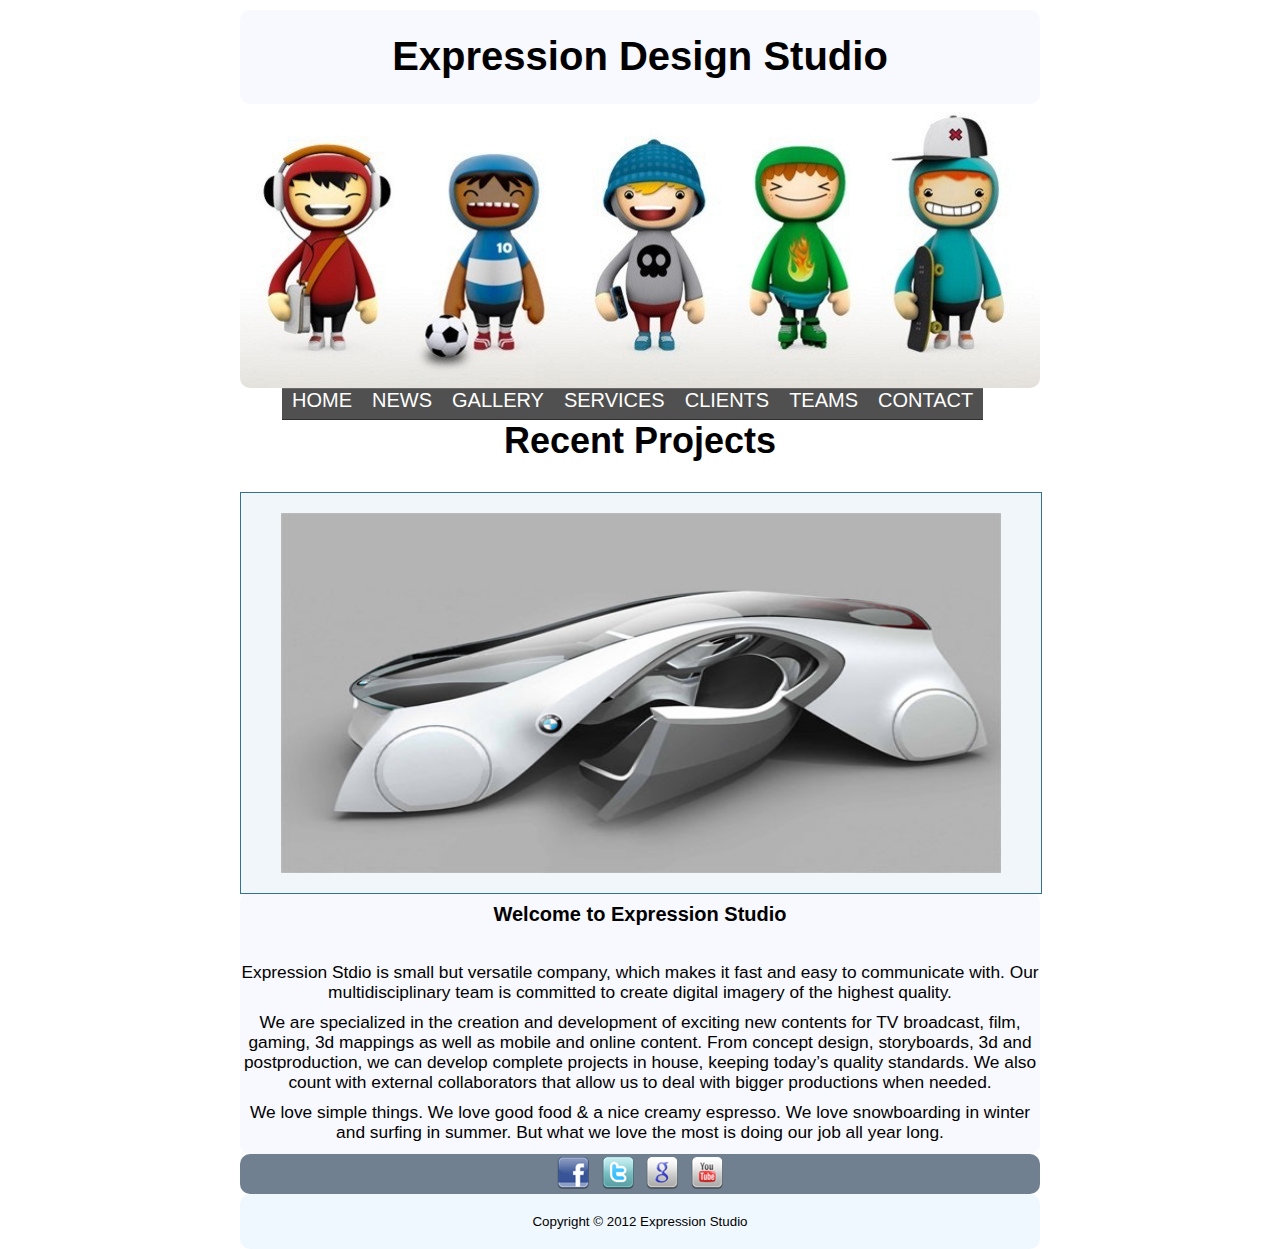
<file: index.html>
<!DOCTYPE html PUBLIC "-//W3C//DTD XHTML 1.0 Transitional//EN" "http://www.w3.org/TR/xhtml1/DTD/xhtml1-transitional.dtd">
<html xmlns="http://www.w3.org/1999/xhtml">
<head>
<meta http-equiv="Content-Type" content="text/html; charset=utf-8" />

<link href="style.css" rel="stylesheet" type="text/css" />
<title>Index</title>
<script type="text/javascript" src="jquery-1.5.1.min.js"></script>
<script type="text/javascript" 
        src="jcarousel/lib/jquery.jcarousel.min.js"></script>
<link rel="stylesheet" type="text/css" 
      href="jcarousel/skins/tango/skin.css" />
<script type="text/javascript">
   $(document).ready(function() {
      $("#carouselku").jcarousel({
         auto: 4,
         scroll: 1,
         wrap: "circular",
         buttonNextHTML: "",
         buttonPrevHTML: ""
      });
   });
</script>        
<style type="text/css">
   img {
	   background-position:center;
	   
      width:720px;
      height: 360px;
   }
   
   .jcarousel-skin-tango .jcarousel-container-horizontal { 
      width: 720px; 
      height: 360px
   } 
   .jcarousel-skin-tango .jcarousel-clip-horizontal { 
      width: 720px; 
      height: 360px
   }    
   .jcarousel-skin-tango .jcarousel-item {
      width:720px;
      height: 360px;
   }


</style>
</head>

<body>
<div id="container"> 
<div id="title"><h1><center>Expression Design Studio </h1></center></div>
<div id="banner" > </div>
	<div class="header">
	

	<div id="menu">

	<ul>
		<li><a href="index.html">HOME</a></li>
		<li> <a href="news.html">NEWS</a></li>
		<li><a href="gallery.html">GALLERY</a></li>
        <li><a href="services.html">SERVICES</a></li>
		<li><a href="clients.html">CLIENTS</a></li>
		<li><a href="teams.html">TEAMS</a></li>
		<li><a href="contact.html">CONTACT</a></li>
	</ul>
</div>
</div>
	<div id="content">
	<h2 style="padding:30px; border-radius:10px 10px 10px 10px; ">
		<span class"Recent"> Recent</span>
	Projects
	</h2>
	<div id="slideshow" style="border-radius:10px 10px 10px 10px;">
    <ul id="carouselku" class="jcarousel-skin-tango">
		<li><img src="images/car.jpg"width="640" height="360" alt=""/></li>
        <li><img src="images/05_typography_example.jpg" width="640" height="360" alt=""/></li>
        <li><img src="images/6.jpg" width="640" height="360" alt=""/></li>
        <li><img src="images/website-design-illustration-10.jpg" width="640" height="360" alt=""/></li>
        <li><img src="images/phoca_thumb2.jpg"width="640" height="360" alt=""/></li>
        <li><img src="images/pixar_ish_character_attempt_wip_by_ixideon-d4s4oml.jpg"width="640" height="360" alt=""/></li>
        <li><img src="images/light-graffiti-michael-bo-005.jpg" width="640" height="360" alt=""/></li>
        <li><img src="images/iPad_Games_nova.png" width="640" height="360" alt=""/></li>
         <li><img src="images/gorillaz-2d-and-dog.jpg"width="640" height="360" alt=""/></li>
          <li><img src="images/appscollection.png" width="640" height="360" alt=""/></li>
           
	</ul>
	</div>
	




<div class="clear"></div>

  
	
   
<div id="back"> <center> <p style="font-size:20px; "><b>Welcome to Expression Studio</b></p></center><br />

<p> Expression Stdio is small but versatile company, which makes it fast and easy to communicate with. Our multidisciplinary team is committed to create digital imagery of the highest quality.</p>


<p>We are specialized in the creation and development of exciting new contents for TV broadcast, film, gaming, 3d mappings as well as mobile and online content. From concept design, storyboards, 3d and postproduction, we can develop complete projects in house, keeping today’s quality standards. We also count with external collaborators that allow us to deal with bigger productions when needed.</p>


<p>We love simple things. We love good food & a nice creamy espresso. We love snowboarding in winter and surfing in summer. But what we love the most is doing our job all year long.</p>

</div>


<div class="footerline">

		 <a href="http://www.facebook.com"><img src="images/facebook.png" alt="facebook" style="width:32px; height:32px; margin:3px;" /></a>
		<a href="http://www.twitter.com"><img src="images/twitter.png" alt="twitter" style="width:32px; height:32px; margin:3px" /></a>
		<a href="http://www.google.com"><img src="images/google.png" alt="google" style="width:32px; height:32px; margin:3px"/></a>
		<a href="http://www.youtube.com"><img src="images/youtube.png" alt="youtube" style="width:32px; height:32px; margin:3px"/></a>
</div>
<div class="footer"><font color="black">Copyright &copy; 2012
 Expression Studio</font></div>
</div>
</div>
</div>
</div>


</body>
</html>
</file>
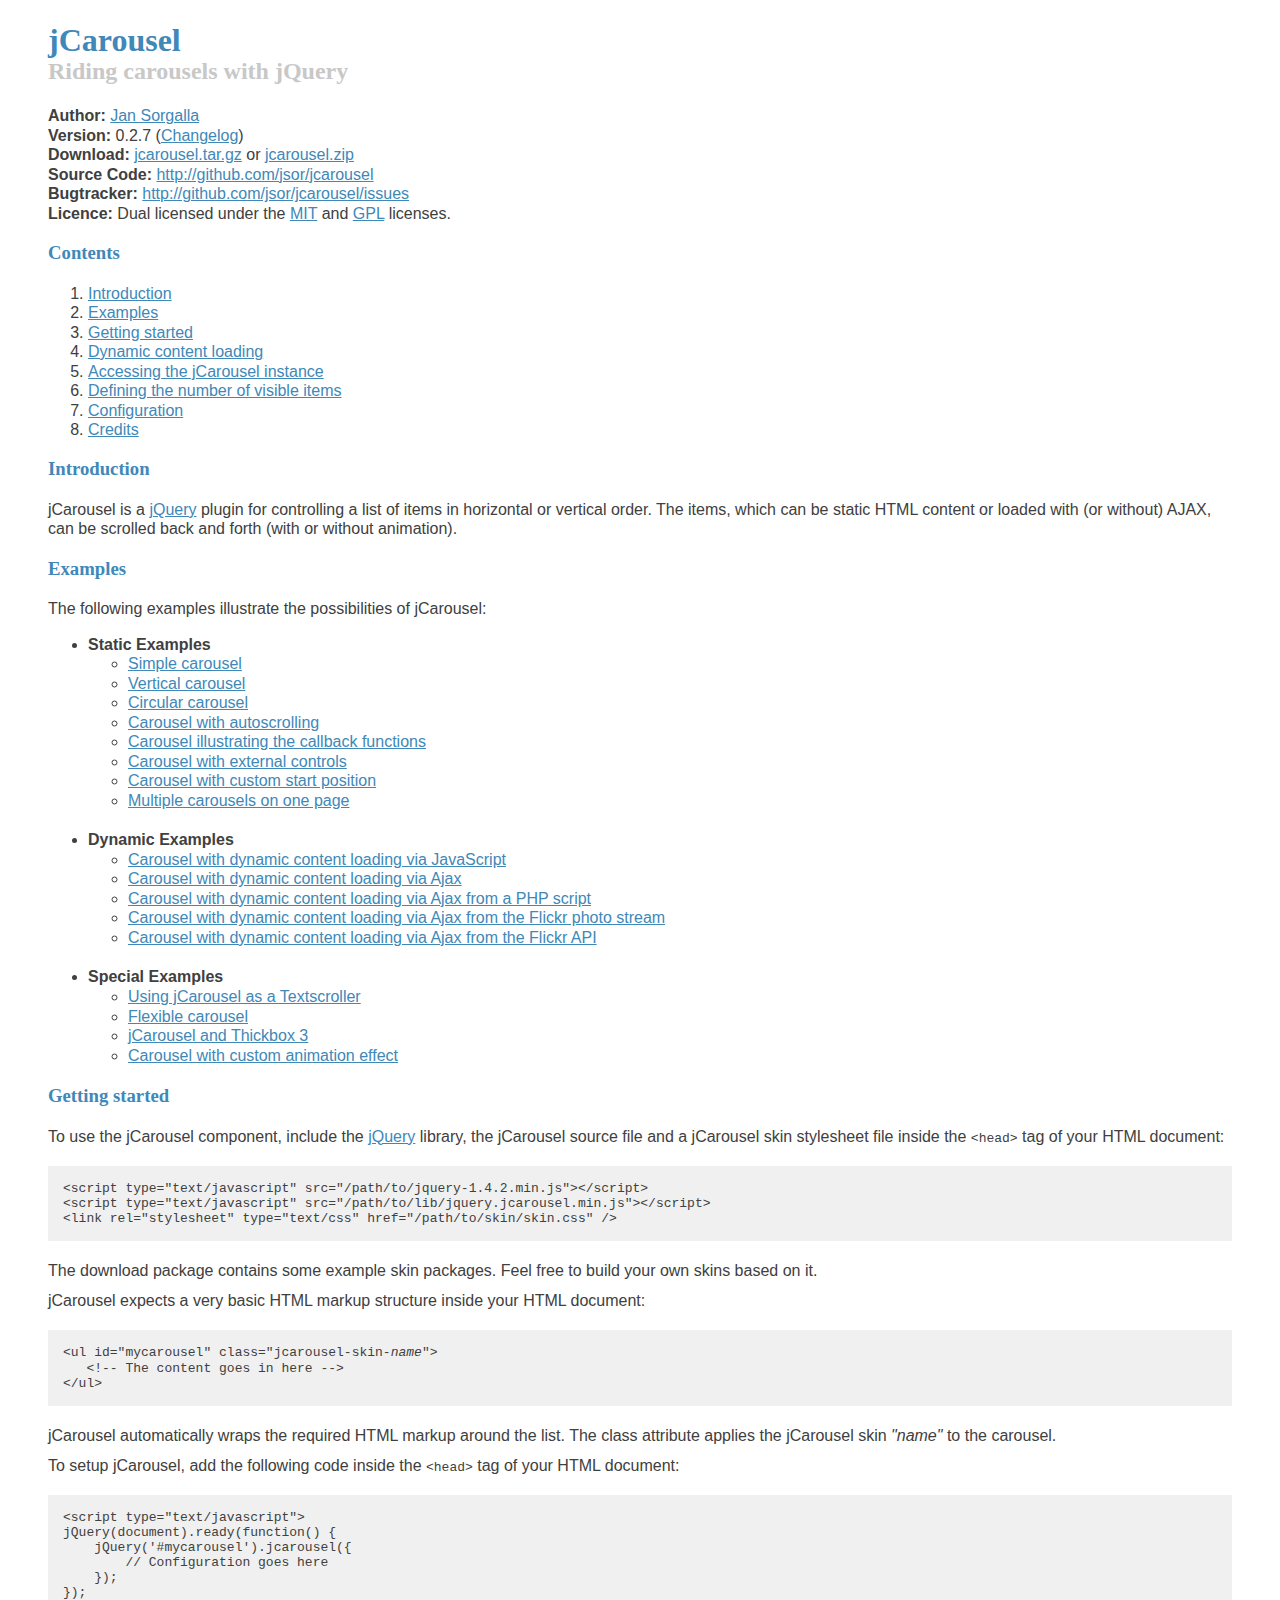
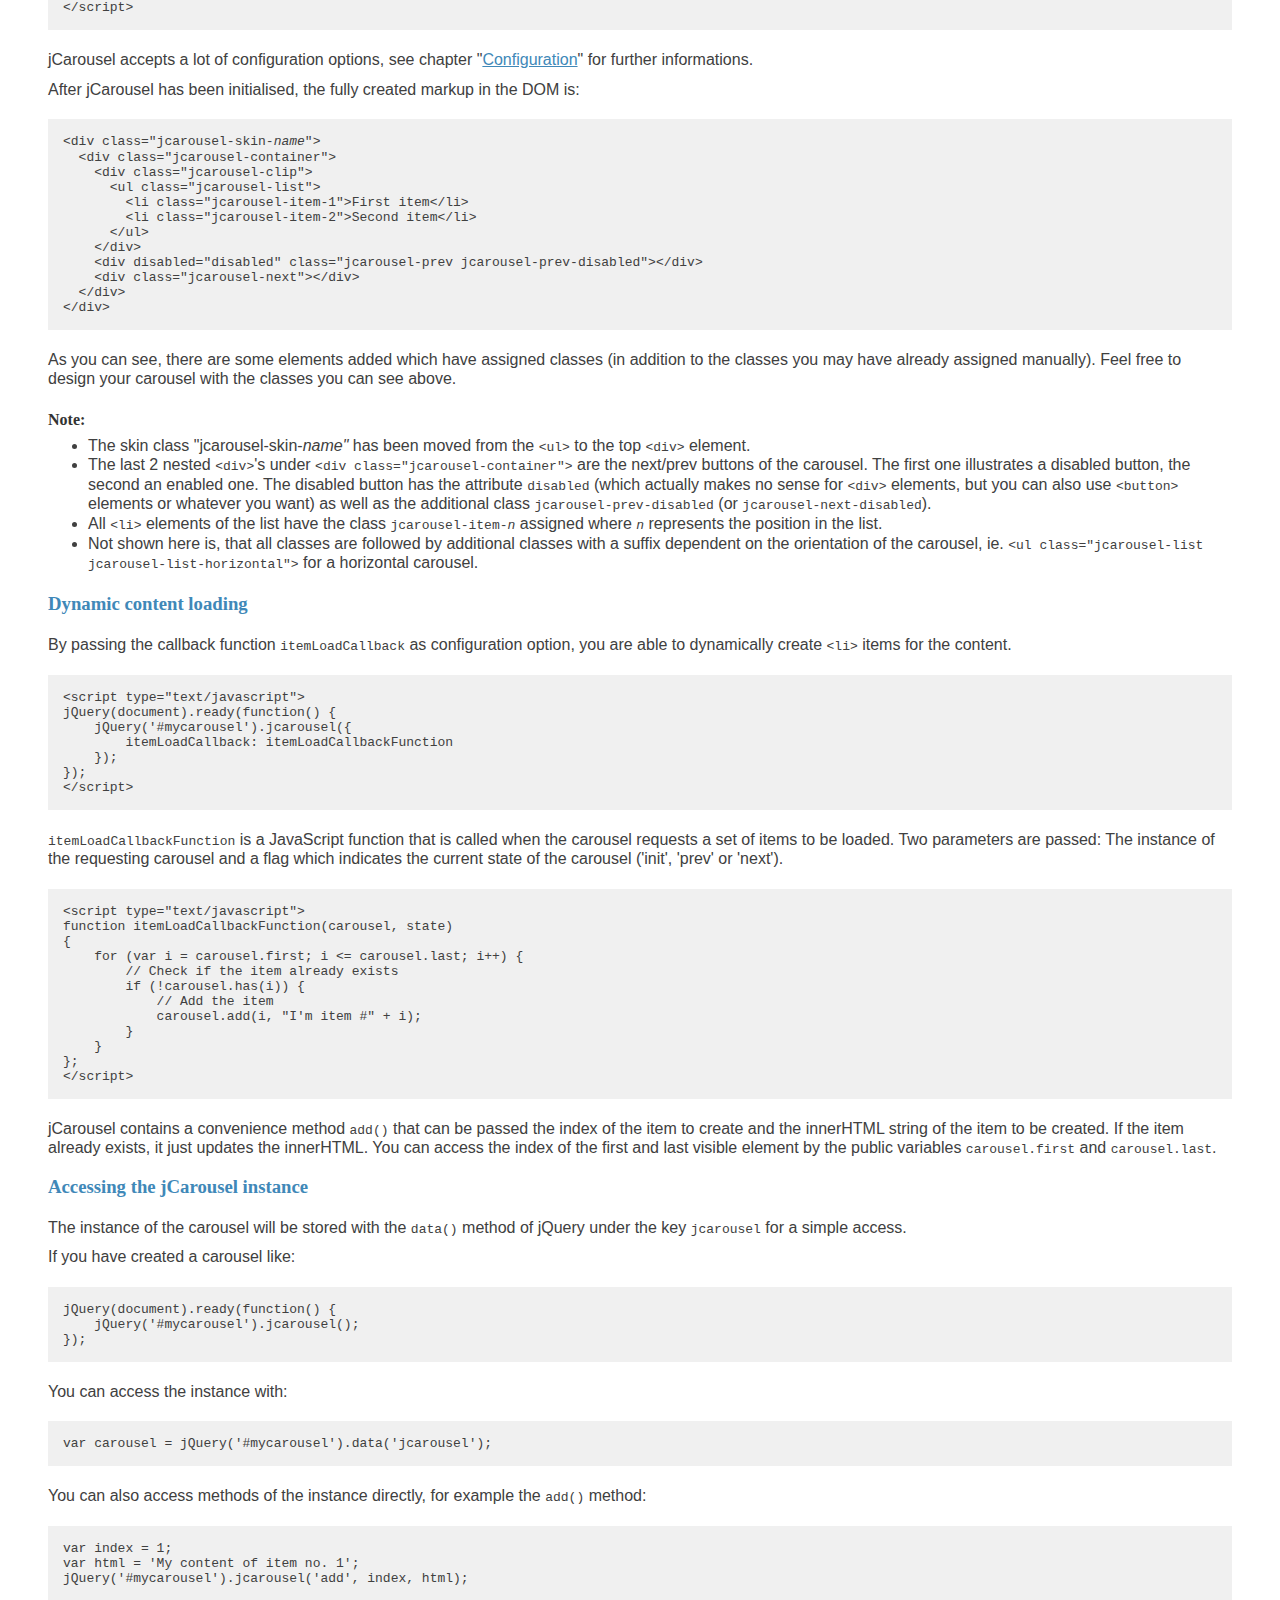
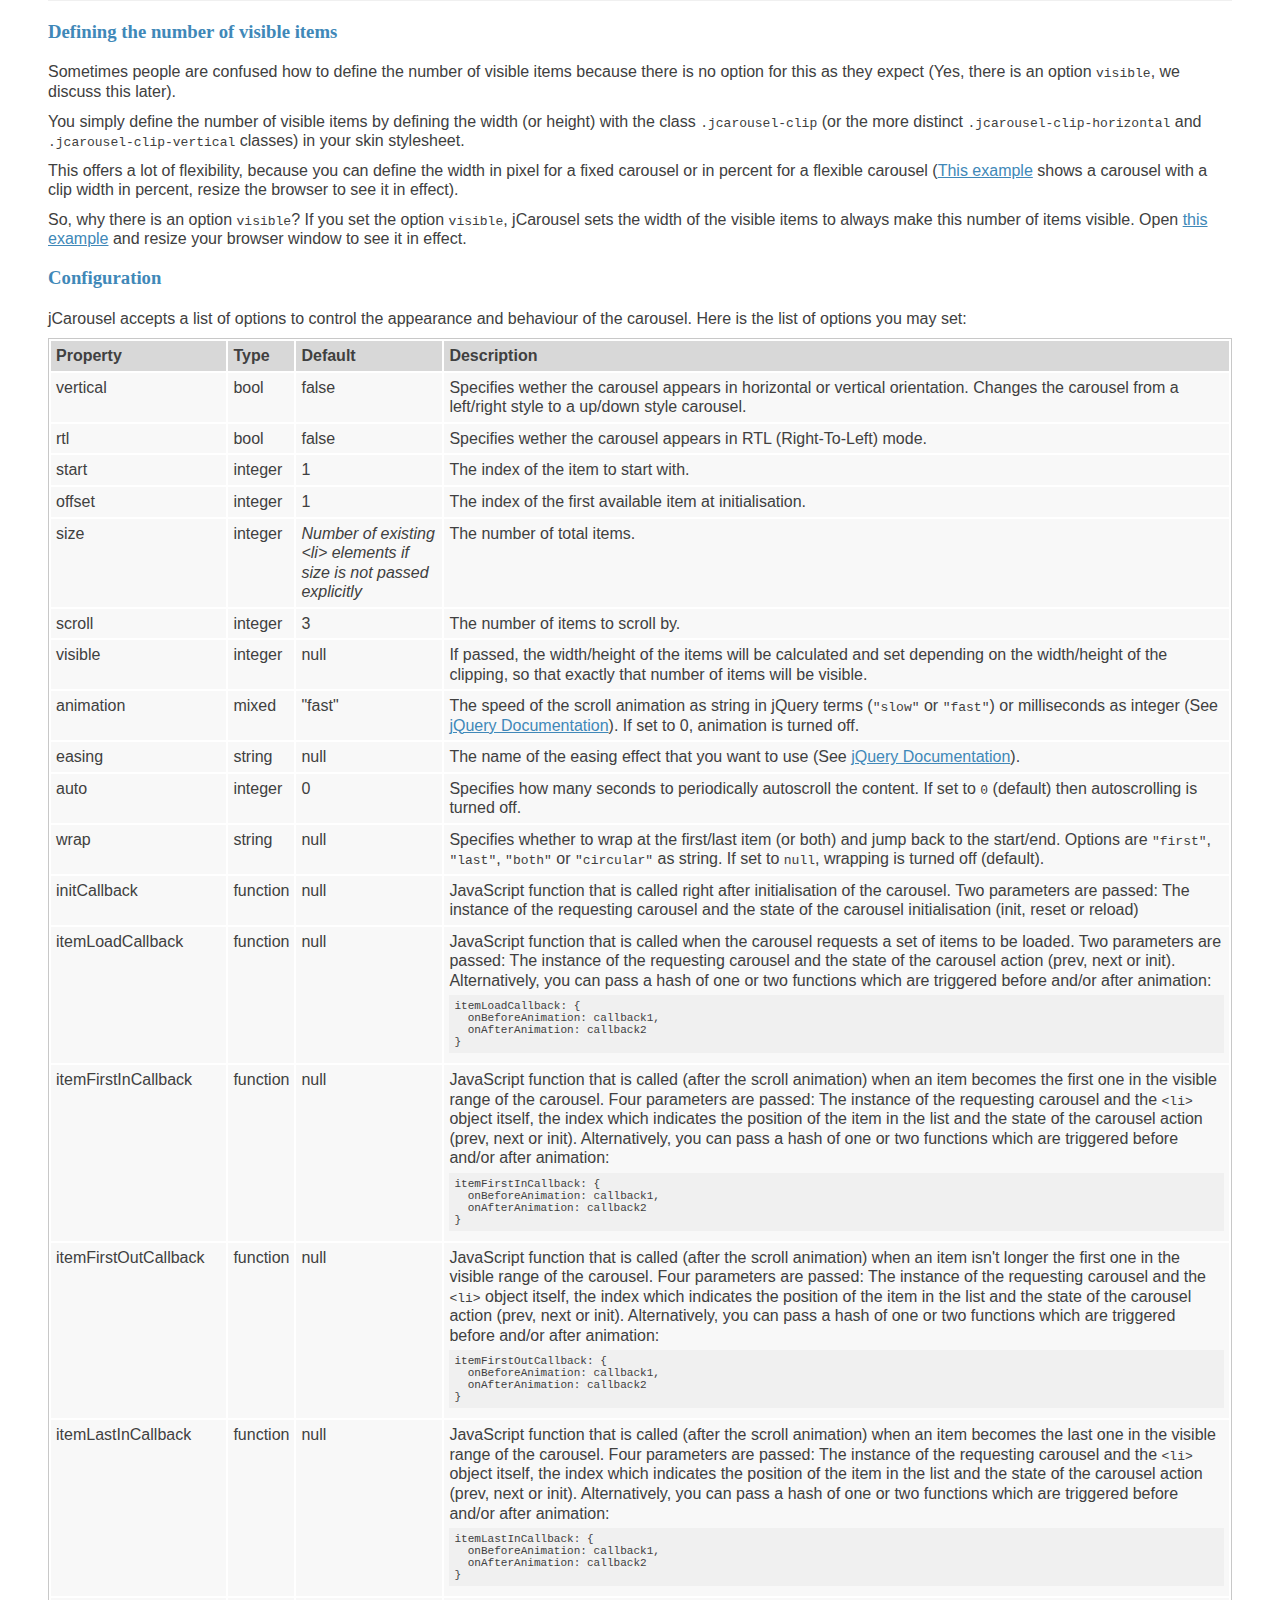
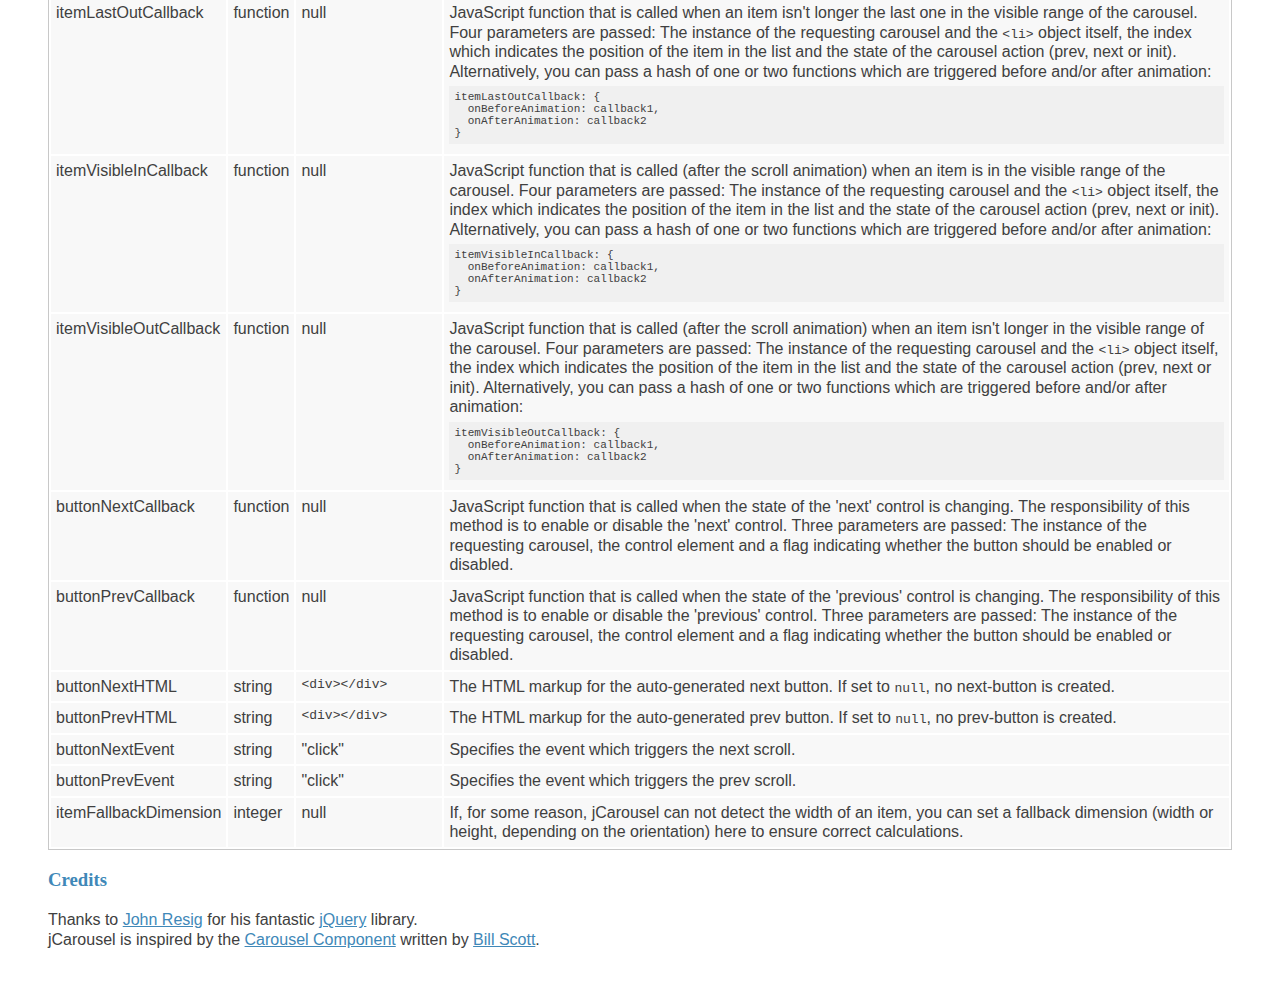
<file: jcarousel/index.html>
<!DOCTYPE html PUBLIC "-//W3C//DTD XHTML 1.0 Transitional//EN"
  "http://www.w3.org/TR/xhtml1/DTD/xhtml1-transitional.dtd">
<html xmlns="http://www.w3.org/1999/xhtml" xml:lang="en-us">
<head>
<title>jCarousel - Riding carousels with jQuery</title>
<meta http-equiv="Content-Type" content="text/html; charset=iso-8859-1">
<link href="style.css" rel="stylesheet" type="text/css">
</head>
<body>
<div id="wrap">
  <h1>jCarousel</h1>
  <h2>Riding carousels with jQuery</h2>
  <p><strong>Author:</strong> <a href="http://sorgalla.com">Jan Sorgalla</a><br />
    <strong>Version:</strong> 0.2.7 (<a href="changelog.html">Changelog</a>)<br />
    <strong>Download:</strong> <a href="http://sorgalla.com/projects/download.php?jcarousel">jcarousel.tar.gz</a> or <a href="http://sorgalla.com/projects/download-zip.php?jcarousel">jcarousel.zip</a><br />
    <strong>Source Code:</strong> <a href="http://github.com/jsor/jcarousel">http://github.com/jsor/jcarousel</a><br/>
    <strong>Bugtracker:</strong> <a href="http://github.com/jsor/jcarousel/issues">http://github.com/jsor/jcarousel/issues</a><br/>
    <strong>Licence:</strong> Dual licensed under the <a href="http://www.opensource.org/licenses/mit-license.php">MIT</a>
    and <a href="http://www.opensource.org/licenses/gpl-license.php">GPL</a> licenses.</p>

  <a name="Contents"></a>
  <h3>Contents</h3>
    <ol>
    <li><a href="#Introduction">Introduction</a></li>
    <li><a href="#Examples">Examples</a></li>
    <li><a href="#Getting-Started">Getting started</a></li>
    <li><a href="#Dynamic-Content-Loading">Dynamic content loading</a></li>
    <li><a href="#Accessing-The-Jcarousel-Instance">Accessing the jCarousel instance</a></li>
    <li><a href="#Defining-The-Number-Of-Visible-Items">Defining the number of visible items</a></li>
    <li><a href="#Configuration">Configuration</a></li>
    <li><a href="#Credits">Credits</a></li>
  </ol>

  <a name="Introduction"></a>
  <h3>Introduction</h3>
  <p>jCarousel is a <a href="http://jquery.com">jQuery</a> plugin for controlling
    a list of items in horizontal or vertical order. The items, which can be static
    HTML content or loaded with (or without) AJAX, can be scrolled back and forth
    (with or without animation).</p>

  <a name="Examples"></a>
    <h3>Examples</h3>
  <p>The following examples illustrate the possibilities of jCarousel:</p>
  <noscript>
  <p style="color:red">You need JavaScript enabled to see the carousel</p>
  </noscript>
  <ul>
    <li><strong>Static Examples</strong>
      <ul>
        <li><a href="examples/static_simple.html">Simple carousel</a></li>
        <li><a href="examples/static_vertical.html">Vertical carousel</a></li>
        <li><a href="examples/static_circular.html">Circular carousel</a></li>
        <li><a href="examples/static_auto.html">Carousel with autoscrolling</a></li>
        <li><a href="examples/static_callbacks.html">Carousel illustrating the
          callback functions</a></li>
        <li><a href="examples/static_controls.html">Carousel with external controls</a></li>
        <li><a href="examples/static_start.html">Carousel with custom start position</a></li>
        <li><a href="examples/static_multiple.html">Multiple carousels on one page</a></li>
      </ul>
    </li>
    <li><strong>Dynamic Examples</strong>
      <ul>
        <li><a href="examples/dynamic_javascript.html">Carousel with dynamic content
          loading via JavaScript</a></li>
        <li><a href="examples/dynamic_ajax.html">Carousel with dynamic content
          loading via Ajax</a></li>
        <li><a href="examples/dynamic_ajax_php.html">Carousel with dynamic content
          loading via Ajax from a PHP script</a></li>
        <li><a href="examples/dynamic_flickr_feed.html">Carousel with dynamic
          content loading via Ajax from the Flickr photo stream</a></li>
        <li><a href="examples/dynamic_flickr_api.html">Carousel with dynamic content
          loading via Ajax from the Flickr API</a></li>
      </ul>
    </li>
    <li><strong>Special Examples</strong>
      <ul>
        <li><a href="examples/special_textscroller.html">Using jCarousel as a
          Textscroller</a></li>
        <li><a href="examples/special_flexible.html">Flexible carousel</a></li>
        <li><a href="examples/special_thickbox.html">jCarousel and Thickbox 3</a></li>
        <li><a href="examples/special_easing.html">Carousel with custom animation
          effect</a></li>
      </ul>
    </li>
  </ul>

  <a name="Getting-Started"></a>
  <h3>Getting started</h3>
  <p>To use the jCarousel component, include the <a href="http://jquery.com">jQuery</a>
    library, the jCarousel source file and a jCarousel skin stylesheet file inside the <code>&lt;head&gt;</code> tag
    of your HTML document:</p>
  <pre>
&lt;script type=&quot;text/javascript&quot; src=&quot;/path/to/jquery-1.4.2.min.js&quot;&gt;&lt;/script&gt;
&lt;script type=&quot;text/javascript&quot; src=&quot;/path/to/lib/jquery.jcarousel.min.js&quot;&gt;&lt;/script&gt;
&lt;link rel=&quot;stylesheet&quot; type=&quot;text/css&quot; href=&quot;/path/to/skin/skin.css&quot; /&gt;
</pre>
  <p>The download package contains some example skin packages. Feel free to build your own skins based on it.</p>
	<p>jCarousel expects a very basic HTML markup structure inside your HTML document:</p>
  <pre>
&lt;ul id=&quot;mycarousel&quot; class=&quot;jcarousel-skin-<em>name</em>&quot;&gt
   &lt;!-- The content goes in here --&gt;
&lt;/ul&gt;
</pre>
  <p>jCarousel automatically wraps the required HTML markup around the list. The
    class attribute applies the jCarousel skin <em>&quot;name&quot;</em> to the
    carousel.</p>
    <p> To setup jCarousel, add the following code inside the <code>&lt;head&gt;</code>
    tag of your HTML document:</p>
    <pre>
&lt;script type=&quot;text/javascript&quot;&gt;
jQuery(document).ready(function() {
    jQuery('#mycarousel').jcarousel({
        // Configuration goes here
    });
});
&lt;/script&gt;
</pre>
    <p> jCarousel accepts a lot of configuration options, see chapter "<a href="#Configuration">Configuration</a>"
    for further informations.</p>
    <p>After jCarousel has been initialised, the fully created markup in
    the DOM is:</p>
    <pre>
&lt;div class=&quot;jcarousel-skin-<em>name</em>&quot;&gt;
  &lt;div class=&quot;jcarousel-container&quot;&gt;
    &lt;div class=&quot;jcarousel-clip&quot;&gt;
      &lt;ul class=&quot;jcarousel-list&quot;&gt;
        &lt;li class=&quot;jcarousel-item-1&quot;&gt;First item&lt;/li&gt;
        &lt;li class=&quot;jcarousel-item-2&quot;&gt;Second item&lt;/li&gt;
      &lt;/ul&gt;
    &lt;/div&gt;
    &lt;div disabled=&quot;disabled&quot; class=&quot;jcarousel-prev jcarousel-prev-disabled&quot;&gt;&lt;/div&gt;
    &lt;div class=&quot;jcarousel-next&quot;&gt;&lt;/div&gt;
  &lt;/div&gt;
&lt;/div&gt;
</pre>

  <p>As you can see, there are some elements added which have assigned classes
    (in addition to the classes you may have already assigned manually). Feel
    free to design your carousel with the classes you can see above.</p>
    <h4>Note:</h4>
  <ul>
    <li>The skin class &quot;jcarousel-skin-<em>name&quot;</em> has been moved
      from the <code>&lt;ul&gt;</code> to the top <code>&lt;div&gt;</code> element.</li>
    <li>The last 2 nested <code>&lt;div&gt;</code>'s under <code>&lt;div class=&quot;jcarousel-container&quot;&gt;</code>
        are the next/prev buttons of the carousel. The first one illustrates a disabled button, the second an enabled one. The disabled
        button has the attribute
      <code>disabled</code> (which actually makes no sense for <code>&lt;div&gt;</code>
      elements, but you can also use <code>&lt;button&gt;</code> elements or
      whatever  you want) as well as the additional class <code>jcarousel-prev-disabled</code>
      (or <code>jcarousel-next-disabled</code>).</li>
    <li>All <code>&lt;li&gt;</code> elements of the list have the class <code></code><code>jcarousel-item-<em>n</em></code>
      assigned where <code><em>n</em></code> represents the position in the list.</li>
    <li>Not shown here is, that all classes are followed by additional classes with a suffix
      dependent on the orientation of the carousel, ie. <code>&lt;ul class=&quot;jcarousel-list
      jcarousel-list-horizontal&quot;&gt;</code> for a horizontal carousel.</li>
  </ul>

  <a name="Dynamic-Content-Loading"></a>
  <h3>Dynamic content loading</h3>
  <p>By passing the callback function <code>itemLoadCallback</code> as configuration
    option, you are able to dynamically create <code>&lt;li&gt;</code> items for the content.</p>
  <pre>
&lt;script type=&quot;text/javascript&quot;&gt;
jQuery(document).ready(function() {
    jQuery('#mycarousel').jcarousel({
        itemLoadCallback: itemLoadCallbackFunction
    });
});
&lt;/script&gt;</pre>
  <p><code>itemLoadCallbackFunction</code> is a JavaScript function that is called
    when the carousel requests a set of items to be loaded. Two parameters are
    passed: The instance of the requesting carousel and a flag which indicates
    the current state of the carousel ('init', 'prev' or 'next').</p>
    <pre>
&lt;script type=&quot;text/javascript&quot;&gt;
function itemLoadCallbackFunction(carousel, state)
{
    for (var i = carousel.first; i &lt;= carousel.last; i++) {
        // Check if the item already exists
        if (!carousel.has(i)) {
            // Add the item
            carousel.add(i, &quot;I'm item #&quot; + i);
        }
    }
};
&lt;/script&gt;</pre>
    <p>jCarousel contains a convenience method <code>add()</code> that can be
      passed the index of the item to create and the innerHTML string of the
      item to be
      created. If the item already exists, it just updates the innerHTML. You can
      access the index of the first and last visible element by the public variables <code>carousel.first</code> and <code>carousel.last</code>.
    </p>

    <a name="Accessing-The-Jcarousel-Instance"></a>
    <h3>Accessing the jCarousel instance</h3>
    <p>The instance of the carousel will be stored with the <code>data()</code> method of jQuery under the key <code>jcarousel</code> for a simple access.</p>
    <p>If you have created a carousel like:</p>
    <pre>
jQuery(document).ready(function() {
    jQuery('#mycarousel').jcarousel();
});</pre>
    <p>You can access the instance with:</p>
    <pre>
var carousel = jQuery('#mycarousel').data('jcarousel');</pre>
    <p>You can also access methods of the instance directly, for example the <code>add()</code> method:
    <pre>
var index = 1;
var html = 'My content of item no. 1';
jQuery('#mycarousel').jcarousel('add', index, html);</pre>

    <a name="Defining-The-Number-Of-Visible-Items"></a>
    <h3>Defining the number of visible items</h3>

    <p>Sometimes people are confused how to define the number of visible items because there is no option for this as they expect (Yes, there is an option <code>visible</code>, we discuss this later).</p>
    <p>You simply define the number of visible items by defining the width (or height) with the class <code>.jcarousel-clip</code> (or the more distinct <code>.jcarousel-clip-horizontal</code> and <code>.jcarousel-clip-vertical</code> classes) in your skin stylesheet.</p>
    <p>This offers a lot of flexibility, because you can define the width in pixel for a fixed carousel or in percent for a flexible carousel (<a href="examples/static_callbacks.html">This example</a> shows a carousel with a clip width in percent, resize the browser to see it in effect).</p>
    <p>So, why there is an option <code>visible</code>? If you set the option <code>visible</code>, jCarousel sets the width of the visible items to always make this number of items visible. Open <a href="examples/special_flexible.html">this example</a> and resize your browser window to see it in effect.</p>

    <a name="Configuration"></a>
    <h3>Configuration</h3>
  <p> jCarousel accepts a list of options to control the appearance and behaviour
    of the carousel. Here is the list of options you may set: </p>
  <table>
    <thead>
      <tr>
        <th>Property</th>
        <th>Type</th>
        <th>Default</th>
        <th>Description</th>
      </tr>
      <tr>
        <td>vertical</td>
        <td>bool</td>
        <td>false</td>
        <td>Specifies wether the carousel appears in horizontal or vertical orientation.
          Changes the carousel from a left/right style to a up/down style carousel.</td>
      </tr>
      <tr>
        <td>rtl</td>
        <td>bool</td>
        <td>false</td>
        <td>Specifies wether the carousel appears in RTL (Right-To-Left) mode.</td>
      </tr>
      <tr>
        <td>start</td>
        <td>integer</td>
        <td>1</td>
        <td>The index of the item to start with.</td>
      </tr>
      <tr>
        <td>offset</td>
        <td>integer</td>
        <td>1</td>
        <td>The index of the first available item at initialisation.</td>
      </tr>
    </thead>
    <tbody>
      <tr>
        <td>size</td>
        <td>integer</td>
        <td><em>Number of existing &lt;li&gt; elements if size is not passed explicitly</em></td>
        <td>The number of total items.</td>
      </tr>
      <tr>
        <td>scroll</td>
        <td>integer</td>
        <td>3</td>
        <td>The number of items to scroll by.</td>
      </tr>
      <tr>
        <td>visible</td>
        <td>integer</td>
        <td>null</td>
        <td>If passed, the width/height of the items will be calculated and set
          depending on the width/height of the clipping, so that exactly that
          number of items will be visible.</td>
      </tr>
      <tr>
        <td>animation</td>
        <td>mixed</td>
        <td>&quot;fast&quot;</td>
        <td>The speed of the scroll animation as string in jQuery terms (<code>&quot;slow&quot;</code>
          or <code>&quot;fast&quot;</code>) or milliseconds as integer
           (See <a href="http://docs.jquery.com/effects/animate">jQuery Documentation</a>).
            If set to 0, animation is turned off.</td>
      </tr>
      <tr>
        <td>easing</td>
        <td>string</td>
        <td>null</td>
        <td>The name of the easing effect that you want to use (See <a href="http://docs.jquery.com/effects/animate">jQuery
          Documentation</a>).</td>
      </tr>
      <tr>
        <td>auto</td>
        <td>integer</td>
        <td>0</td>
        <td>Specifies how many seconds to periodically autoscroll the content.
          If set to <code>0</code> (default) then autoscrolling is turned off.
        </td>
      </tr>
      <tr>
        <td>wrap</td>
        <td>string</td>
        <td>null</td>
        <td>Specifies whether to wrap at the first/last item (or both) and jump
          back to the start/end. Options are <code>&quot;first&quot;</code>, <code>&quot;last&quot;</code>,
          <code>&quot;both&quot;</code> or <code>&quot;circular&quot;</code> as string. If set to <code>null</code>,
          wrapping is turned off (default).</td>
      </tr>
      <tr>
        <td>initCallback</td>
        <td>function</td>
        <td>null</td>
        <td>JavaScript function that is called right after initialisation of the
          carousel. Two parameters are passed: The instance of the requesting
          carousel and the state of the carousel initialisation (init, reset or
          reload)</td>
      </tr>
      <tr>
        <td>itemLoadCallback</td>
        <td>function</td>
        <td>null</td>
        <td>JavaScript function that is called when the carousel requests a set
          of items to be loaded. Two parameters are passed: The instance of the
          requesting carousel and the state of the carousel action (prev, next
          or init). Alternatively, you can pass a hash of one or two functions
          which are triggered before and/or after animation:
          <pre>
itemLoadCallback: {
  onBeforeAnimation: callback1,
  onAfterAnimation: callback2
}</pre> </td>
      </tr>
      <tr>
        <td>itemFirstInCallback </td>
        <td>function</td>
        <td>null</td>
        <td>JavaScript function that is called (after the scroll animation) when
          an item becomes the first one in the visible range of the carousel.
          Four parameters are passed: The instance of the requesting carousel
          and the <code>&lt;li&gt;</code> object itself, the index which indicates
          the position of the item in the list and the state of the carousel action
          (prev, next or init). Alternatively, you can pass a hash of one or two
          functions which are triggered before and/or after animation:
          <pre>
itemFirstInCallback: {
  onBeforeAnimation: callback1,
  onAfterAnimation: callback2
}</pre> </td>
      </tr>
      <tr>
        <td>itemFirstOutCallback</td>
        <td>function</td>
        <td>null</td>
        <td>JavaScript function that is called (after the scroll animation) when
          an item isn't longer the first one in the visible range of the carousel.
          Four parameters are passed: The instance of the requesting carousel
          and the <code>&lt;li&gt;</code> object itself, the index which indicates
          the position of the item in the list and the state of the carousel action
          (prev, next or init). Alternatively, you can pass a hash of one or two
          functions which are triggered before and/or after animation:
          <pre>
itemFirstOutCallback: {
  onBeforeAnimation: callback1,
  onAfterAnimation: callback2
}</pre> </td>
      </tr>
      <tr>
        <td>itemLastInCallback</td>
        <td>function</td>
        <td>null</td>
        <td>JavaScript function that is called (after the scroll animation) when
          an item becomes the last one in the visible range of the carousel. Four
          parameters are passed: The instance of the requesting carousel and the
          <code>&lt;li&gt;</code> object itself, the index which indicates the
          position of the item in the list and the state of the carousel action
          (prev, next or init). Alternatively, you can pass a hash of one or two
          functions which are triggered before and/or after animation:
          <pre>
itemLastInCallback: {
  onBeforeAnimation: callback1,
  onAfterAnimation: callback2
}</pre> </td>
      </tr>
      <tr>
        <td>itemLastOutCallback</td>
        <td>function</td>
        <td>null</td>
        <td>JavaScript function that is called when an item isn't longer the last
          one in the visible range of the carousel. Four parameters are passed:
          The instance of the requesting carousel and the <code>&lt;li&gt;</code>
          object itself, the index which indicates the position of the item in
          the list and the state of the carousel action (prev, next or init).
          Alternatively, you can pass a hash of one or two functions which are
          triggered before and/or after animation:
          <pre>
itemLastOutCallback: {
  onBeforeAnimation: callback1,
  onAfterAnimation: callback2
}</pre> </td>
      </tr>
      <tr>
        <td>itemVisibleInCallback</td>
        <td>function</td>
        <td>null</td>
        <td>JavaScript function that is called (after the scroll animation) when
          an item is in the visible range of the carousel. Four parameters are
          passed: The instance of the requesting carousel and the <code>&lt;li&gt;</code>
          object itself, the index which indicates the position of the item in
          the list and the state of the carousel action (prev, next or init).
          Alternatively, you can pass a hash of one or two functions which are
          triggered before and/or after animation:
          <pre>
itemVisibleInCallback: {
  onBeforeAnimation: callback1,
  onAfterAnimation: callback2
}</pre> </td>
      </tr>
      <tr>
        <td>itemVisibleOutCallback</td>
        <td>function</td>
        <td>null</td>
        <td>JavaScript function that is called (after the scroll animation) when
          an item isn't longer in the visible range of the carousel. Four parameters
          are passed: The instance of the requesting carousel and the <code>&lt;li&gt;</code>
          object itself, the index which indicates the position of the item in
          the list and the state of the carousel action (prev, next or init).
          Alternatively, you can pass a hash of one or two functions which are
          triggered before and/or after animation:
          <pre>
itemVisibleOutCallback: {
  onBeforeAnimation: callback1,
  onAfterAnimation: callback2
}</pre> </td>
      </tr>
      <tr>
        <td>buttonNextCallback</td>
        <td>function</td>
        <td>null</td>
        <td>JavaScript function that is called when the state of the 'next' control
          is changing. The responsibility of this method is to enable or disable
          the 'next' control. Three parameters are passed: The instance of the
          requesting carousel, the control element and a flag indicating whether
          the button should be enabled or disabled.</td>
      </tr>
      <tr>
        <td>buttonPrevCallback</td>
        <td>function</td>
        <td>null</td>
        <td>JavaScript function that is called when the state of the 'previous'
          control is changing. The responsibility of this method is to enable
          or disable the 'previous' control. Three parameters are passed: The
          instance of the requesting carousel, the control element and a flag
          indicating whether the button should be enabled or disabled.</td>
      </tr>
      <tr>
        <td>buttonNextHTML</td>
        <td>string</td>
        <td><code>&lt;div&gt;&lt;/div&gt;</code></td>
        <td>The HTML markup for the auto-generated next button. If set to <code>null</code>,
          no next-button is created.</td>
      </tr>
      <tr>
        <td>buttonPrevHTML</td>
        <td>string</td>
        <td><code>&lt;div&gt;&lt;/div&gt;</code></td>
        <td>The HTML markup for the auto-generated prev button. If set to <code>null</code>,
          no prev-button is created.</td>
      </tr>
      <tr>
        <td>buttonNextEvent</td>
        <td>string</td>
        <td>&quot;click&quot;</td>
        <td>Specifies the event which triggers the next scroll.</td>
      </tr>
      <tr>
        <td>buttonPrevEvent</td>
        <td>string</td>
        <td>&quot;click&quot;</td>
        <td>Specifies the event which triggers the prev scroll.</td>
      </tr>
      <tr>
        <td>itemFallbackDimension</td>
        <td>integer</td>
        <td>null</td>
        <td>If, for some reason, jCarousel can not detect the width of an item, you can set a fallback dimension (width or height, depending on the orientation) here to ensure correct calculations.</td>
      </tr>
    </tbody>
  </table>

  <a name="Credits"></a>
  <h3>Credits</h3>
  <p>Thanks to <a href="http://ejohn.org">John Resig</a> for his fantastic <a href="http://jquery.com">jQuery</a>
    library. <br>
    jCarousel is inspired by the <a href="http://billwscott.com/carousel/">Carousel
    Component</a> written by <a href="http://looksgoodworkswell.com">Bill Scott</a>.</p>
</div>
</body>
</html>
</file>
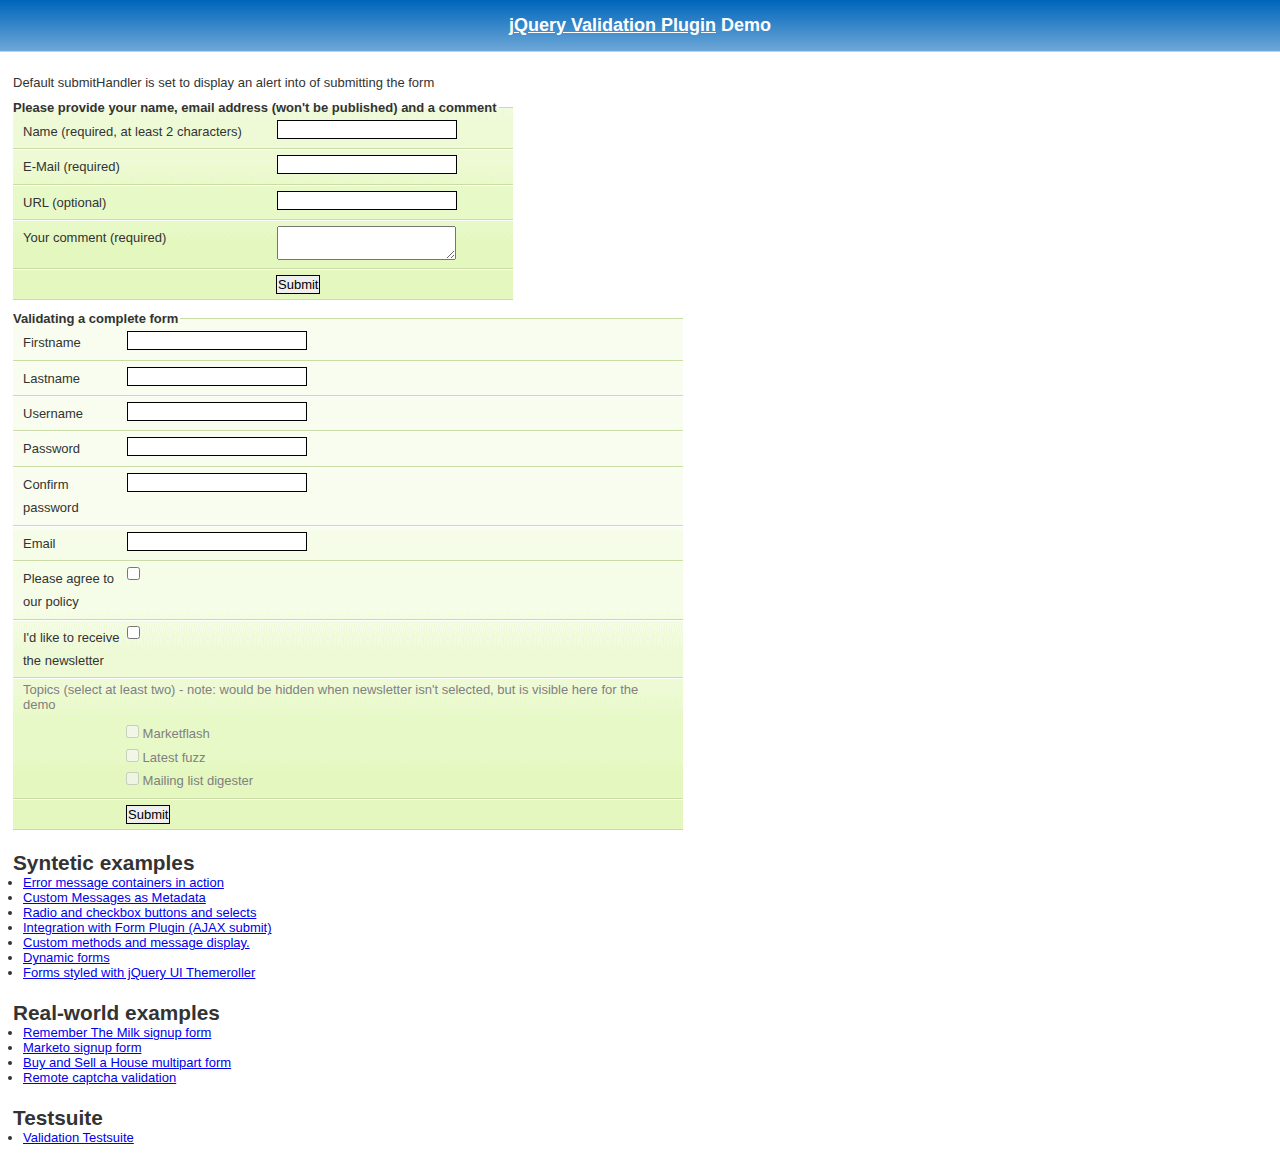
<file: jquery-validation-1.8.0/demo/index.html>
<!DOCTYPE html PUBLIC "-//W3C//DTD XHTML 1.0 Transitional//EN" "http://www.w3.org/TR/xhtml1/DTD/xhtml1-transitional.dtd">
<html xmlns="http://www.w3.org/1999/xhtml">
<head>
<meta http-equiv="Content-Type" content="text/html; charset=ISO-8859-1" />
<title>jQuery validation plug-in - main demo</title>

<link rel="stylesheet" type="text/css" media="screen" href="css/screen.css" />

<script src="../lib/jquery.js" type="text/javascript"></script>
<script src="../jquery.validate.js" type="text/javascript"></script>

<script type="text/javascript">
$.validator.setDefaults({
	submitHandler: function() { alert("submitted!"); }
});

$().ready(function() {
	// validate the comment form when it is submitted
	$("#commentForm").validate();
	
	// validate signup form on keyup and submit
	$("#signupForm").validate({
		rules: {
			firstname: "required",
			lastname: "required",
			username: {
				required: true,
				minlength: 2
			},
			password: {
				required: true,
				minlength: 5
			},
			confirm_password: {
				required: true,
				minlength: 5,
				equalTo: "#password"
			},
			email: {
				required: true,
				email: true
			},
			topic: {
				required: "#newsletter:checked",
				minlength: 2
			},
			agree: "required"
		},
		messages: {
			firstname: "Please enter your firstname",
			lastname: "Please enter your lastname",
			username: {
				required: "Please enter a username",
				minlength: "Your username must consist of at least 2 characters"
			},
			password: {
				required: "Please provide a password",
				minlength: "Your password must be at least 5 characters long"
			},
			confirm_password: {
				required: "Please provide a password",
				minlength: "Your password must be at least 5 characters long",
				equalTo: "Please enter the same password as above"
			},
			email: "Please enter a valid email address",
			agree: "Please accept our policy"
		}
	});
	
	// propose username by combining first- and lastname
	$("#username").focus(function() {
		var firstname = $("#firstname").val();
		var lastname = $("#lastname").val();
		if(firstname && lastname && !this.value) {
			this.value = firstname + "." + lastname;
		}
	});
	
	//code to hide topic selection, disable for demo
	var newsletter = $("#newsletter");
	// newsletter topics are optional, hide at first
	var inital = newsletter.is(":checked");
	var topics = $("#newsletter_topics")[inital ? "removeClass" : "addClass"]("gray");
	var topicInputs = topics.find("input").attr("disabled", !inital);
	// show when newsletter is checked
	newsletter.click(function() {
		topics[this.checked ? "removeClass" : "addClass"]("gray");
		topicInputs.attr("disabled", !this.checked);
	});
});
</script>

<style type="text/css">
#commentForm { width: 500px; }
#commentForm label { width: 250px; }
#commentForm label.error, #commentForm input.submit { margin-left: 253px; }
#signupForm { width: 670px; }
#signupForm label.error {
	margin-left: 10px;
	width: auto;
	display: inline;
}
#newsletter_topics label.error {
	display: none;
	margin-left: 103px;
}
</style>

</head>
<body>

<h1 id="banner"><a href="http://bassistance.de/jquery-plugins/jquery-plugin-validation/">jQuery Validation Plugin</a> Demo</h1>
<div id="main">

<p>Default submitHandler is set to display an alert into of submitting the form</p>

<form class="cmxform" id="commentForm" method="get" action="">
	<fieldset>
		<legend>Please provide your name, email address (won't be published) and a comment</legend>
		<p>
			<label for="cname">Name (required, at least 2 characters)</label>
			<input id="cname" name="name" class="required" minlength="2" />
		<p>
			<label for="cemail">E-Mail (required)</label>
			<input id="cemail" name="email" class="required email" />
		</p>
		<p>
			<label for="curl">URL (optional)</label>
			<input id="curl" name="url" class="url" value="" />
		</p>
		<p>
			<label for="ccomment">Your comment (required)</label>
			<textarea id="ccomment" name="comment" class="required"></textarea>
		</p>
		<p>
			<input class="submit" type="submit" value="Submit"/>
		</p>
	</fieldset>
</form>

<form class="cmxform" id="signupForm" method="get" action="">
	<fieldset>
		<legend>Validating a complete form</legend>
		<p>
			<label for="firstname">Firstname</label>
			<input id="firstname" name="firstname" />
		</p>
		<p>
			<label for="lastname">Lastname</label>
			<input id="lastname" name="lastname" />
		</p>
		<p>
			<label for="username">Username</label>
			<input id="username" name="username" />
		</p>
		<p>
			<label for="password">Password</label>
			<input id="password" name="password" type="password" />
		</p>
		<p>
			<label for="confirm_password">Confirm password</label>
			<input id="confirm_password" name="confirm_password" type="password" />
		</p>
		<p>
			<label for="email">Email</label>
			<input id="email" name="email" />
		</p>
		<p>
			<label for="agree">Please agree to our policy</label>
			<input type="checkbox" class="checkbox" id="agree" name="agree" />
		</p>
		<p>
			<label for="newsletter">I'd like to receive the newsletter</label>
			<input type="checkbox" class="checkbox" id="newsletter" name="newsletter" />
		</p>
		<fieldset id="newsletter_topics">
			<legend>Topics (select at least two) - note: would be hidden when newsletter isn't selected, but is visible here for the demo</legend>
			<label for="topic_marketflash">
				<input type="checkbox" id="topic_marketflash" value="marketflash" name="topic" />
				Marketflash
			</label>
			<label for="topic_fuzz">
				<input type="checkbox" id="topic_fuzz" value="fuzz" name="topic" />
				Latest fuzz
			</label>
			<label for="topic_digester">
				<input type="checkbox" id="topic_digester" value="digester" name="topic" />
				Mailing list digester
			</label>
			<label for="topic" class="error">Please select at least two topics you'd like to receive.</label>
		</fieldset>
		<p>
			<input class="submit" type="submit" value="Submit"/>
		</p>
	</fieldset>
</form>

<h3>Syntetic examples</h3>
<ul>
	<li><a href="errorcontainer-demo.html">Error message containers in action</a></li>
	<li><a href="custom-messages-metadata-demo.html">Custom Messages as Metadata</a></li>
	<li><a href="radio-checkbox-select-demo.html">Radio and checkbox buttons and selects</a></li>
	<li><a href="ajaxSubmit-intergration-demo.html">Integration with Form Plugin (AJAX submit)</a></li>
	<li><a href="custom-methods-demo.html">Custom methods and message display.</a></li>
	<li><a href="dynamic-totals.html">Dynamic forms</a></li>
	<li><a href="themerollered.html">Forms styled with jQuery UI Themeroller</a></li>
</ul>
<h3>Real-world examples</h3>
<ul>
	<li><a href="milk/">Remember The Milk signup form</a></li>
	<li><a href="marketo/">Marketo signup form</a></li>
	<li><a href="multipart/">Buy and Sell a House multipart form</a></li>
	<li><a href="captcha/">Remote captcha validation</a></li>
</ul>

<h3>Testsuite</h3>
<ul>
	<li><a href="../test/">Validation Testsuite</a></li>
</ul>	

</div>

<script src="http://www.google-analytics.com/urchin.js" type="text/javascript">
</script>
<script type="text/javascript">
_uacct = "UA-2623402-1";
urchinTracker();
</script>
</body>
</html>
</file>
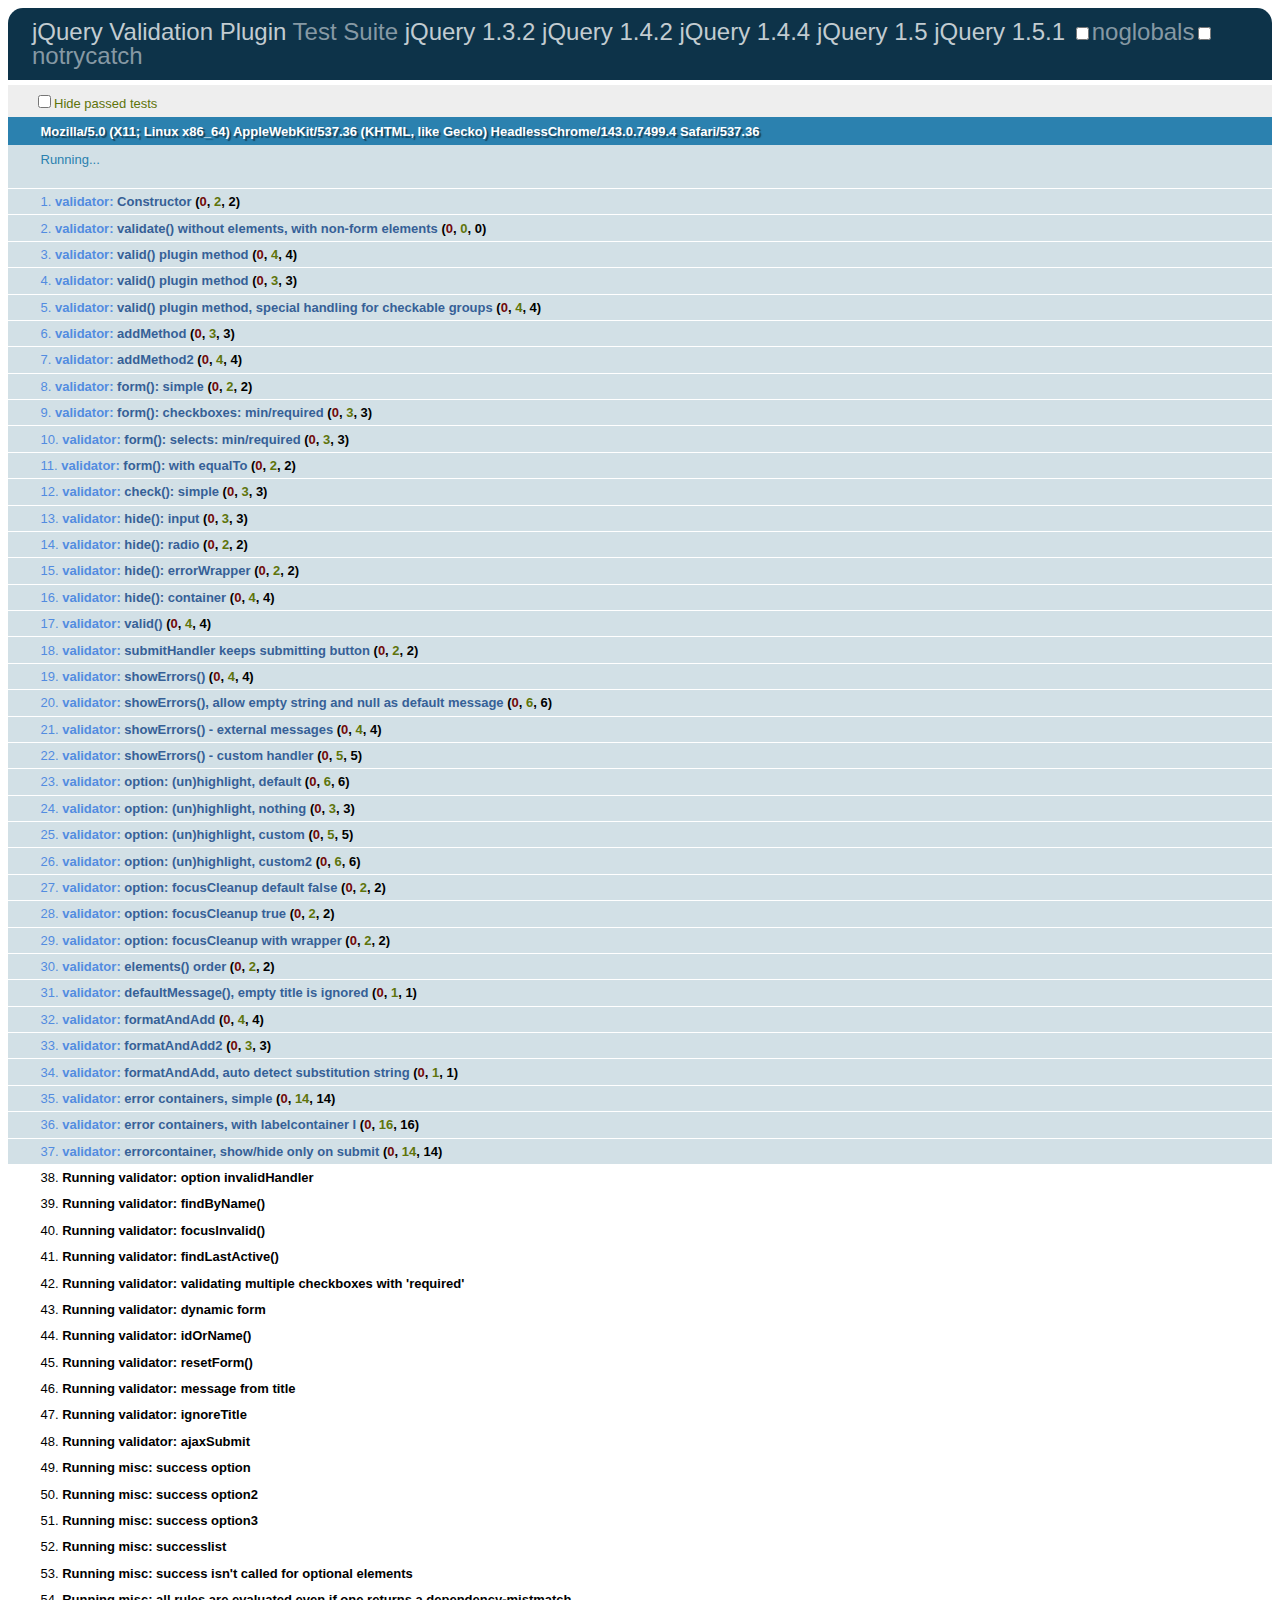
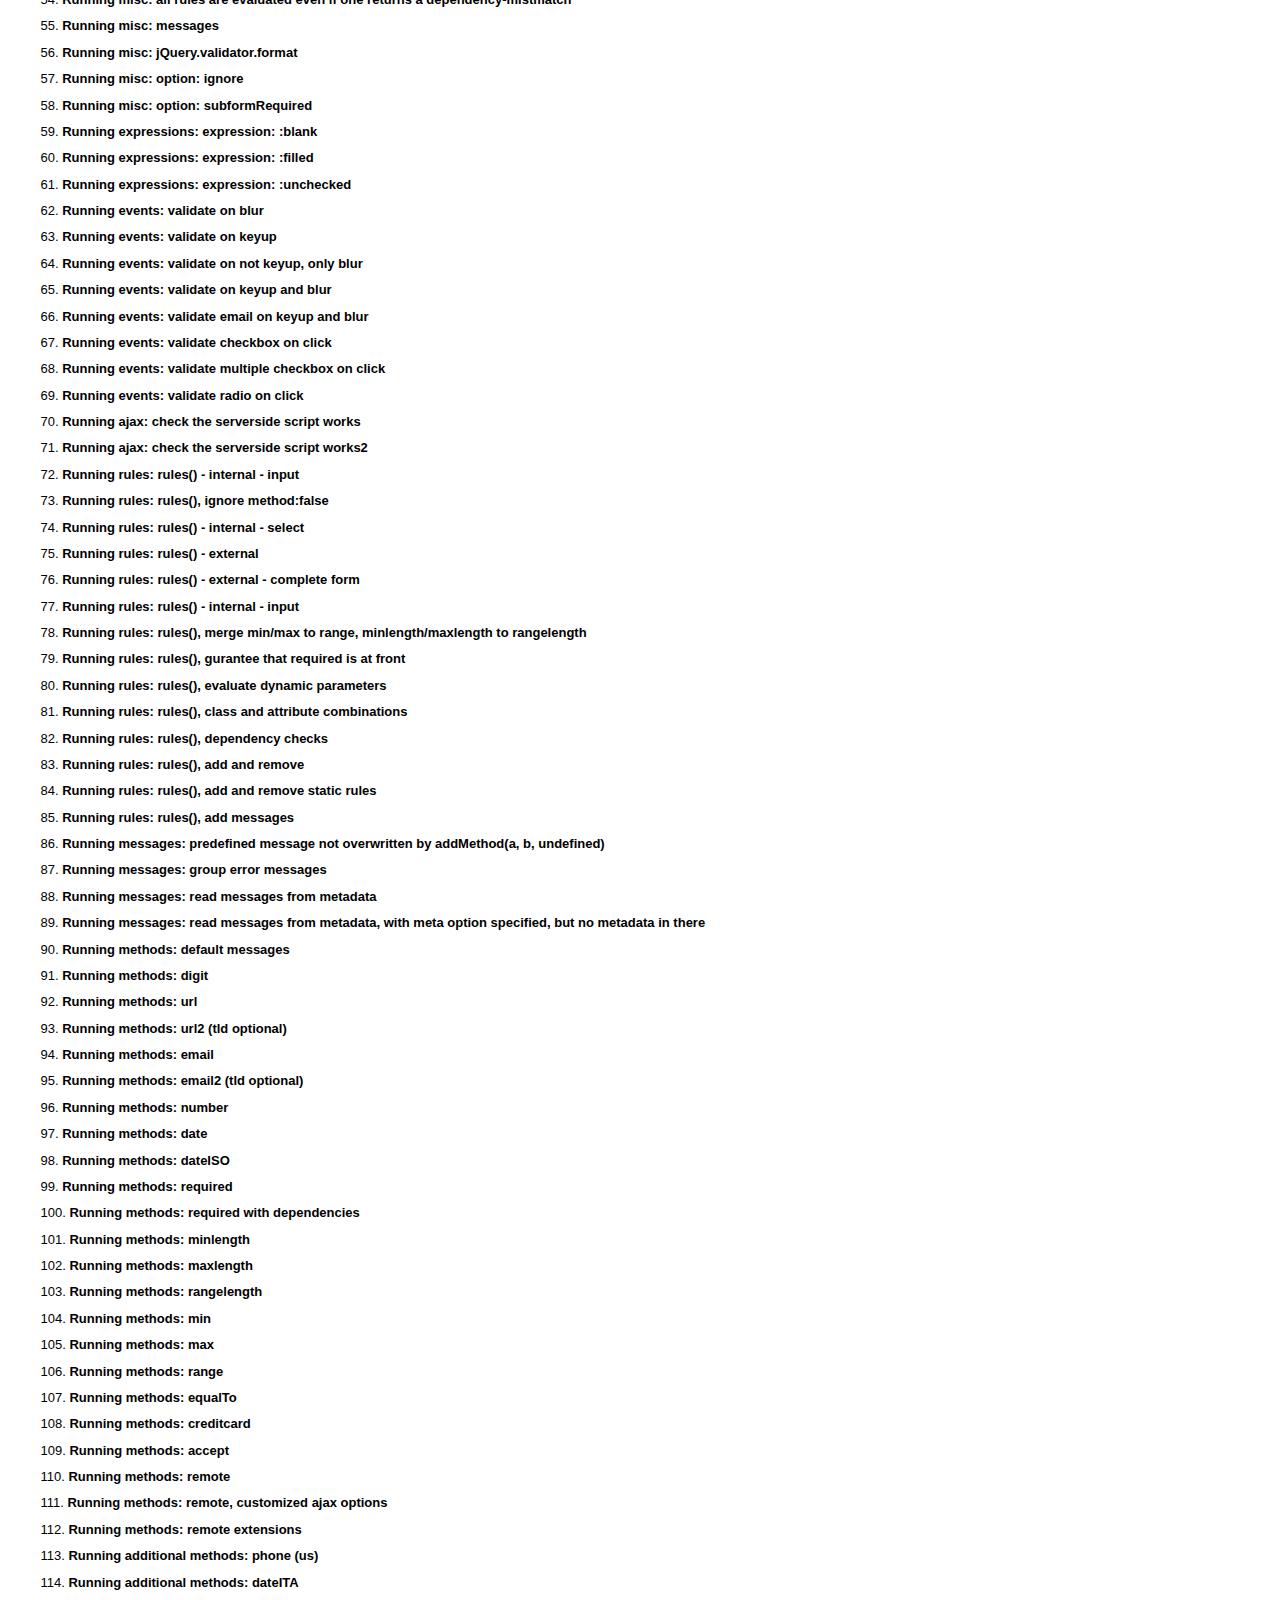
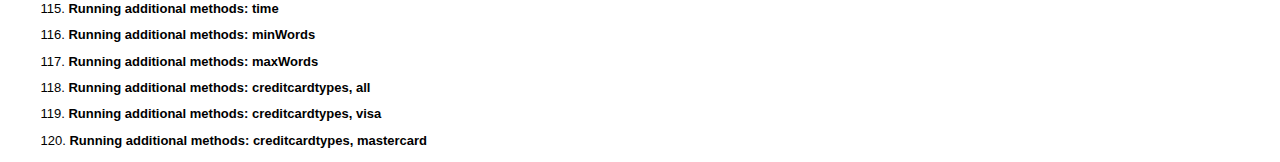
<file: jquery-validation-1.8.0/test/index.html>
<!DOCTYPE html>
<html id="html">
<head>
	<title>jQuery - Validation Test Suite</title>
	<link rel="Stylesheet" media="screen" href="qunit/qunit.css" />
	<script type="text/javascript" src="jquery.js"></script>
	<script type="text/javascript" src="../lib/jquery.form.js"></script>
	<script type="text/javascript" src="qunit/qunit.js"></script>
	<script type="text/javascript" src="../lib/jquery.metadata.js"></script>
	<script type="text/javascript" src="../jquery.validate.js"></script>
	<script type="text/javascript" src="../additional-methods.js"></script>
	<script type="text/javascript" src="test.js"></script>
	<script type="text/javascript" src="rules.js"></script>
	<script type="text/javascript" src="messages.js"></script>
	<script type="text/javascript" src="methods.js"></script>
</head>
<body id="body">
	<h1 id="qunit-header">
		<a href="http://bassistance.de/jquery-plugins/jquery-plugin-validation/">jQuery Validation Plugin</a> Test Suite
		<a href="?jquery=">jQuery 1.3.2</a>
		<a href="?jquery=1.4.2">jQuery 1.4.2</a>
		<a href="?jquery=1.4.4">jQuery 1.4.4</a>
		<a href="?jquery=1.5">jQuery 1.5</a>
		<a href="?jquery=1.5.1">jQuery 1.5.1</a>
		</h1>
	<div>
	</div>
	<h2 id="qunit-banner"></h2>
	<div id="qunit-testrunner-toolbar"></div>
	<h2 id="qunit-userAgent"></h2>
	<ol id="qunit-tests"></ol>
	
	<!-- Test HTML -->
	<div id="other" style="display:none;">
		<input type="password" name="pw1" id="pw1" value="engfeh" />
		<input type="password" name="pw2" id="pw2" value="" />
	</div>
	<div id="qunit-fixture">
		<p id="firstp">See <a id="simon1" href="http://simon.incutio.com/archive/2003/03/25/#getElementsBySelector" rel="bookmark">this blog entry</a> for more information.</p>
		<p id="ap">
			Here are some links in a normal paragraph: <a id="google" href="http://www.google.com/" title="Google!">Google</a>, 
			<a id="groups" href="http://groups.google.com/">Google Groups</a>. 
			This link has <code><a href="#" id="anchor1">class="blog"</a></code>: 
			<a href="http://diveintomark.org/" class="blog" hreflang="en" id="mark">diveintomark</a>

		</p>
		<div id="foo">
			<p id="sndp">Everything inside the red border is inside a div with <code>id="foo"</code>.</p>
			<p lang="en" id="en">This is a normal link: <a id="yahoo" href="http://www.yahoo.com/" class="blogTest">Yahoo</a></p>
			<p id="sap">This link has <code><a href="#2" id="anchor2">class="blog"</a></code>: <a href="http://simon.incutio.com/" class="blog link" id="simon">Simon Willison's Weblog</a></p>

		</div>
		<p id="first">Try them out:</p>
		<ul id="firstUL"></ul>
		<ol id="empty"></ol>
		
		<form id="testForm1">
			<input type="text" class="{required:true,minlength:2}" title="buga" name="firstname" id="firstname" />
			<label id="errorFirstname" for="firstname" class="error">error for firstname</label>
			<input type="text" class="{required:true}" title="buga" name="lastname" id="lastname" />
			<input type="text" class="{required:true}" title="something" name="something" id="something" value="something" />
		</form>
		
		<form id="testForm1clean">
			<input title="buga" name="firstname" id="firstnamec" />
			<label id="errorFirstname" for="firstname" class="error">error for firstname</label>
			<input title="buga" name="lastname" id="lastnamec" />
			<input name="username" id="usernamec" />
		</form>
		
		<form id="userForm">
			<input type="text" class="{required:true}" name="username" id="username" />
			<input type="submit" name="submitButton" value="submitButtonValue" />
		</form>
		
		<form method="post" id="signupForm" action="../demo/form.php">
			<input id="user" name="user" title="Please enter your username (at least 3 characters)" class="{required:true,minlength:3}" />
			<input type="password" name="password" id="password" class="{required:true,minlength:5}" />
		</form>
		
		<form id="testForm2">
			<input class="{required:true}" type="radio" name="agree" id="agb" />
			<label for="agree" id="agreeLabel" class="xerror">error for agb</label>
		</form>
		
		<form id="testForm3">
			<select class="{required:true}" name="meal" id="meal" >
				<option value="">Please select...</option>
				<option value="1">Food</option>
				<option value="2">Milk</option>
			</select>
		</form>
		<div class="error" id="errorContainer">
			<ul>
				<li class="error" id="errorWrapper">
					<label for="meal" id="mealLabel" class="error">error for meal</label>
				</li>
			</ul>
		</div>
		
		<form id="testForm4">
			<input class="{foo:true}" name="f1" id="f1" />
			<input class="{bar:true}" name="f2" id="f2" />
		</form>
		
		<form id="testForm5">
			<input class="{equalTo:'#x2'}" value="x" name="x1" id="x1" />
			<input class="{equalTo:'#x1'}" value="y" name="x2" id="x2" />
		</form>
		
		<form id="testForm6">
			<input class="{required:true,minlength:2}" type="checkbox" name="check" id="form6check1" />
			<input type="checkbox" name="check" id="form6check2" />
		</form>
		
		<form id="testForm7">
			<select class="{required:true,minlength:2}" name="selectf7" id="selectf7" multiple="multiple">
				<option id="optionxa" value="0">0</option>
				<option id="optionxb" value="1">1</option>
				<option id="optionxc" value="2">2</option>
				<option id="optionxd" value="3">3</option>
			</select>
		</form>
		
		<form id="dateRangeForm">
			<input id="fromDate" name="fromDate" class="requiredDateRange" value="x" />
			<input id="toDate" name="toDate" class="requiredDateRange" value="y" />
			<span class="errorContainer"></span>
		</form>
		
		<form id="testForm8">
			<input id="form8input" class="{required:true,number:true,rangelength:[2,8]}" name="abc" />
			<input type="radio" name="radio1"/>
		</form>
		
		<form id="testForm9">
			<input id="testEmail9" class="{required:true,email:true,messages:{required:'required',email:'email'}}" />
		</form>
		
		<div id="simplecontainer">
			<h3></h3>
		</div>

		<div id="container"></div>
		
		<ol id="labelcontainer"></ol>
		
		<form id="elementsOrder">
			<select class="required" name="order1" id="order1"><option value="">none</option></select>
			<input class="required" name="order2" id="order2"/>
			<input class="required" name="order3" type="checkbox" id="order3"/>
			<input class="required" name="order4" id="order4"/>
			<input class="required" name="order5" type="radio" id="order5"/>
			<input class="required" name="order6" id="order6"/>
			<ul id="orderContainer">
			</ul>
		</form>	
		
		<form id="form" action="formaction">
			<input type="text" name="action" value="Test" id="text1"/>
			<input type="text" name="text2" value="   " id="text1b"/>
			<input type="text" name="text2" value="T " id="text1c"/>
			<input type="text" name="text2" value="T" id="text2"/>
			<input type="text" name="text2" value="TestTestTest" id="text3"/>
			
			<input type="text" name="action" value="0" id="value1"/>
			<input type="text" name="text2" value="10" id="value2"/>
			<input type="text" name="text2" value="1000" id="value3"/>
			
			<input type="radio" name="radio1" id="radio1"/>
			<input type="radio" name="radio1" id="radio1a"/>
			<input type="radio" name="radio2" id="radio2" checked="checked"/>
			<input type="radio" name="radio" id="radio3"/>
			<input type="radio" name="radio" id="radio4" checked="checked"/>
			
			<input type="checkbox" name="check" id="check1" checked="checked"/>
			<input type="checkbox" name="check" id="check1b" />
			
			<input type="checkbox" name="check2" id="check2"/>
			
			<input type="checkbox" name="check3" id="check3" checked="checked"/>
			<input type="checkbox" name="check3" checked="checked"/>
			<input type="checkbox" name="check3" checked="checked"/>
			<input type="checkbox" name="check3" checked="checked"/>
			<input type="checkbox" name="check3" checked="checked"/>
			
			<input type="hidden" name="hidden" id="hidden1"/>
			<input type="text" style="display:none;" name="foo[bar]" id="hidden2"/>
			
			<input type="text" readonly="readonly" id="name" name="name" value="name" />
			
			<button name="button">Button</button>
			
			<textarea id="area1" name="area1"">foobar</textarea>
			
			
			<textarea id="area2" name="area2"></textarea>
			
			<select name="select1" id="select1">
				<option id="option1a" value="">Nothing</option>
				<option id="option1b" value="1">1</option>
				<option id="option1c" value="2">2</option>
				<option id="option1d" value="3">3</option>
			</select>
			<select name="select2" id="select2">
				<option id="option2a" value="">Nothing</option>
				<option id="option2b" value="1">1</option>
				<option id="option2c" value="2">2</option>
				<option id="option2d" selected="selected" value="3">3</option>
			</select>
			<select name="select3" id="select3" multiple="multiple">
				<option id="option3a" value="">Nothing</option>
				<option id="option3b" selected="selected" value="1">1</option>
				<option id="option3c" selected="selected" value="2">2</option>
				<option id="option3d" value="3">3</option>
			</select>
			<select name="select4" id="select4" multiple="multiple">
				<option id="option4a" selected="selected" value="1">1</option>
				<option id="option4b" selected="selected" value="2">2</option>
				<option id="option4c" selected="selected" value="3">3</option>
				<option id="option4d" selected="selected" value="4">4</option>
				<option id="option4e" selected="selected" value="5">5</option>
			</select>
			<select name="select5" id="select5" multiple="multiple">
				<option id="option5a" value="0">0</option>
				<option id="option5b" value="1">1</option>
				<option id="option5c" value="2">2</option>
				<option id="option5d" value="3">3</option>
			</select>
		</form>
		
		<form id="v2">
			<input id="v2-i1" name="v2-i1" class="required" />
			<input id="v2-i2" name="v2-i2" class="required email" />
			<input id="v2-i3" name="v2-i3" class="url" />
			<input id="v2-i4" name="v2-i4" class="required" minlength="2" />
			<input id="v2-i5" name="v2-i5" class="required" minlength="2" maxlength="5" customMethod1="123" />
			<input id="v2-i6" name="v2-i6" class="required customMethod2 {maxlength: 5}" minlength="2" />
			<input id="v2-i7" name="v2-i7" />
		</form>
		
		<form id="checkables">
			<input type="checkbox" id="checkable1" name="checkablesgroup" class="required" />
			<input type="checkbox" id="checkable2" name="checkablesgroup" />
			<input type="checkbox" id="checkable3" name="checkablesgroup" />
		</form>
		
		
		<form id="subformRequired">
			<div class="billingAddressControl">
            	<input type="checkbox" id="bill_to_co" name="bill_to_co" class="toggleCheck" checked="checked" style="width: auto;" tabindex="1" />
            	<label for="bill_to_co" style="cursor:pointer">Same as Company Address</label>
          	</div>
			<div id="subform">
				<input  maxlength="40" class="billingRequired" name="bill_first_name" size="20" type="text" tabindex="2" value="" />
			</div>
			<input id="co_name" class="required" maxlength="40" name="co_name" size="20" type="text" tabindex="1" value="" />
		</form>
		
		<form id="withTitle">
			<input class="required" name="hastitle" type="text" title="fromtitle" />
		</form>
		
		<form id="ccform" method="get" action="">
			<input id="cardnumber" name="cardnumber" />
		</form>
	</div>
	
</body>
</html>
</file>
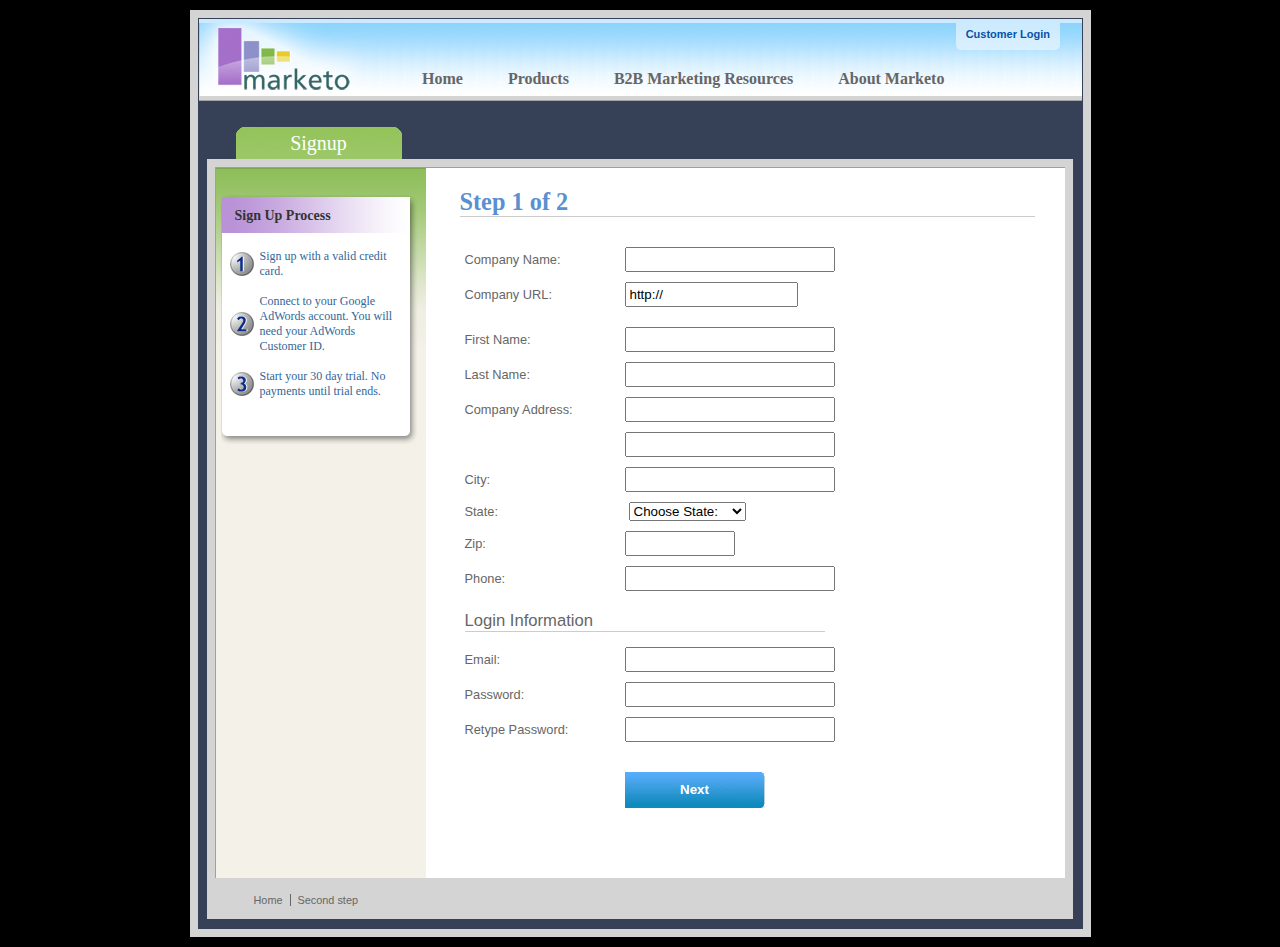
<file: jquery-validation-1.8.0/demo/marketo/index.html>
<!DOCTYPE html PUBLIC "-//W3C//DTD XHTML 1.0 Transitional//EN" "http://www.w3.org/TR/2000/REC-xhtml1-200000126/DTD/xhtml1-transitional.dtd">
<html xmlns="http://www.w3.org/1999/xhtml" xml:lang="en" lang="en">
<head>

<meta http-equiv="Content-Type" content="text/html; charset=utf-8" />
<meta name="title" content="Subscription Signup | Marketo" />
<meta name="robots" content="index, follow" />
<meta name="description" content="Marketo Search Marketing application" />
<meta name="keywords" content="Marketo, Search Marketing" />
<meta name="language" content="en" />
<title>Subscription Signup | Marketo</title>

<link rel="shortcut icon" href="/favicon.ico" />

<script src="../../lib/jquery.js" type="text/javascript"></script>
<script src="../../jquery.validate.js" type="text/javascript"></script>

<script type="text/javascript" src="jquery.maskedinput.js"></script>
<script type="text/javascript" src="mktSignup.js"></script>

<link rel="stylesheet" type="text/css" media="screen" href="stylesheet.css" />
</head>
<body>
<!--[if lte IE 6]>
  <link rel="stylesheet" type="text/css" media="all" href="ie6.css" />
<![endif]-->

<!-- start page wrapper --><div id="letterbox">

<!-- start header container -->
<div id="header-background">
        <div class="nav-global-container">

                <div class="login"><a href="#"><span></span>Customer Login</a></div>
                <div class="logo"><a href="#"><img src="images/logo_marketo.gif" width="168" height="73"  alt="Marketo" /></a></div>
		<div class="nav-global">
				<ul>
      		<li><a href="#" class="nav-g01"><span></span>Home</a></li>
    			<li><a href="#" class="nav-g02"><span></span>Products</a></li>
    			<li><a href="#" class="nav-g04"><span></span>B2B Marketing Resources</a></li>

    			<li><a href="#" class="nav-g05"><span></span>About Marketo</a></li>
			</ul>
		</div>

	</div>
</div>
<!-- end header container -->
<div class="line-grey-tier"></div>

<!-- start page container 2 div-->
<div id="page-container" class="resize"><div id="page-content-inner" class="resize">

<!-- start col-main -->

<div id="col-main" class="resize" style="">



  <!-- start main content  -->
  <div class="main-content resize">

  <div class="action-container" style="display:none;"></div>


<h1>Step 1 of 2 </h1>
<p>
</p>
<br clear="all" />
<div>
  <form id="profileForm" type="actionForm" action="step2.htm" method="get" >


    <div class="error" style="display:none;">
      <img src="images/warning.gif" alt="Warning!" width="24" height="24" style="float:left; margin: -5px 10px 0px 0px; " />

      <span></span>.<br clear="all"/>
    </div>


    <table cellpadding="0" cellspacing="0" border="0">
      <tr>
        <td class="label"><label for="co_name">Company Name:</label></td>
        <td class="field">
          <input id="co_name" class="required" maxlength="40" name="co_name" size="20" type="text" tabindex="1" value="" />
        </td>
      </tr>
      <tr>
        <td class="label"><label for="co_url">Company URL:</label></td>
        <td class="field">
          <input id="co_url" class="required defaultInvalid url" maxlength="40" name="co_url" style="width:163px" type="text" tabindex="2" value="http://" />
        </td>
      </tr>
      <tr>
        <td/><td/>
      </tr>
      <tr>
        <td class="label"><label for="first_name">First Name:</label></td>
        <td class="field">
          <input id="first_name" class="required" maxlength="40" name="first_name" size="20" type="text" tabindex="3" value="" />
        </td>
      </tr>
      <tr>
        <td class="label"><label for="last_name">Last Name:</label></td>
        <td class="field">
          <input id="last_name" class="required" maxlength="40" name="last_name" size="20" type="text" tabindex="4" value="" />
        </td>
      </tr>
      <tr>
        <td class="label"><label for="address1">Company Address:</label></td>
        <td class="field">
          <input  maxlength="40" class="required" name="address1" size="20" type="text" tabindex="5" value="" />
        </td>
      </tr>
      <tr>
        <td class="label"></td>
        <td class="field">
          <input  maxlength="40" name="address2" size="20" type="text" tabindex="6" value="" />
        </td>
      </tr>
      <tr>
        <td class="label"><label for="city">City:</label></td>
        <td class="field">
          <input  maxlength="40" class="required" name="city" size="20" type="text" tabindex="7" value="" />
        </td>
      </tr>
      <tr>
        <td class="label"><label for="state">State:</label></td>
        <td class="field">
          <select id="state" class="required" name="state" style="margin-left: 4px;" tabindex="8">
            <option value="">Choose State:</option>
            <option value="AL">Alabama</option><option value="AK">Alaska</option><option value="AZ">Arizona</option><option value="AR">Arkansas</option><option value="CA">California</option><option value="CO">Colorado</option><option value="CT">Connecticut</option><option value="DE">Delaware</option><option value="FL">Florida</option><option value="GA">Georgia</option><option value="HI">Hawaii</option><option value="ID">Idaho</option><option value="IL">Illinois</option><option value="IN">Indiana</option><option value="IA">Iowa</option><option value="KS">Kansas</option><option value="KY">Kentucky</option><option value="LA">Louisiana</option><option value="ME">Maine</option><option value="MD">Maryland</option><option value="MA">Massachusetts</option><option value="MI">Michigan</option><option value="MN">Minnesota</option><option value="MS">Mississippi</option><option value="MO">Missouri</option><option value="MT">Montana</option><option value="NE">Nebraska</option><option value="NV">Nevada</option><option value="NH">New Hampshire</option><option value="NJ">New Jersey</option><option value="NM">New Mexico</option><option value="NY">New York</option><option value="NC">North Carolina</option><option value="ND">North Dakota</option><option value="OH">Ohio</option><option value="OK">Oklahoma</option><option value="OR">Oregon</option><option value="PA">Pennsylvania</option><option value="RI">Rhode Island</option><option value="SC">South Carolina</option><option value="SD">South Dakota</option><option value="TN">Tennessee</option><option value="TX">Texas</option><option value="UT">Utah</option><option value="VT">Vermont</option><option value="VA">Virginia</option><option value="WA">Washington</option><option value="WV">West Virginia</option><option value="WI">Wisconsin</option><option value="WY">Wyoming</option>
          </select>
        </td>
      </tr>

      <tr>
        <td class="label"><label for="zip">Zip:</label></td>
        <td class="field">
          <input  maxlength="10" name="zip" style="width: 100px" type="text" class="required zipcode" tabindex="9" value="" />
        </td>
      </tr>
      <tr>
        <td class="label"><label for="phone">Phone:</label></td>
        <td class="field">
          <input id="phone" maxlength="14" name="phone" type="text" class="required phone" tabindex="10" value="" />
        </td>
      </tr>



      <tr>
        <td colspan="2">
          <h2 style="border-bottom: 1px solid #CCCCCC;">Login Information</h2>
        </td>
      </tr>


      <tr>
        <td class="label"><label for="email">Email:</label></td>
        <td class="field">
          <input id="email" class="required email" remote="emails.php" maxlength="40" name="email" size="20" type="text" tabindex="11" value="" />
        </td>
      </tr>

      <tr>
        <td class="label"><label for="password1">Password:</label></td>
        <td class="field">
        	<input id="password1" class="required password" maxlength="40" name="password1" size="20" type="password" tabindex="12" value="" />
        </td>
      </tr>
      <tr>
        <td class="label"><label for="password2">Retype Password:</label></td>
        <td class="field">
          <input id="password2" class="required" equalTo="#password1" maxlength="40" name="password2"  size="20" type="password" tabindex="13" value="" />
          <div class="formError"></div>
        </td>
      </tr>
      <tr>
        <td></td>
        <td>
          <div class="buttonSubmit">
            <span></span>
            <input class="formButton" type="submit" value="Next" style="width: 140px" tabindex="14" />
          </div>

        </td>
      </tr>
    </table><br /><br />
  </form>
  <br clear="all"/>


</div>



	</div>	<!-- end main content  -->
	<br />
</div> <!-- end col-main -->

<!-- start left col -->
<div id="col-left" class="nav-left-back empty resize" style="position: absolute; min-height: 450px;">
  <div class="col-left-header-tab" style="position: absolute;">Signup</div>
  <div class="nav-left">

  </div>


      <div class="left-nav-callout png" style="top: 15px; margin-bottom: 100px;">
        <img src="images/left-nav-callout-long.png"  class="png" alt="" />
        <h6>Sign Up Process</h6>
        <a style="background-image: url(images/step1-24.gif); font-weight: normal; text-decoration: none; cursor: default;">Sign up with a valid credit card.</a>
        <a style="background-image: url(images/step2-24.gif); font-weight: normal; text-decoration: none; cursor: default;">Connect to your Google AdWords account.  You will need your AdWords Customer ID.</a>
        <a style="background-image: url(images/step3-24.gif); font-weight: normal; text-decoration: none; cursor: default;">Start your 30 day trial.  No payments until trial ends.</a>
      </div>

<div class="footerAddress">
<b>Marketo Inc.</b><br />
1710 S. Amphlett Blvd.<br />
San Mateo, CA 94402 USA<br />
</div>
<br clear="all"/>
</div>	<!-- end left col -->

</div>  </div>  <!-- end page container 2 divs-->

  <div id="footer-container" align="center">
   <div class="footer">
    <ul>
    <li><a href="..">Home</a></li>
    <li class="line-off"><a href="step2.htm">Second step</a></li>
    </ul>
    </div></div>



<!-- end page wrapper -->
</div>
<script src="http://www.google-analytics.com/urchin.js" type="text/javascript">
</script>
<script type="text/javascript">
_uacct = "UA-2623402-1";
urchinTracker();
</script>
    </body>
</html>
</file>
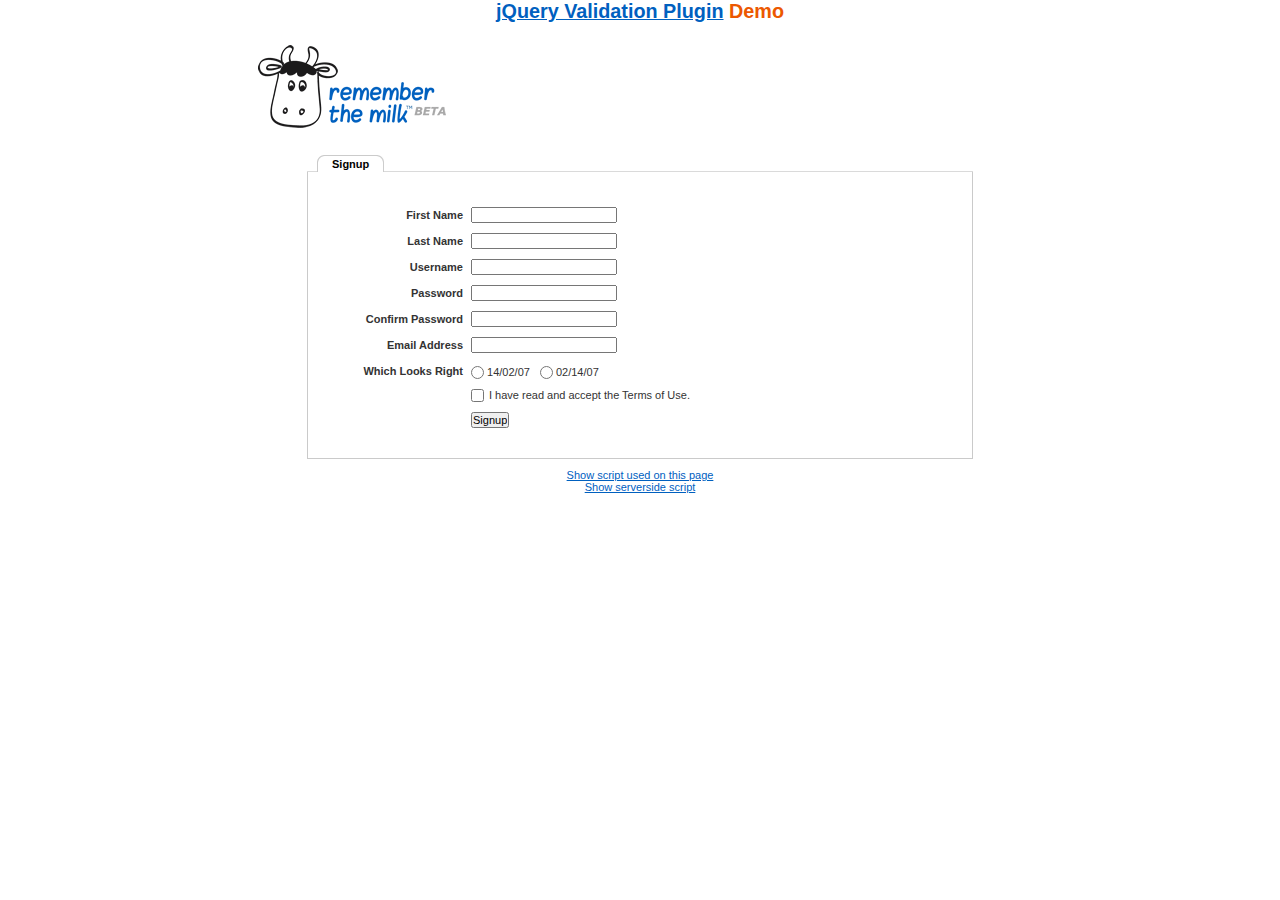
<file: jquery-validation-1.8.0/demo/milk/index.html>
<!DOCTYPE html PUBLIC "-//W3C//DTD XHTML 1.0 Transitional//EN" "http://www.w3.org/TR/xhtml1/DTD/xhtml1-transitional.dtd">
<html xmlns="http://www.w3.org/1999/xhtml">
<head>
<meta http-equiv="Content-Type" content="text/html; charset=ISO-8859-1" />
<title>Remember The Milk signup form - jQuery Validate plugin demo - with friendly permission from the RTM team</title>

<link rel="stylesheet" type="text/css" media="screen" href="milk.css" />
<link rel="stylesheet" type="text/css" media="screen" href="../css/chili.css" />

<script src="../../lib/jquery.js" type="text/javascript"></script>
<script src="../../jquery.validate.js" type="text/javascript"></script>

<style type="text/css">
	pre { text-align: left; }
</style>

<script id="demo" type="text/javascript">
$(document).ready(function() {
	// validate signup form on keyup and submit
	var validator = $("#signupform").validate({
		rules: {
			firstname: "required",
			lastname: "required",
			username: {
				required: true,
				minlength: 2,
				remote: "users.php"
			},
			password: {
				required: true,
				minlength: 5
			},
			password_confirm: {
				required: true,
				minlength: 5,
				equalTo: "#password"
			},
			email: {
				required: true,
				email: true,
				remote: "emails.php"
			},
			dateformat: "required",
			terms: "required"
		},
		messages: {
			firstname: "Enter your firstname",
			lastname: "Enter your lastname",
			username: {
				required: "Enter a username",
				minlength: jQuery.format("Enter at least {0} characters"),
				remote: jQuery.format("{0} is already in use")
			},
			password: {
				required: "Provide a password",
				rangelength: jQuery.format("Enter at least {0} characters")
			},
			password_confirm: {
				required: "Repeat your password",
				minlength: jQuery.format("Enter at least {0} characters"),
				equalTo: "Enter the same password as above"
			},
			email: {
				required: "Please enter a valid email address",
				minlength: "Please enter a valid email address",
				remote: jQuery.format("{0} is already in use")
			},
			dateformat: "Choose your preferred dateformat",
			terms: " "
		},
		// the errorPlacement has to take the table layout into account
		errorPlacement: function(error, element) {
			if ( element.is(":radio") )
				error.appendTo( element.parent().next().next() );
			else if ( element.is(":checkbox") )
				error.appendTo ( element.next() );
			else
				error.appendTo( element.parent().next() );
		},
		// specifying a submitHandler prevents the default submit, good for the demo
		submitHandler: function() {
			alert("submitted!");
		},
		// set this class to error-labels to indicate valid fields
		success: function(label) {
			// set &nbsp; as text for IE
			label.html("&nbsp;").addClass("checked");
		}
	});
	
	// propose username by combining first- and lastname
	$("#username").focus(function() {
		var firstname = $("#firstname").val();
		var lastname = $("#lastname").val();
		if(firstname && lastname && !this.value) {
			this.value = firstname + "." + lastname;
		}
	});

});
</script>

</head>
<body>

<h1 id="banner"><a href="http://bassistance.de/jquery-plugins/jquery-plugin-validation/">jQuery Validation Plugin</a> Demo</h1>
<div id="main">

<div id="content">

<div id="header">
  <div id="headerlogo"><img src="milk.png" alt="Remember The Milk" /></div>
</div>
<div style="clear: both;"><div></div></div>


<div class="content">
    <div id="signupbox">
       <div id="signuptab">
        <ul>
          <li id="signupcurrent"><a href=" ">Signup</a></li>
        </ul>
      </div>
      <div id="signupwrap">
      		<form id="signupform" autocomplete="off" method="get" action="">
	  		  <table>
	  		  <tr>
	  		  	<td class="label"><label id="lfirstname" for="firstname">First Name</label></td>
	  		  	<td class="field"><input id="firstname" name="firstname" type="text" value="" maxlength="100" /></td>
	  		  	<td class="status"></td>
	  		  </tr>
	  		  <tr>
	  			<td class="label"><label id="llastname" for="lastname">Last Name</label></td>
	  			<td class="field"><input id="lastname" name="lastname" type="text" value="" maxlength="100" /></td>
	  			<td class="status"></td>
	  		  </tr>
	  		  <tr>
	  			<td class="label"><label id="lusername" for="username">Username</label></td>
	  			<td class="field"><input id="username" name="username" type="text" value="" maxlength="50" /></td>
	  			<td class="status"></td>
	  		  </tr>
	  		  <tr>
	  			<td class="label"><label id="lpassword" for="password">Password</label></td>
	  			<td class="field"><input id="password" name="password" type="password" maxlength="50" value="" /></td>
	  			<td class="status"></td>
	  		  </tr>
	  		  <tr>
	  			<td class="label"><label id="lpassword_confirm" for="password_confirm">Confirm Password</label></td>
	  			<td class="field"><input id="password_confirm" name="password_confirm" type="password" maxlength="50" value="" /></td>
	  			<td class="status"></td>
	  		  </tr>
	  		  <tr>
	  			<td class="label"><label id="lemail" for="email">Email Address</label></td>
	  			<td class="field"><input id="email" name="email" type="text" value="" maxlength="150" /></td>
	  			<td class="status"></td>
	  		  </tr>
              	  		  <tr>
	  			<td class="label"><label>Which Looks Right</label></td>
	  			<td class="field" colspan="2" style="vertical-align: top; padding-top: 2px;">
	  			<table>
	  			<tbody>

	  			<tr>
	  				<td style="padding-right: 5px;">
		  				<input id="dateformat_eu" name="dateformat" type="radio" value="0" />
			            <label id="ldateformat_eu" for="dateformat_eu">14/02/07</label>
	  				</td>
	  				<td style="padding-left: 5px;">
		  				<input id="dateformat_am" name="dateformat" type="radio" value="1"  />
			            <label id="ldateformat_am" for="dateformat_am">02/14/07</label>
	  				</td>
	  				<td>
	  				</td>
	  			</tr>
	  			</tbody>
	  			</table>
	  			</td>
	  		  </tr>

	  		  <tr>
	  			<td class="label">&nbsp;</td>
	  			<td class="field" colspan="2">
		  			<div id="termswrap">
			  			<input id="terms" type="checkbox" name="terms" />
			            <label id="lterms" for="terms">I have read and accept the Terms of Use.</label>
		            </div> <!-- /termswrap -->
	  			</td>
	  		  </tr>
	  		  <tr>
	  			<td class="label"><label id="lsignupsubmit" for="signupsubmit">Signup</label></td>
	  			<td class="field" colspan="2">
	            <input id="signupsubmit" name="signup" type="submit" value="Signup" />
	  			</td>
	  		  </tr>

	  		  </table>
          </form>
      </div>
    </div>
</div>

</div>

</div>

<script src="http://www.google-analytics.com/urchin.js" type="text/javascript">
</script>
<script type="text/javascript">
_uacct = "UA-2623402-1";
urchinTracker();
</script>

<script type="text/javascript">
$(document).ready(function() {
	$("<a href='#'>Show script used on this page</a><br/>").appendTo("body").click(function() {
		script.toggle();
		return false;
	});
	$("<a href='#'>Show serverside script</a>").appendTo("body").click(function() {
			serverscript.toggle();
			return false;
		});
	var script = $("<code class='mix'>").html( $("#demo").html() ).wrap("<pre></pre>").parent().hide().appendTo("body");
	var serverscript;
	$.get("users.phps", function(response) {
		serverscript = $("<pre>").hide().html( response ).appendTo("body");
	})
	
});
</script>

<script src="../js/chili-1.7.pack.js" type="text/javascript"></script>

</body>
</html>
</file>
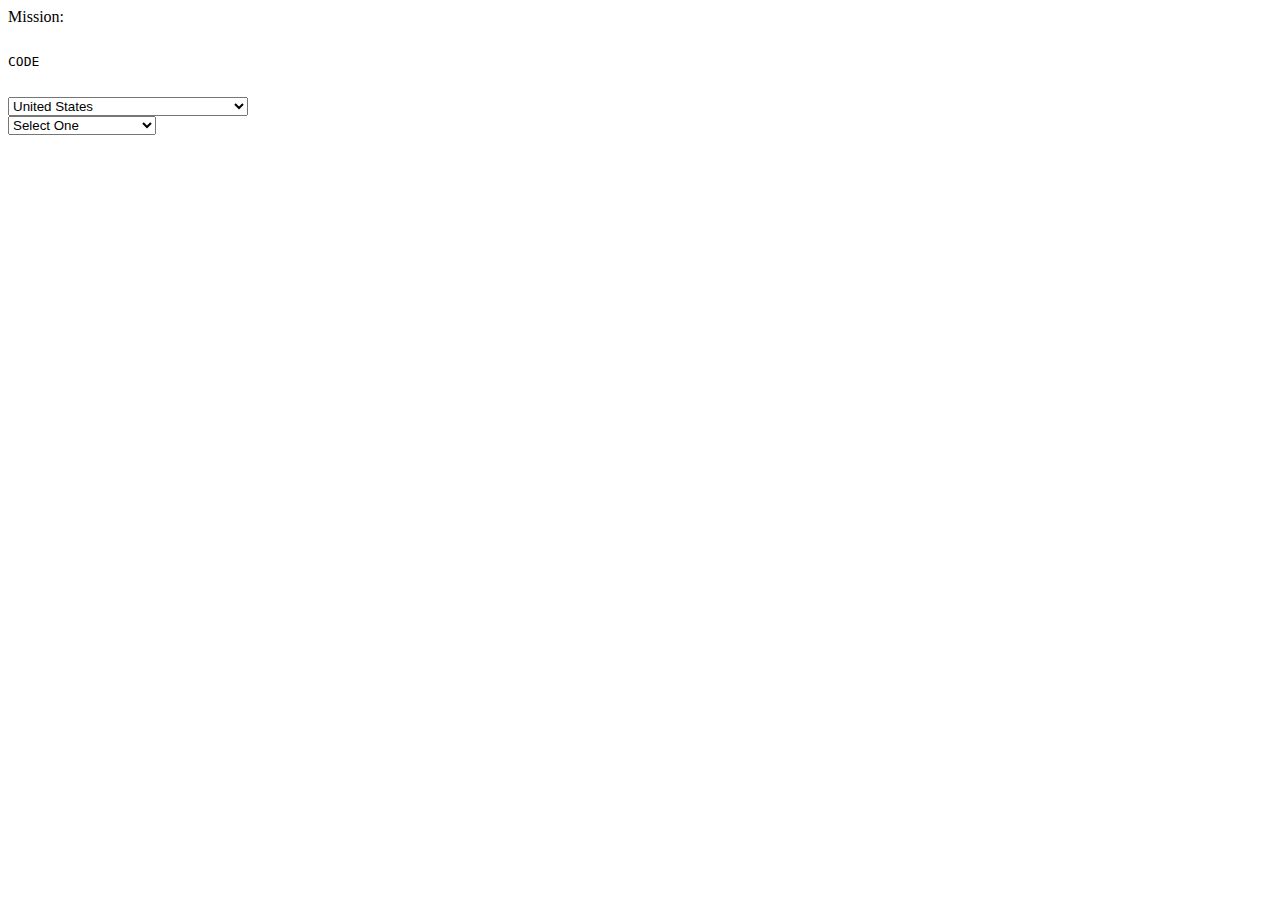
<file: jquery-validation-1.8.0/test/selects/index.html>
<!DOCTYPE html PUBLIC "-//W3C//DTD XHTML 1.0 Transitional//EN" "http://www.w3.org/TR/xhtml1/DTD/xhtml1-transitional.dtd">
<html xmlns="http://www.w3.org/1999/xhtml">
<head>
<meta http-equiv="Content-Type" content="text/html; charset=utf-8" />

<title>Fun with jQuery</title>

<script src="http://www.google.com/jsapi"></script>
<script>
  google.load("jquery", "1");
</script>

<script type="text/javascript">

$.fn.options = function(selector) {
	return this.each(function() {
		function container(select) {
			if (select.next().is(".option-container")) {
				return $(select).next();
			}
			return $('<select class="option-container" />').append(select.children()).insertAfter(select).hide();
		}
		var container = container($(this));
		$(this).empty().append(container.children(selector).clone());
	});
}

$(document).ready(function(){

	$("#State").hide()

	$("#Country").change(function() {
		var selected = this.options[this.selectedIndex].value;
		if (selected == "US") {
			$("#State").show().options(".state");
		} else if (selected == "CA") {
			$("#State").show().options(".province");
		} else {
			$("#State").hide();
		}
	}).change();


});
</script>



</head>

<body>
Mission:

<xmp>
CODE

</xmp>


    <select size="1" id="Country" name="country">
      <option value="">Select One</option>

      <option value="US" selected="selected">United States</option>
      <option value="CA">Canada</option>
      <option value="">----------</option>
      <option value="AF">Afghanistan</option>
      <option value="AL">Albania</option>
      <option value="DZ">Algeria</option>

      <option value="AS">American Samoa</option>
      <option value="AD">Andorra</option>
      <option value="AO">Angola</option>
      <option value="AI">Anguilla</option>
      <option value="AQ">Antarctica</option>
      <option value="AG">Antigua and Barbuda</option>

      <option value="AR">Argentina</option>
      <option value="AM">Armenia</option>
      <option value="AW">Aruba</option>
      <option value="AU">Australia</option>
      <option value="AT">Austria</option>
      <option value="AZ">Azerbaidjan</option>

      <option value="BS">Bahamas</option>
      <option value="BH">Bahrain</option>
      <option value="BD">Bangladesh</option>
      <option value="BB">Barbados</option>
      <option value="BY">Belarus</option>
      <option value="BE">Belgium</option>

      <option value="BZ">Belize</option>
      <option value="BJ">Benin</option>
      <option value="BM">Bermuda</option>
      <option value="BT">Bhutan</option>
      <option value="BO">Bolivia</option>
      <option value="BA">Bosnia-Herzegovina</option>

      <option value="BW">Botswana</option>
      <option value="BV">Bouvet Island</option>
      <option value="BR">Brazil</option>
      <option value="IO">British Indian Ocean Territory</option>
      <option value="BN">Brunei Darussalam</option>
      <option value="BG">Bulgaria</option>

      <option value="BF">Burkina Faso</option>
      <option value="BI">Burundi</option>
      <option value="KH">Cambodia</option>
      <option value="CM">Cameroon</option>
      <option value="CV">Cape Verde</option>
      <option value="KY">Cayman Islands</option>

      <option value="CF">Central African Republic</option>
      <option value="TD">Chad</option>
      <option value="CL">Chile</option>
      <option value="CN">China</option>
      <option value="CX">Christmas Island</option>
      <option value="CC">Cocos (Keeling) Islands</option>

      <option value="CO">Colombia</option>
      <option value="KM">Comoros</option>
      <option value="CG">Congo</option>
      <option value="CK">Cook Islands</option>
      <option value="CR">Costa Rica</option>
      <option value="HR">Croatia</option>

      <option value="CU">Cuba</option>
      <option value="CY">Cyprus</option>
      <option value="CZ">Czech Republic</option>
      <option value="DK">Denmark</option>
      <option value="DJ">Djibouti</option>
      <option value="DM">Dominica</option>

      <option value="DO">Dominican Republic</option>
      <option value="TP">East Timor</option>
      <option value="EC">Ecuador</option>
      <option value="EG">Egypt</option>
      <option value="SV">El Salvador</option>
      <option value="GQ">Equatorial Guinea</option>

      <option value="ER">Eritrea</option>
      <option value="EE">Estonia</option>
      <option value="ET">Ethiopia</option>
      <option value="FK">Falkland Islands</option>
      <option value="FO">Faroe Islands</option>
      <option value="FJ">Fiji</option>

      <option value="FI">Finland</option>
      <option value="CS">Former Czechoslovakia</option>
      <option value="SU">Former USSR</option>
      <option value="FR">France</option>
      <option value="FX">France (European Territory)</option>
      <option value="GF">French Guyana</option>

      <option value="TF">French Southern Territories</option>
      <option value="GA">Gabon</option>
      <option value="GM">Gambia</option>
      <option value="GE">Georgia</option>
      <option value="DE">Germany</option>
      <option value="GH">Ghana</option>

      <option value="GI">Gibraltar</option>
      <option value="GB">Great Britain</option>
      <option value="GR">Greece</option>
      <option value="GL">Greenland</option>
      <option value="GD">Grenada</option>
      <option value="GP">Guadeloupe (French)</option>

      <option value="GU">Guam (USA)</option>
      <option value="GT">Guatemala</option>
      <option value="GN">Guinea</option>
      <option value="GW">Guinea Bissau</option>
      <option value="GY">Guyana</option>
      <option value="HT">Haiti</option>

      <option value="HM">Heard and McDonald Islands</option>
      <option value="HN">Honduras</option>
      <option value="HK">Hong Kong</option>
      <option value="HU">Hungary</option>
      <option value="IS">Iceland</option>
      <option value="IN">India</option>

      <option value="ID">Indonesia</option>
      <option value="INT">International</option>
      <option value="IR">Iran</option>
      <option value="IQ">Iraq</option>
      <option value="IE">Ireland</option>
      <option value="IL">Israel</option>

      <option value="IT">Italy</option>
      <option value="CI">Ivory Coast (Cote D&#39;Ivoire)</option>
      <option value="JM">Jamaica</option>
      <option value="JP">Japan</option>
      <option value="JO">Jordan</option>
      <option value="KZ">Kazakhstan</option>

      <option value="KE">Kenya</option>
      <option value="KI">Kiribati</option>
      <option value="KW">Kuwait</option>
      <option value="KG">Kyrgyzstan</option>
      <option value="LA">Laos</option>
      <option value="LV">Latvia</option>

      <option value="LB">Lebanon</option>
      <option value="LS">Lesotho</option>
      <option value="LR">Liberia</option>
      <option value="LY">Libya</option>
      <option value="LI">Liechtenstein</option>
      <option value="LT">Lithuania</option>

      <option value="LU">Luxembourg</option>
      <option value="MO">Macau</option>
      <option value="MK">Macedonia</option>
      <option value="MG">Madagascar</option>
      <option value="MW">Malawi</option>
      <option value="MY">Malaysia</option>

      <option value="MV">Maldives</option>
      <option value="ML">Mali</option>
      <option value="MT">Malta</option>
      <option value="MH">Marshall Islands</option>
      <option value="MQ">Martinique (French)</option>
      <option value="MR">Mauritania</option>

      <option value="MU">Mauritius</option>
      <option value="YT">Mayotte</option>
      <option value="MX">Mexico</option>
      <option value="FM">Micronesia</option>
      <option value="MD">Moldavia</option>
      <option value="MC">Monaco</option>

      <option value="MN">Mongolia</option>
      <option value="MS">Montserrat</option>
      <option value="MA">Morocco</option>
      <option value="MZ">Mozambique</option>
      <option value="MM">Myanmar</option>
      <option value="NA">Namibia</option>

      <option value="NR">Nauru</option>
      <option value="NP">Nepal</option>
      <option value="NL">Netherlands</option>
      <option value="AN">Netherlands Antilles</option>
      <option value="NT">Neutral Zone</option>
      <option value="NC">New Caledonia (French)</option>

      <option value="NZ">New Zealand</option>
      <option value="NI">Nicaragua</option>
      <option value="NE">Niger</option>
      <option value="NG">Nigeria</option>
      <option value="NU">Niue</option>
      <option value="NF">Norfolk Island</option>

      <option value="KP">North Korea</option>
      <option value="MP">Northern Mariana Islands</option>
      <option value="NO">Norway</option>
      <option value="OM">Oman</option>
      <option value="PK">Pakistan</option>
      <option value="PW">Palau</option>

      <option value="PA">Panama</option>
      <option value="PG">Papua New Guinea</option>
      <option value="PY">Paraguay</option>
      <option value="PE">Peru</option>
      <option value="PH">Philippines</option>
      <option value="PN">Pitcairn Island</option>

      <option value="PL">Poland</option>
      <option value="PF">Polynesia (French)</option>
      <option value="PT">Portugal</option>
      <option value="PR">Puerto Rico</option>
      <option value="QA">Qatar</option>
      <option value="RE">Reunion (French)</option>

      <option value="RO">Romania</option>
      <option value="RU">Russian Federation</option>
      <option value="RW">Rwanda</option>
      <option value="GS">S. Georgia & S. Sandwich Isls.</option>
      <option value="SH">Saint Helena</option>
      <option value="KN">Saint Kitts & Nevis Anguilla</option>

      <option value="LC">Saint Lucia</option>
      <option value="PM">Saint Pierre and Miquelon</option>
      <option value="ST">Saint Tome (Sao Tome) and Principe</option>
      <option value="VC">Saint Vincent & Grenadines</option>
      <option value="WS">Samoa</option>
      <option value="SM">San Marino</option>

      <option value="SA">Saudi Arabia</option>
      <option value="SN">Senegal</option>
      <option value="SC">Seychelles</option>
      <option value="SL">Sierra Leone</option>
      <option value="SG">Singapore</option>
      <option value="SK">Slovak Republic</option>

      <option value="SI">Slovenia</option>
      <option value="SB">Solomon Islands</option>
      <option value="SO">Somalia</option>
      <option value="ZA">South Africa</option>
      <option value="KR">South Korea</option>
      <option value="ES">Spain</option>

      <option value="LK">Sri Lanka</option>
      <option value="SD">Sudan</option>
      <option value="SR">Suriname</option>
      <option value="SJ">Svalbard and Jan Mayen Islands</option>
      <option value="SZ">Swaziland</option>
      <option value="SE">Sweden</option>

      <option value="CH">Switzerland</option>
      <option value="SY">Syria</option>
      <option value="TJ">Tadjikistan</option>
      <option value="TW">Taiwan</option>
      <option value="TZ">Tanzania</option>
      <option value="TH">Thailand</option>

      <option value="TG">Togo</option>
      <option value="TK">Tokelau</option>
      <option value="TO">Tonga</option>
      <option value="TT">Trinidad and Tobago</option>
      <option value="TN">Tunisia</option>
      <option value="TR">Turkey</option>

      <option value="TM">Turkmenistan</option>
      <option value="TC">Turks and Caicos Islands</option>
      <option value="TV">Tuvalu</option>
      <option value="UG">Uganda</option>
      <option value="UA">Ukraine</option>
      <option value="AE">United Arab Emirates</option>

      <option value="GB">United Kingdom</option>
      <option value="UY">Uruguay</option>
      <option value="MIL">USA Military</option>
      <option value="UM">USA Minor Outlying Islands</option>
      <option value="UZ">Uzbekistan</option>
      <option value="VU">Vanuatu</option>

      <option value="VA">Vatican City State</option>
      <option value="VE">Venezuela</option>
      <option value="VN">Vietnam</option>
      <option value="VG">Virgin Islands (British)</option>
      <option value="VI">Virgin Islands (USA)</option>
      <option value="WF">Wallis and Futuna Islands</option>

      <option value="EH">Western Sahara</option>
      <option value="YE">Yemen</option>
      <option value="YU">Yugoslavia</option>
      <option value="ZR">Zaire</option>
      <option value="ZM">Zambia</option>
      <option value="ZW">Zimbabwe</option>

    </select>
<br />

<select  id="State" name="State">

      <option value="" class="selectone">Select One</option>
      <option value="AB" class="province">Alberta</option>
      <option value="BC" class="province">British Columbia</option>
      <option value="MB" class="province">Manitoba</option>

      <option value="NB" class="province">New Brunswick</option>
      <option value="NF" class="province">Newfoundland</option>
      <option value="NT" class="province">Northwest Territories</option>
      <option value="NS" class="province">Nova Scotia</option>
      <option value="NU" class="province">Nunavut</option>
      <option value="ON" class="province">Ontario</option>

      <option value="PE" class="province">Prince Edward Island</option>
      <option value="QC" class="province">Quebec</option>
      <option value="SK" class="province">Saskatchewan</option>
      <option value="YT" class="province">Yukon Territory</option>

        <option value="AK" class="state">Alaska</option>
        <option value="AL" class="state">Alabama</option>

        <option value="AR" class="state">Arkansas</option>
        <option value="AZ" class="state">Arizona</option>
        <option value="CA" class="state">California</option>
        <option value="CO" class="state">Colorado</option>
        <option value="CT" class="state">Connecticut</option>
        <option value="DC" class="state">District of Columbia</option>

        <option value="DE" class="state">Delaware</option>
        <option value="FL" class="state">Florida</option>
        <option value="GA" class="state">Georgia</option>
        <option value="HI" class="state">Hawaii</option>
        <option value="IA" class="state">Iowa</option>
        <option value="ID" class="state">Idaho</option>

        <option value="IL" class="state">Illinois</option>
        <option value="IN" class="state">Indiana</option>
        <option value="KS" class="state">Kansas</option>
        <option value="KY" class="state">Kentucky</option>
        <option value="LA" class="state">Louisiana</option>
        <option value="MA" class="state">Massachusetts</option>

        <option value="MD" class="state">Maryland</option>
        <option value="ME" class="state">Maine</option>
        <option value="MI" class="state">Michigan</option>
        <option value="MN" class="state">Minnesota</option>
        <option value="MO" class="state">Missouri</option>
        <option value="MS" class="state">Mississippi</option>

        <option value="MT" class="state">Montana</option>
        <option value="NC" class="state">North Carolina</option>
        <option value="ND" class="state">North Dakota</option>
        <option value="NE" class="state">Nebraska</option>
        <option value="NH" class="state">New Hampshire</option>
        <option value="NJ" class="state">New Jersey</option>

        <option value="NM" class="state">New Mexico</option>
        <option value="NV" class="state">Nevada</option>
        <option value="NY" class="state">New York</option>
        <option value="OH" class="state">Ohio</option>
        <option value="OK" class="state">Oklahoma</option>
        <option value="OR" class="state">Oregon</option>

        <option value="PA" class="state">Pennsylvania</option>
        <option value="PR" class="state">Puerto Rico</option>
        <option value="RI" class="state">Rhode Island</option>
        <option value="SC" class="state">South Carolina</option>
        <option value="SD" class="state">South Dakota</option>
        <option value="TN" class="state">Tennessee</option>

        <option value="TX" class="state">Texas</option>
        <option value="UT" class="state">Utah</option>
        <option value="VA" class="state">Virginia</option>
        <option value="VT" class="state">Vermont</option>
        <option value="WA" class="state">Washington</option>
        <option value="WI" class="state">Wisconsin</option>

        <option value="WV" class="state">West Virginia</option>
        <option value="WY" class="state">Wyoming</option>
</select>




<script src="http://www.google-analytics.com/urchin.js" type="text/javascript">
</script>
<script type="text/javascript">
_uacct = "UA-1499652-1";
urchinTracker();
</script></body>
</html>
</file>
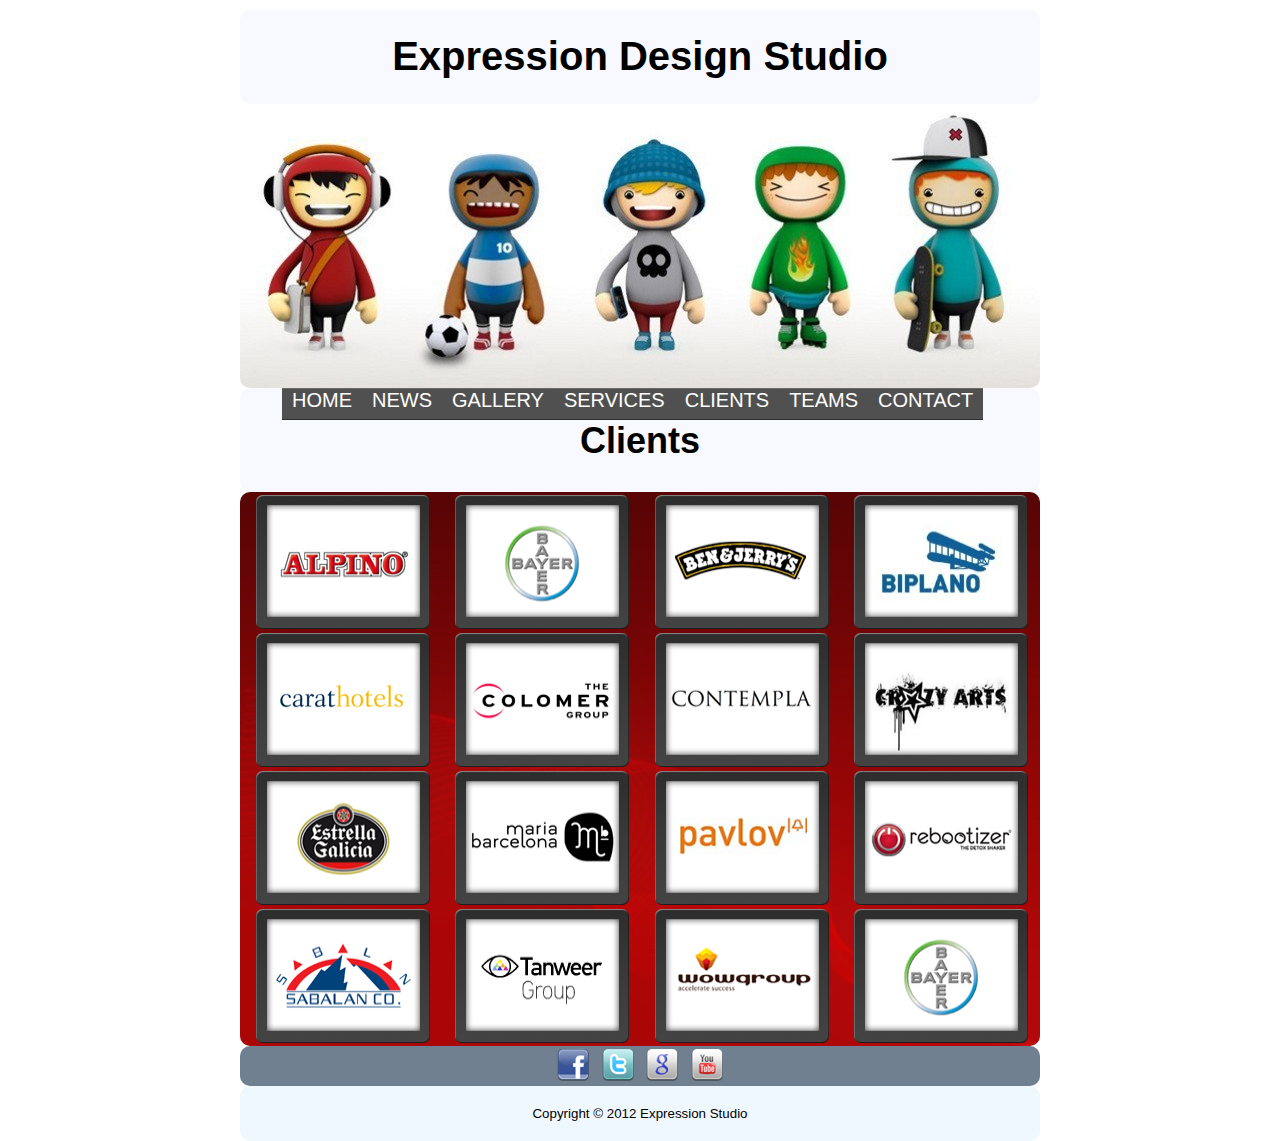
<file: clients.html>
<!DOCTYPE html PUBLIC "-//W3C//DTD XHTML 1.0 Transitional//EN" "http://www.w3.org/TR/xhtml1/DTD/xhtml1-transitional.dtd">
<html xmlns="http://www.w3.org/1999/xhtml">
<head>
<meta http-equiv="Content-Type" content="text/html; charset=utf-8" />
<title>Clients</title>
   <link href="style.css" rel="stylesheet" type="text/css" />

</head>

<body>
<div id="container">
<div id="title"><h1><center>Expression Design Studio </h1></center></div> 
<div id="banner" > </div>
	<div class="header">
	

	<div id="menu">

	<ul>
		<li><a href="index.html">HOME</a></li>
		<li> <a href="news.html">NEWS</a></li>
		<li><a href="gallery.html">GALLERY</a></li>
        <li><a href="services.html">SERVICES</a></li>
		<li><a href="clients.html">CLIENTS</a></li>
		<li><a href="about us.html">TEAMS</a></li>
		<li><a href="contact.html">CONTACT</a></li>
	</ul>
</div>
</div>
	<div id="content">
	<h2 style="padding:30px; border-radius:10px 10px 10px 10px;background-color:ghostwhite;">
		<span class"Clients"> Clients </span>
	
	</h2>
    
	<div id="clients" style="-webkit-border-radius:10px 10px 10px 10px;
-moz-border-radius:10px 10px 10px 10px;
-ms-border-radius:10px 10px 10px 10px;
-o-border-radius:10px 10px 10px 10px ; background-image:url(images/red-wave-background1.jpg);">
    <table width="800" style="margin-left:2px;" >
  <tr style="height:100px;">
    <td  style="width:176px; margin-right:3px;"> <img src="images/Clients_Alpino.png" alt="" style="display:block; width:176px; height:136px;"/></td>
    <td  style="width:176px; margin-right:3px;">
    <img src="images/Clients_Bayer.png" alt="" style="display:block; width:176px; height:136px;"/></td>
    <td  style="width:176px; margin-right:3px;">
    <img src="images/Clients_BenJerry.png" alt="" style="display:block; width:176px; height:136px;"/></td>
    <td  style="width:176px; margin-right:3px;">
    <img src="images/Clients_Biplano.png" alt="" style="display:block; width:176px; height:136px;"/></td>
  </tr>
  <tr style="height:100px;">
    <td  style="width:176px; margin-right:3px;">
    <img src="images/Clients_Carat.png" alt="" style="display:block; width:176px; height:136px;"/></td>
    <td  style="width:176px; margin-right:3px;">
    <img src="images/Clients_Colomer.png" alt="" style="display:block; width:176px; height:136px;"/></td>
    <td  style="width:176px; margin-right:3px;">
    <img src="images/Clients_Contempla.png" alt="" style="display:block; width:176px; height:136px;"/></td>
    <td  style="width:176px; margin-right:3px;">
    <img src="images/Clients_Crazy.png" alt="" style="display:block; width:176px; height:136px;"/></td>
  </tr>
  <tr style="height:100px;">
    <td  style="width:176px; margin-right:3px;">
    <img src="images/Clients_Estrella.png" alt="" style="display:block; width:176px; height:136px;"/></td>
    <td  style="width:176px; margin-right:3px;">
    <img src="images/Clients_Maria.png" alt="" style="display:block; width:176px; height:136px;"/></td>
    <td  style="width:176px; margin-right:3px;">
    <img src="images/Clients_Pavlov.png" alt="" style="display:block; width:176px; height:136px;"/></td>
    <td  style="width:176px; margin-right:3px;">
    <img src="images/Clients_Reboot.png" alt="" style="display:block; width:176px; height:136px;"/></td>
  </tr>
  <tr style="height:100px;">
   <td  style="width:176px; margin-right:3px;">
    <img src="images/Clients_Sabalan.png" alt="" style="display:block; width:176px; height:136px;"/></td>
    <td  style="width:176px; margin-right:3px;">
    <img src="images/Clients_Tanweer.png" alt="" style="display:block; width:176px; height:136px;"/></td>
    <td  style="width:176px; margin-right:3px;">
    <img src="images/Clients_Wow.png" alt="" style="display:block; width:176px; height:136px;"/></td>
    <td  style="width:176px; margin-right:3px;">
    <img src="images/Clients_Bayer.png" alt="" style="display:block; width:176px; height:136px;"/></td>
  </tr>
</table>

    </div>
    
    

	
   


<div class="footerline">

		 <a href="http://www.facebook.com"><img src="images/facebook.png" alt="facebook" style="width:32px; height:32px; margin:3px;" /></a>
		<a href="http://www.twitter.com"><img src="images/twitter.png" alt="twitter" style="width:32px; height:32px; margin:3px" /></a>
		<a href="http://www.google.com"><img src="images/google.png" alt="google" style="width:32px; height:32px; margin:3px"/></a>
		<a href="http://www.youtube.com"><img src="images/youtube.png" alt="youtube" style="width:32px; height:32px; margin:3px"/></a>
</div>
<div class="footer"><font color="black">Copyright &copy; 2012
 Expression Studio</font></div>
</div>
</div>
</div>
</div>


</body>
</html>
</file>
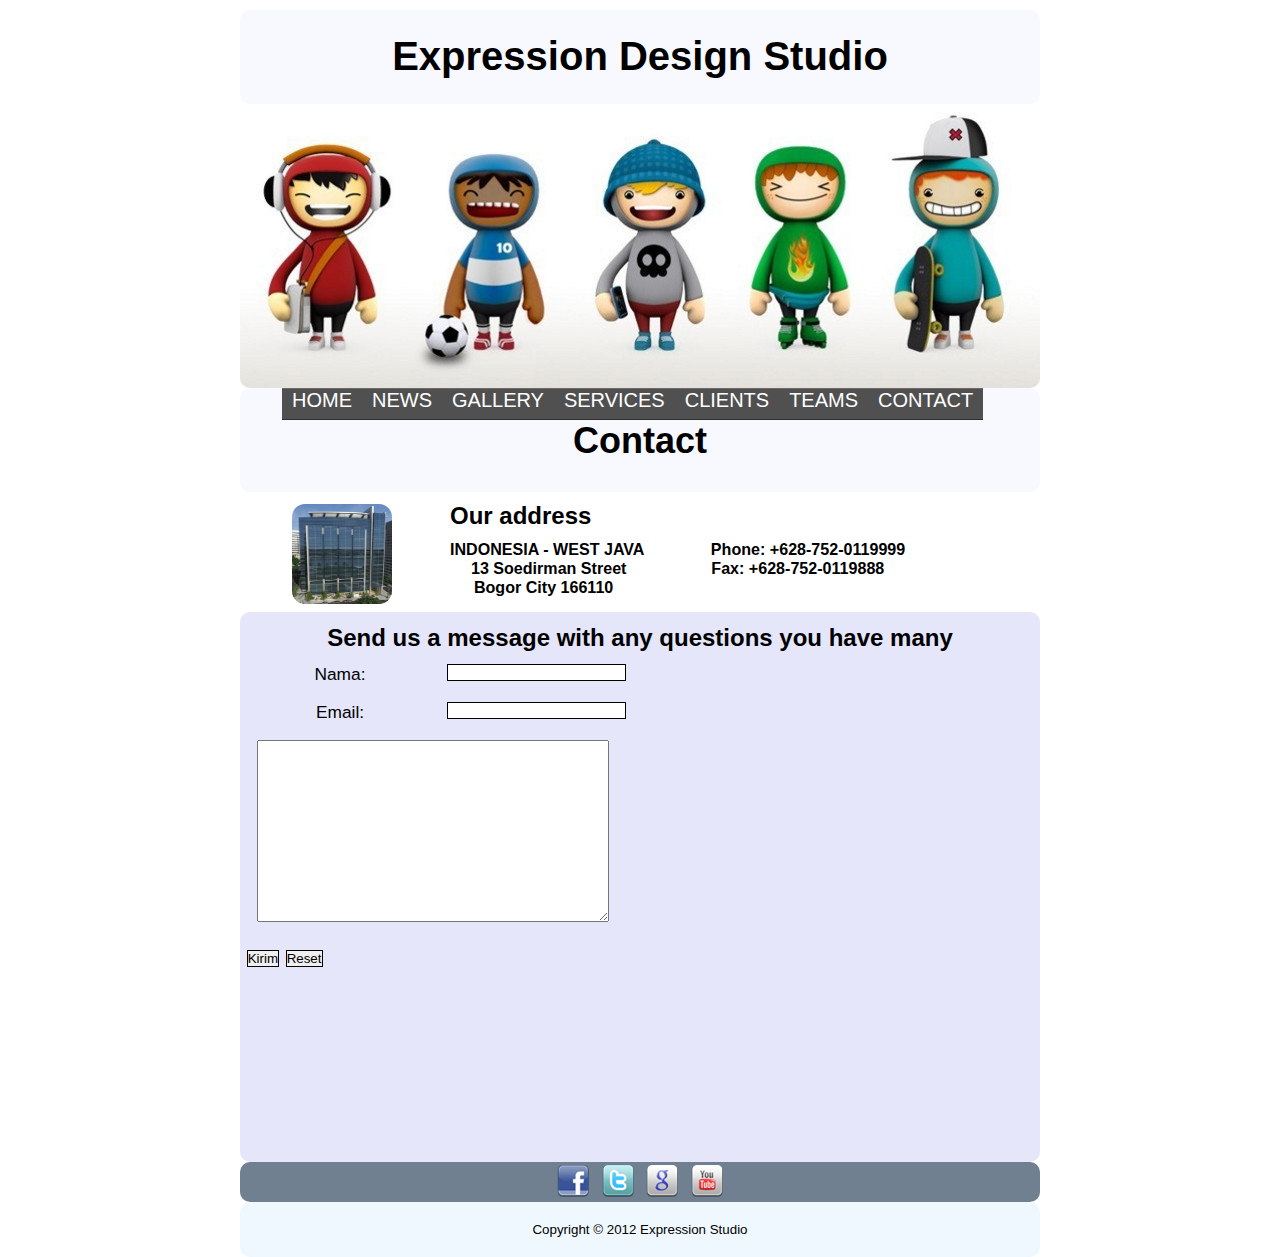
<file: contact.html>
<!DOCTYPE html PUBLIC "-//W3C//DTD XHTML 1.0 Transitional//EN" "http://www.w3.org/TR/xhtml1/DTD/xhtml1-transitional.dtd">
<html xmlns="http://www.w3.org/1999/xhtml">
<head>
<meta http-equiv="Content-Type" content="text/html; charset=utf-8" />

<link href="style.css" rel="stylesheet" type="text/css" />
<title>Contact</title>
<script type="text/javascript" 
        src="jquery-1.5.1.min.js"></script>
<script type="text/javascript" 
src="jquery-validation-1.8.0/jquery.validate.min.js"></script>
<script type="text/javascript">
   $(document).ready(function() {    
      $("#formulir").validate();
   });
</script>        
<style type="text/css">
   label {
      float: left;
      width: 200px;
   }
   
   p { clear: both; }
   
   input { 
      margin-left: .5em; 
      float: left; 
      border: 1px solid black; m
      argin-bottom: .5em;  
   }
   input.error { 
      border: 1px solid red; 
      width: auto; 
   }
   label.error {
      background: 
         url("jquery-validation-1.8.0/demo/images/unchecked.gif") 
         no-repeat;
      padding-left: 16px;
      margin-left: .3em;
   }
</style>   
</head>


<body>
<div id="container"> 
<div id="title"><h1><center>Expression Design Studio </h1></center></div>
<div id="banner" > </div>
	<div class="header">
	

	<div id="menu">

	<ul>
		<li><a href="index.html">HOME</a></li>
		<li> <a href="news.html">NEWS</a></li>
		<li><a href="gallery.html">GALLERY</a></li>
        <li><a href="services.html">SERVICES</a></li>
		<li><a href="clients.html">CLIENTS</a></li>
		<li><a href="teams.html">TEAMS</a></li>
		<li><a href="contact.html">CONTACT</a></li>
	</ul>
</div>
</div>
	<div id="content">
	<h2 style="padding:30px; border-radius:10px 10px 10px 10px;background-color:ghostwhite;">
		<span class"Contact"> Contact</span></h2>
        
<div id="address">

<div class="address_left">

<img src="images/architectural-rendering.jpg" style="width:100px; height:100px; float:left; margin:10px 10px 10px 50px;border-radius:15px 15px 15px 15px; border:2px solid white" />

<div class="address_right" style="padding:10px 10px 0px 10px">
<h4 style="float:left; padding-bottom:10px"> Our address</h4><br />

<h6 style="float:left"> INDONESIA - WEST JAVA &nbsp; &nbsp; &nbsp; &nbsp; &nbsp; &nbsp; &nbsp; Phone: +628-752-0119999<br>
13 Soedirman Street &nbsp; &nbsp; &nbsp; &nbsp; &nbsp; &nbsp; &nbsp; &nbsp; &nbsp;  Fax: +628-752-0119888 <br>
Bogor City 166110&nbsp; &nbsp;&nbsp; &nbsp;&nbsp; &nbsp;&nbsp; &nbsp;&nbsp; &nbsp;&nbsp; &nbsp;&nbsp; &nbsp;&nbsp; &nbsp;&nbsp; &nbsp;&nbsp; &nbsp;&nbsp; &nbsp;&nbsp; &nbsp;&nbsp; &nbsp;&nbsp; &nbsp;&nbsp; &nbsp;&nbsp; &nbsp;&nbsp; &nbsp;&nbsp; &nbsp;&nbsp; &nbsp;&nbsp; &nbsp;	</h6></div></div>

	<div id="contact" style="border-radius:10px 10px 10px 10px; background-color:lavender">
    <h4 style="padding:12px; color:black"><center>Send us a message with any questions you have many</center></h4>
    

    
<form id="formulir" action="info.php" method="post" style="float:left" >
      <p>
         <label>Nama: </label>
         <input type="text" id="nama" name="nama" 
                value="" class="required" />
      </p><br>
      <p>
         <label>Email: </label>
         <input type="text" id="email" name="email" 
                value="" class="required email" />
      </p><br>
 
 
 
      <textarea name="isi" style="width:350px; height:180px"></textarea><br><br>
      <input type="submit" value="Kirim" />
  	  <input type="reset" value="Reset" />
   </form>





</div>
	<div class="footerline"style="clear:both;">

		 <a href="http://www.facebook.com"><img src="images/facebook.png" alt="facebook" style="width:32px; height:32px; margin:3px;" /></a>
		<a href="http://www.twitter.com"><img src="images/twitter.png" alt="twitter" style="width:32px; height:32px; margin:3px" /></a>
		<a href="http://www.google.com"><img src="images/google.png" alt="google" style="width:32px; height:32px; margin:3px"/></a>
		<a href="http://www.youtube.com"><img src="images/youtube.png" alt="youtube" style="width:32px; height:32px; margin:3px"/></a>
</div>

<div class="footer"><font color="black">Copyright &copy; 2012
 Expression Studio</font></div>
</div>
</div>
</div>
</div>


</body>
</html>
</file>
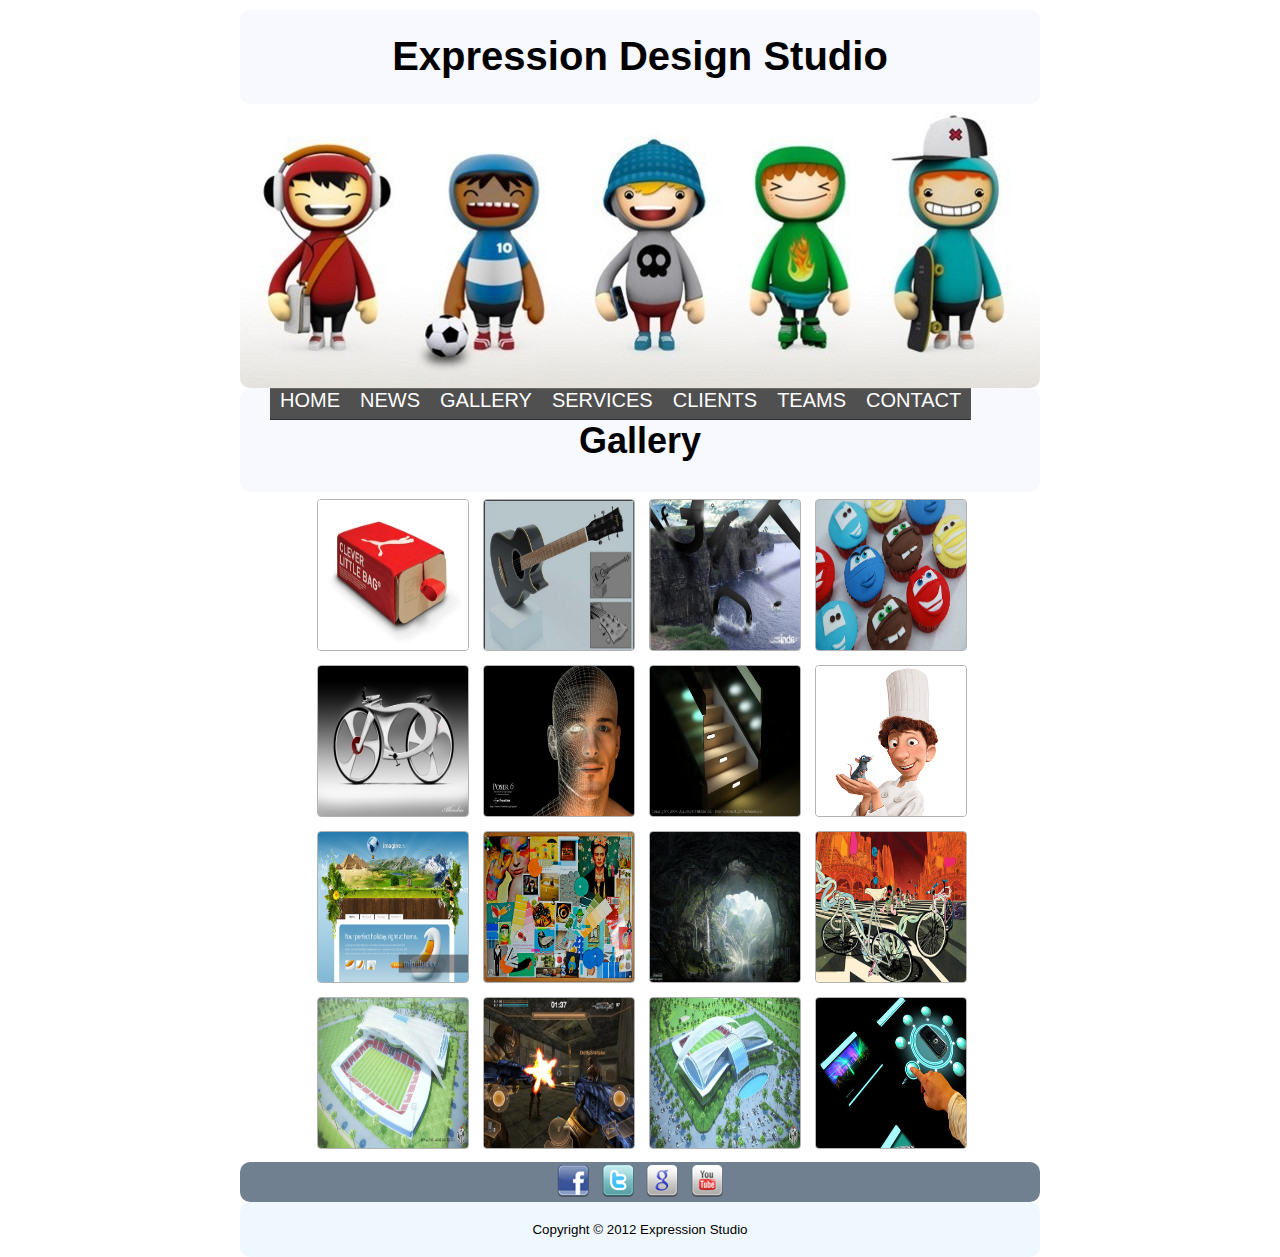
<file: gallery.html>
<!DOCTYPE html PUBLIC "-//W3C//DTD XHTML 1.0 Transitional//EN" "http://www.w3.org/TR/xhtml1/DTD/xhtml1-transitional.dtd">
<html xmlns="http://www.w3.org/1999/xhtml">
<head>
<meta http-equiv="Content-Type" content="text/html; charset=utf-8" />

<link href="about us.css" rel="stylesheet" type="text/css" /><link rel="shortcut icon" type="image/ico" href="images/favicon.gif" />	
<link rel="shortcut icon" type="image/ico" href="images/favicon.gif" />	
	<link rel="stylesheet" href="css/screen.css" type="text/css" />
	<link rel="stylesheet" href="css/lightbox.css" type="text/css"  />

<title>Gallery</title>
<!-- jQuery lightBox plugin -->
    <script src="js/jquery-1.7.2.min.js"></script>
<script src="js/jquery-ui-1.8.18.custom.min.js"></script>
<script src="js/jquery.smooth-scroll.min.js"></script>
<script src="js/lightbox.js"></script>

<script>
  jQuery(document).ready(function($) {
      $('a').smoothScroll({
        speed: 1000,
        easing: 'easeInOutCubic'
      });

      $('.showOlderChanges').on('click', function(e){
        $('.changelog .old').slideDown('slow');
        $(this).fadeOut();
        e.preventDefault();
      })
  });

  var _gaq = _gaq || [];
  _gaq.push(['_setAccount', 'UA-2196019-1']);
  _gaq.push(['_trackPageview']);

  (function() {
    var ga = document.createElement('script'); ga.type = 'text/javascript'; ga.async = true;
    ga.src = ('https:' == document.location.protocol ? 'https://ssl' : 'http://www') + '.google-analytics.com/ga.js';
    var s = document.getElementsByTagName('script')[0]; s.parentNode.insertBefore(ga, s);
  })();

</script>
</head>

<body>
<div id="container"> 
<div id="title"><h1><center>Expression Design Studio </h1></center></div>
<div id="banner" > </div>
	<div class="header">
	

	<div id="menu">

	<ul>
		<li><a href="index.html">HOME</a></li>
		<li> <a href="news.html">NEWS</a></li>
		<li><a href="portfolio.html">GALLERY</a></li>
        <li><a href="services.html">SERVICES</a></li>
		<li><a href="clients.html">CLIENTS</a></li>
		<li><a href="teams.html">TEAMS</a></li>
		<li><a href="contact.html">CONTACT</a></li>
	</ul>
</div>
</div>
	<div id="content">
	<h2 style="padding:30px; border-radius:10px 10px 10px 10px; background-color:ghostwhite;">
		<span class"Gallery"> Gallery</span>

	</h2>
	
    

    
    
    
    
    

   
   
    
    
<div class="imageRow" style="width:800px; height:670px; margin:0px auto;">

  	<div class="set">
  	  <div class="single first" >
  		  <a href="images/6a00d8345250f069e20133ecaaa82c970b-800wi.jpg" rel="lightbox[plants]" title="Click on the right side of the image to move forward."><img src="images/6a00d8345250f069e20133ecaaa82c970b-800wi.jpg" style="width:150px; height:150px" alt="lab: image 1 0f 16 thumb" /></a>
  		</div>
      <div class="single">
  		  <a href="images/acousticRender.jpg" rel="lightbox[plants]" title="Alternately you can press the right arrow key." ><img src="images/acousticRender.jpg" style="width:150px; height:150px" alt="lab: image 2 0f 16 thumb" /></a>
      </div>
      <div class="single">
  		  <a href="images/16.jpg"rel="lightbox[plants]" title="The script preloads the next image in the set as you're viewing."><img src="images/16.jpg" style="width:150px; height:150px" alt="lab: image 3 0f 16 thumb" /></a>
      </div>
      
      <div class="single">
  		  <a href="images/Disney-Pixar-Cars-Character-Face-Cupcakes.jpg" rel="lightbox[plants]" title="Click the X or anywhere outside the image to close"> <img src="images/Disney-Pixar-Cars-Character-Face-Cupcakes.jpg" style="width:150px; height:150px" alt="lab: image 4 0f 16 thumb" /></a></div>
          
          
          
           <div class="single">
  		  <a href="images/2.jpg" rel="lightbox[plants]" title="Click on the right side of the image to move forward."><img src="images/2.jpg" style="width:150px; height:150px" alt="lab: image 5 0f 16thumb" /></a>
  		</div>
      <div class="single">
  		  <a href="images/4.jpg"rel="lightbox[plants]" title="Alternately you can press the right arrow key." ><img src="images/4.jpg"  style="width:150px; height:150px" alt="lab: image 6 0f 16 thumb" /></a>
      </div>
      <div class="single">
  		  <a href="images/stairway_blog_2007.jpg" rel="lightbox[plants]" title="The script preloads the next image in the set as you're viewing."><img src="images/stairway_blog_2007.jpg"  style="width:150px; height:150px"alt="lab: image 7 0f 16 thumb" /></a>
      </div>
      <div class="single">
  		  <a href="images/a_arat_0618.jpg" rel="lightbox[plants]" title="Click the X or anywhere outside the image to close"><img src="images/a_arat_0618.jpg"  style="width:150px; height:150px" alt="lab: image 8 0f 16 thumb" /></a></div>
          <div class="single">
  		  <a href="images/imagine-air-web-design-inspiration.jpg" rel="lightbox[plants]" title="Click on the right side of the image to move forward."><img src="images/imagine-air-web-design-inspiration.jpg" style="width:150px; height:150px" alt="lab: image 9 0f 16 thumb" /></a>
  		</div>
      <div class="single">
  		  <a href="images/cm-moodboards-2.jpg" rel="lightbox[plants]" title="Alternately you can press the right arrow key." ><img src="images/cm-moodboards-2.jpg"  style="width:150px; height:150px" alt="lab: image 10 0f 16 thumb" /></a>
      </div>
      <div class="single">
  		  <a href="images/happiness-factory-matte-painting.jpg" rel="lightbox[plants]" title="The script preloads the next image in the set as you're viewing."><img src="images/happiness-factory-matte-painting.jpg" style="width:150px; height:150px" alt="lab: image 11 0f 16 thumb" /></a>
      </div>
      <div class="single">
  		  <a href="images/ilovedust-bicycle-illustration-prints-1.jpg"rel="lightbox[plants]" title="Click the X or anywhere outside the image to close"><img src="images/ilovedust-bicycle-illustration-prints-1.jpg" style="width:150px; height:150px" alt="lab: image 12 0f 16 thumb" /></a></div>
          
          <div class="single">
  		  <a href="images/phoca_thumb9.jpg"rel="lightbox[plants]" title="Click on the right side of the image to move forward."><img src="images/phoca_thumb9.jpg"  style="width:150px; height:150px" alt="lab: image 13 0f 16 thumb" /></a>
  		</div>
      <div class="single">
  		  <a href="images/archetypehd.png" rel="lightbox[plants]" title="Alternately you can press the right arrow key." ><img src="images/archetypehd.png" style="width:150px; height:150px" alt="lab: image 14 0f 16 thumb" /></a>
      </div>
      <div class="single">
  		  <a href="images/phoca_thumb7.jpg" rel="lightbox[plants]" title="The script preloads the next image in the set as you're viewing."><img src="images/phoca_thumb7.jpg" style="width:150px; height:150px" alt="lab: image 15 0f 16thumb" /></a>
      </div>
      <div class="single last">
  		  <a href="images/1.jpg" rel="lightbox[plants]" title="Click the X or anywhere outside the image to close"><img src="images/1.jpg"  style="width:150px; height:150px" alt="lab: image 16 0f 16 thumb" /></a>
          
    
 </div>
 </div>

 
  
   
</div>





	<div class="footerline">

		 <a href="http://www.facebook.com"><img src="images/facebook.png" alt="facebook" style="width:32px; height:32px; margin:3px;" /></a>
		<a href="http://www.twitter.com"><img src="images/twitter.png" alt="twitter" style="width:32px; height:32px; margin:3px" /></a>
		<a href="http://www.google.com"><img src="images/google.png" alt="google" style="width:32px; height:32px; margin:3px"/></a>
		<a href="http://www.youtube.com"><img src="images/youtube.png" alt="youtube" style="width:32px; height:32px; margin:3px"/></a>
</div>


<div class="footer"><font color="black">Copyright &copy; 2012
 Expression Studio</font></div>
</div>
</div>
</div>
</div>


</body>
</html>
</file>
<file: style.css>
@charset "utf-8";
/* CSS Document */



body{

	padding:0;
	color:black;
	font-family:Arial, Helvetica, sans-serif;
	font-size:12px;
	margin:10px auto auto auto;

	font-weight:normal;
	position:relative;
	
}
.clear{clear:both;}

*{
	margin: 0px;
	padding: 0px;
}
#container{

width:800px;
height:1130px;
margin:0pt auto;
-webkit-border-radius:10px 10px 10px 10px;
-moz-border-radius:10px 10px 10px 10px;
-ms-border-radius:10px 10px 10px 10px;
-o-border-radius:10px 10px 10px 10px;
}

#title{
	position:relative;
	font-family: Arial,Verdana,  Helvetica, sans-serif;
	font-size:20px;
	width:800px;
	height:70px;
	
	background-color:ghostwhite;
	padding-top:24px;
	-webkit-border-radius:10px 10px 10px 10px;
-moz-border-radius:10px 10px 10px 10px;
-ms-border-radius:10px 10px 10px 10px;
-o-border-radius:10px 10px 10px 10px;
}
	
#banner{
background-image:url(Alpino_Slider_01.jpg);
width:800px;
height:284px;
-webkit-border-radius:10px 10px 10px 10px;
-moz-border-radius:10px 10px 10px 10px;
-ms-border-radius:10px 10px 10px 10px;
-o-border-radius:10px 10px 10px 10px;

}


}
.header{
width:800px;
height:150px;
padding-top:15px;
-webkit-border-radius:10px 10px 10px 10px;
-moz-border-radius:10px 10px 10px 10px;
-ms--border-radius:10px 10px 10px 10px;
-o-border-radius:10px 10px 10px 10px;

}


#menu{

margin-left:42px;
-webkit-border-radius:10px 10px 10px 10px;
-moz-border-radius:10px 10px 10px 10px;
-ms-border-radius:10px 10px 10px 10px;
-o-border-radius:10px 10px 10px 10px;


}
#menu ul{
display:block;
list-style:none;
padding:0px 0 0 0px;
margin:0px;
border-bottom-color: rgba(0, 0, 0, 0.5);
  -moz-border-radius-topleft: 4px;
  -webkit-border-top-left-radius: 4px;
  -ms-border-top-left-radius: 4px;
  -o-border-top-left-radius: 4px;
  border-top-left-radius: 4px;
  -moz-border-radius-topright: 4px;
  -webkit-border-top-right-radius: 4px;
  -ms-border-top-right-radius: 4px;
  -o-border-top-right-radius: 4px;
  border-top-right-radius: 4px;
  border-top-color: transparent;

}
#menu ul li{
display:inline;
padding:0px;
margin:0px;
border-bottom-color: rgba(0, 0, 0, 0.5);
  -moz-border-radius-topleft: 4px;
  -webkit-border-top-left-radius: 4px;
  -ms-border-top-left-radius: 4px;
  -o-border-top-left-radius: 4px;
  border-top-left-radius: 4px;
  -moz-border-radius-topright: 4px;
  -webkit-border-top-right-radius: 4px;
  -ms-border-top-right-radius: 4px;
  -o-border-top-right-radius: 4px;
  border-top-right-radius: 4px;
  border-top-color: transparent;
}
#menu ul li a{
height:30px;
display:block;
padding:0px 10px 0 10px;
margin:0 0px 0 0px;
float:left;
text-decoration:none;
text-align:center;
color:#fff;
font-size:20px;
background: #505050;
  border-top: 1px solid rgba(255, 255, 255, 0.15);
  border-bottom: 1px solid rgba(0, 0, 0, 0.4);
  -webkit-transition: all 0.2s ease-out;
  -moz-transition: all 0.2s ease-out;
  -ms-transition: all 0.2s ease-out;
  -o-transition: all 0.2s ease-out;
  transition: all 0.2s ease-out;
}


#menu ul li a:hover{
 text-shadow: 0 1px 0 rgba(0, 0, 0, 0.6);
  color: Orange;
}
#content{
font-size:24px;
text-align:center;
margin:0px;
font-weight:200;
padding:0px;

-webkit-border-radius:10px 10px 10px 10px;
-moz-border-radius:10px 10px 10px 10px;
-ms-border-radius:10px 10px 10px 10px;
-o-border-radius:10px 10px 10px 10px;
}

/*content  slideshow index */
#slideshow{
width:800px;
height:400px;
border-radius:10px 10px 10px 10px;

}

#address{
	width:800px;
	height:120px;
	
}
.address_left{

	width:200px;
	height:120px;
	
}
.address_right{
	margin-left:200px;
	width:560px;
	height:120px;
	
}
#slider {

	/* You MUST specify the width and height */
	width:800px;
	height:360px;
	position:relative;	
	overflow:hidden;
}

#mask-gallery {
	
	overflow:hidden;	
}

#gallery {
	
	/* Clear the list style */
	list-style:none;
	margin:0;
	padding:0;
	
	z-index:0;
	
	/* width = total items multiply with #mask gallery width */
	width:900px;
	overflow:hidden;
}

	#gallery li {

		
		/* float left, so that the items are arrangged horizontally */
		float:left;
	}


#mask-excerpt {
	
	/* Set the position */
	position:absolute;	
	top:0;
	left:0;
	z-index:500;
	
	/* width should be lesser than #slider width */
	width:300px;
	overflow:hidden;	
	

}
	
#excerpt {
	/* Opacity setting for different browsers */
	filter:alpha(opacity=60);
	-moz-opacity:0.6;  
	-khtml-opacity: 0.6;
	opacity: 0.6;  
	
	/* Clear the list style */
	list-style:none;
	margin:0;
	padding:0;
	
	/* Set the position */
	z-index:10;
	position:absolute;
	top:0;
	left:0;
	
	/* Set the style */
	width:200px;
	background-color:#000;
	overflow:hidden;
	font-family:arial;
	font-size:10px;
	color:#fff;	
}

	#excerpt li {
		padding:5px;
		width:200px;
	}
	


.clear {
	clear:both;	
}

position: relative;
z-index: 2;
cursor: pointer;
}

/* Content clients */
#clients{
width:800px;
height:600px;
margin:0pt auto;

-webkit-border-radius:10px 10px 10px 10px;
-moz-border-radius:10px 10px 10px 10px;
-ms-border-radius:10px 10px 10px 10px;
-o-border-radius:10px 10px 10px 10px;
}

/* content services */
#services{

	width:800px;
	height:1160px;
	color:black;
	
}
#contact{

	width:800px;
	height:550px;
	color:white;
	
}


img{
margin:0pt auto;


}

p{

	color:black;
	font-size:13pt;
	vertical-align:baseline;
	margin-bottom:10px;
	font-weight:normal;
	line-height:20px;
}

/* back in index */
#back{
background-color:ghostwhite;
	padding-top:12px;
	width:800px;
	height:250px;
	
	
-webkit-border-radius:10px 10px 10px 10px;
-moz-border-radius:10px 10px 10px 10px;
-ms--border-radius:10px 10px 10px 10px;
-o-border-radius:10px 10px 10px 10px;
}
.footerline{
background-color:slategray;
margin:0pt auto;
width:800px;
height:40px;
-webkit-border-radius:10px 10px 10px 10px;
-moz-border-radius:10px 10px 10px 10px;
-ms--border-radius:10px 10px 10px 10px;
-o-border-radius:10px 10px 10px 10px;

}
.footer{
width:800px;
margin:0pt auto;
text-align:center;
-webkit-border-radius:10px 10px 10px 10px;
-moz-border-radius:10px 10px 10px 10px;
-ms--border-radius:10px 10px 10px 10px;
-o-border-radius:10px 10px 10px 10px;
padding:20px 0px;
font-size:10pt;
background-color:aliceblue;

}
</file>
<file: jcarousel/skins/tango/skin.css>
.jcarousel-skin-tango .jcarousel-container {
    -moz-border-radius: 10px;
    background: #F0F6F9;
    border: 1px solid #346F97;
}

.jcarousel-skin-tango .jcarousel-direction-rtl {
	direction: rtl;
}

.jcarousel-skin-tango .jcarousel-container-horizontal {
    width: 245px;
    padding: 20px 40px;
}

.jcarousel-skin-tango .jcarousel-container-vertical {
    width: 75px;
    height: 245px;
    padding: 40px 20px;
}

.jcarousel-skin-tango .jcarousel-clip-horizontal {
    width:  245px;
    height: 75px;
}

.jcarousel-skin-tango .jcarousel-clip-vertical {
    width:  75px;
    height: 245px;
}

.jcarousel-skin-tango .jcarousel-item {
    width: 75px;
    height: 75px;
}

.jcarousel-skin-tango .jcarousel-item-horizontal {
	margin-left: 0;
    margin-right: 10px;
}

.jcarousel-skin-tango .jcarousel-direction-rtl .jcarousel-item-horizontal {
	margin-left: 10px;
    margin-right: 0;
}

.jcarousel-skin-tango .jcarousel-item-vertical {
    margin-bottom: 10px;
}

.jcarousel-skin-tango .jcarousel-item-placeholder {
    background: #fff;
    color: #000;
}

/**
 *  Horizontal Buttons
 */
.jcarousel-skin-tango .jcarousel-next-horizontal {
    position: absolute;
    top: 43px;
    right: 5px;
    width: 32px;
    height: 32px;
    cursor: pointer;
    background: transparent url(next-horizontal.png) no-repeat 0 0;
}

.jcarousel-skin-tango .jcarousel-direction-rtl .jcarousel-next-horizontal {
    left: 5px;
    right: auto;
    background-image: url(prev-horizontal.png);
}

.jcarousel-skin-tango .jcarousel-next-horizontal:hover {
    background-position: -32px 0;
}

.jcarousel-skin-tango .jcarousel-next-horizontal:active {
    background-position: -64px 0;
}

.jcarousel-skin-tango .jcarousel-next-disabled-horizontal,
.jcarousel-skin-tango .jcarousel-next-disabled-horizontal:hover,
.jcarousel-skin-tango .jcarousel-next-disabled-horizontal:active {
    cursor: default;
    background-position: -96px 0;
}

.jcarousel-skin-tango .jcarousel-prev-horizontal {
    position: absolute;
    top: 43px;
    left: 5px;
    width: 32px;
    height: 32px;
    cursor: pointer;
    background: transparent url(prev-horizontal.png) no-repeat 0 0;
}

.jcarousel-skin-tango .jcarousel-direction-rtl .jcarousel-prev-horizontal {
    left: auto;
    right: 5px;
    background-image: url(next-horizontal.png);
}

.jcarousel-skin-tango .jcarousel-prev-horizontal:hover {
    background-position: -32px 0;
}

.jcarousel-skin-tango .jcarousel-prev-horizontal:active {
    background-position: -64px 0;
}

.jcarousel-skin-tango .jcarousel-prev-disabled-horizontal,
.jcarousel-skin-tango .jcarousel-prev-disabled-horizontal:hover,
.jcarousel-skin-tango .jcarousel-prev-disabled-horizontal:active {
    cursor: default;
    background-position: -96px 0;
}

/**
 *  Vertical Buttons
 */
.jcarousel-skin-tango .jcarousel-next-vertical {
    position: absolute;
    bottom: 5px;
    left: 43px;
    width: 32px;
    height: 32px;
    cursor: pointer;
    background: transparent url(next-vertical.png) no-repeat 0 0;
}

.jcarousel-skin-tango .jcarousel-next-vertical:hover {
    background-position: 0 -32px;
}

.jcarousel-skin-tango .jcarousel-next-vertical:active {
    background-position: 0 -64px;
}

.jcarousel-skin-tango .jcarousel-next-disabled-vertical,
.jcarousel-skin-tango .jcarousel-next-disabled-vertical:hover,
.jcarousel-skin-tango .jcarousel-next-disabled-vertical:active {
    cursor: default;
    background-position: 0 -96px;
}

.jcarousel-skin-tango .jcarousel-prev-vertical {
    position: absolute;
    top: 5px;
    left: 43px;
    width: 32px;
    height: 32px;
    cursor: pointer;
    background: transparent url(prev-vertical.png) no-repeat 0 0;
}

.jcarousel-skin-tango .jcarousel-prev-vertical:hover {
    background-position: 0 -32px;
}

.jcarousel-skin-tango .jcarousel-prev-vertical:active {
    background-position: 0 -64px;
}

.jcarousel-skin-tango .jcarousel-prev-disabled-vertical,
.jcarousel-skin-tango .jcarousel-prev-disabled-vertical:hover,
.jcarousel-skin-tango .jcarousel-prev-disabled-vertical:active {
    cursor: default;
    background-position: 0 -96px;
}
</file>
<file: jcarousel/style.css>
html, body {
    min-height: 100%;
    height: auto !important;
    height: 100%;
}

body {
    font: 100.01% "Trebuchet MS", Trebuchet, Tahoma, Verdana, Arial, sans-serif;
    color: #333;
    padding: 0;
}

body * {
    line-height:1.22em;
}

h1, h2, h3, h4, h5, h6 {
    font-family: Georgia, "Times New Roman", Times, serif;
    color:#4088b8;
    clear: both;
}

h1 {
}

h2 {
    color: #c8c8c8;
		margin-top: -25px;
}

h3 {
}

h4 {
    color: #333;
    margin-bottom: -10px;
}

p {
    margin: 10px 0;
    clear: both;
}

ul, ol {
    margin-left 0;
}

ul ul {
    margin-bottom: 20px;
}

#wrap {
    color: #404040;
    /*margin: 0 12%;*/
    margin: 20px 40px;
}

a {
    color: #4088b8;
}

table {
    font-size: inherit;
    border: 1px solid #c8c8c8;
}

th {
    background: #d8d8d8;
    text-align: left;
    padding: 5px;
    white-space: nowrap;
}

td {
    background: #f8f8f8;
    text-align: left;
    padding: 5px;
    vertical-align: top;
}

select, input, textarea {
    font: 99% "Trebuchet MS", Trebuchet, Tahoma, Verdana, Arial, sans-serif;
}

pre, code, tt, dt {
    font: 100% monospace;
    margin: 20px 0;
}

pre, blockquote {
    padding: 15px;
    background-color: #f0f0f0;
    margin: 20px 0;
    -moz-border-radius: 10px;
}

td pre {
    font: 85% monospace;
    padding: 5px;
    margin: 5px 0;
}
</file>
<file: jquery-validation-1.8.0/test/qunit/qunit.css>
/** Font Family and Sizes */

#qunit-tests, #qunit-header, #qunit-banner, #qunit-testrunner-toolbar, #qunit-userAgent, #qunit-testresult {
	font-family: "Helvetica Neue Light", "HelveticaNeue-Light", "Helvetica Neue", Calibri, Helvetica, Arial;
}

#qunit-testrunner-toolbar, #qunit-userAgent, #qunit-testresult, #qunit-tests li { font-size: small; }
#qunit-tests { font-size: smaller; }


/** Resets */

#qunit-tests, #qunit-tests ol, #qunit-header, #qunit-banner, #qunit-userAgent, #qunit-testresult {
	margin: 0;
	padding: 0;
}


/** Header */

#qunit-header {
	padding: 0.5em 0 0.5em 1em;

	color: #8699a4;
	background-color: #0d3349;

	font-size: 1.5em;
	line-height: 1em;
	font-weight: normal;
	
	border-radius: 15px 15px 0 0;
	-moz-border-radius: 15px 15px 0 0;
	-webkit-border-top-right-radius: 15px;
	-webkit-border-top-left-radius: 15px;
}

#qunit-header a {
	text-decoration: none;
	color: #c2ccd1;
}

#qunit-header a:hover,
#qunit-header a:focus {
	color: #fff;
}

#qunit-banner {
	height: 5px;
}

#qunit-testrunner-toolbar {
	padding: 0.5em 0 0.5em 2em;
	color: #5E740B;
	background-color: #eee;
}

#qunit-userAgent {
	padding: 0.5em 0 0.5em 2.5em;
	background-color: #2b81af;
	color: #fff;
	text-shadow: rgba(0, 0, 0, 0.5) 2px 2px 1px;
}


/** Tests: Pass/Fail */

#qunit-tests {
	list-style-position: inside;
}

#qunit-tests li {
	padding: 0.4em 0.5em 0.4em 2.5em;
	border-bottom: 1px solid #fff;
	list-style-position: inside;
}

#qunit-tests.hidepass li.pass {
	display: none;
}

#qunit-tests li strong {
	cursor: pointer;
}

#qunit-tests ol {
	margin-top: 0.5em;
	padding: 0.5em;
	
	background-color: #fff;
	
	border-radius: 15px;
	-moz-border-radius: 15px;
	-webkit-border-radius: 15px;
	
	box-shadow: inset 0px 2px 13px #999;
	-moz-box-shadow: inset 0px 2px 13px #999;
	-webkit-box-shadow: inset 0px 2px 13px #999;
}

#qunit-tests table {
	border-collapse: collapse;
	margin-top: .2em;
}

#qunit-tests th {
	text-align: right;
	vertical-align: top;
	padding: 0 .5em 0 0;
}

#qunit-tests td {
	vertical-align: top;
}

#qunit-tests pre {
	margin: 0;
	white-space: pre-wrap;
	word-wrap: break-word;
}

#qunit-tests del {
	background-color: #e0f2be;
	color: #374e0c;
	text-decoration: none;
}

#qunit-tests ins {
	background-color: #ffcaca;
	color: #500;
	text-decoration: none;
}

/*** Test Counts */

#qunit-tests b.counts                       { color: black; }
#qunit-tests b.passed                       { color: #5E740B; }
#qunit-tests b.failed                       { color: #710909; }

#qunit-tests li li {
	margin: 0.5em;
	padding: 0.4em 0.5em 0.4em 0.5em;
	background-color: #fff;
	border-bottom: none;
	list-style-position: inside;
}

/*** Passing Styles */

#qunit-tests li li.pass {
	color: #5E740B;
	background-color: #fff;
	border-left: 26px solid #C6E746;
}

#qunit-tests .pass                          { color: #528CE0; background-color: #D2E0E6; }
#qunit-tests .pass .test-name               { color: #366097; }
 
#qunit-tests .pass .test-actual,
#qunit-tests .pass .test-expected           { color: #999999; }

#qunit-banner.qunit-pass                    { background-color: #C6E746; }

/*** Failing Styles */

#qunit-tests li li.fail {
	color: #710909;
	background-color: #fff;
	border-left: 26px solid #EE5757;
}

#qunit-tests > li:last-child {
	border-radius: 0 0 15px 15px;
	-moz-border-radius: 0 0 15px 15px;
	-webkit-border-bottom-right-radius: 15px;
	-webkit-border-bottom-left-radius: 15px;
}

#qunit-tests .fail                          { color: #000000; background-color: #EE5757; }
#qunit-tests .fail .test-name,
#qunit-tests .fail .module-name             { color: #000000; }

#qunit-tests .fail .test-actual             { color: #EE5757; }
#qunit-tests .fail .test-expected           { color: green;   }

#qunit-banner.qunit-fail                    { background-color: #EE5757; }


/** Result */

#qunit-testresult {
	padding: 0.5em 0.5em 0.5em 2.5em;

	color: #2b81af;
	background-color: #D2E0E6;

	border-bottom: 1px solid white;
}

/** Fixture */

#qunit-fixture {
	position: absolute;
	top: -10000px;
	left: -10000px;
}
</file>
<file: jquery-validation-1.8.0/demo/marketo/stylesheet.css>
:-moz-any-link :focus {
	outline: none;
}

:focus {
	-moz-outline-style: none;
	outline: none;
}

body {
	font-size: 80%;
	margin: 0;
	padding: 0;
	font-family: tahoma, geneva, sans-serif;
	background-color: #000000;
}

a {
	color: #0653AB;
	outline: 0px;
	text-decoration: none;
}

a:hover {
	outline: 0px;
	text-decoration: underline;
}

img {
	border: 0px;
}

/* s1.0 - Page Containers */
#letterbox {
	margin: 10px auto;
	width: 883px;
	background-color: #364158;
	border: 8px solid #D4D4D4;
	padding: 1px 1px 10px 1px;
}

#header-background {
	background: url(images/back_nav_blue.gif) repeat-x;
	margin: 0px auto;
	padding: 0px;
	height: 73px;
	width: 883px;
	border-top: 4px solid #CCEAFE;
	border-bottom: 4px solid #D4D4D4;
}

#page-container {
	width: 866px;
	margin: 0px auto;
	margin-top: 33px; /* pad from top menu to actions buts*/
	margin-bottom: -11px;
	padding-top: 8px;
	padding-bottom: 8px;
	background-color: #D4D4D4; /* light grey*/
	border-right: 1px solid #464646;
}

#page-content-inner {
	width: 849px;
	margin: 0px auto;
	border-top: 1px solid #9F9FA0;
	border-left: 1px solid #A2A09A;
	background-color: #F4F1E9;
	position: relative;
}

#page-content-inner #col-left {
	width: 210px;
	float: left;
	background-color: #F4F1E9;
}

#page-content-inner #col-main {
	width: 639px;
	background-color: #ffffff;
	position: absolute;
	right: 0px;
	top: 0px;
}

#footer-container {
	width: 866px;
	position: relative;
	left: 8px;
	padding: 2px 0px 10px 0px;
	background-color: #D4D4D4; /* light grey*/
}

/* s2.0 - Global navigation bar */
.nav-global-container {
	width: 880px;
	margin: 0px auto;
	position: relative;
}

* html .nav-global-container { /* ie6 fix*/
	margin-bottom: -6px;
}

.login {
	position: absolute;
	right: 20px;
	text-align: center;
}

.login a,.login a span {
	display: block;
	height: 18px;
	font-size: 11px;
	background: url(images/login-sprite.gif) right -5px no-repeat;
	text-decoration: none;
	font-weight: bold;
	padding: 5px 10px 5px 10px;
	position: relative;
}

.login a:hover {
	color: #000000;
	text-decoration: underline;
}

div.login a span {
	background-position: left -105px;
	width: 4px;
	position: absolute;
	top: 0px;
	left: 0px;
	padding: 5px 0px 5px 0px;;
}

div.login a:hover span {
	
}

.logo {
	float: left;
	margin: 0px 0px -5px 0px; /* neg marging for ie6 */
}

.logo img {
	border: 0px;
	margin-left: -1px;
}

.nav-global {
	float: left;
	width: 645px;
	margin: 40px 0px 0px 40px;
	background-color: transparent;
}

.nav-global ul {
	margin: 0px;
	padding: 0px;
	list-style: none;
}

.nav-global li {
	float: left;
	white-space: nowrap;
}

div.nav-global li a,div.nav-global li a span {
	background-image: url(images/tab-sprite.gif);
	background-position: right 100px;
	background-repeat: no-repeat;
	height: 32px;
	color: #666666;
	text-decoration: none;
	font: bold 16px 'trebuchet ms';
	margin-right: 15px;
	display: block;
	position: relative;
	padding: 7px 15px 0px 15px;
}

div.nav-global li a:hover {
	background-position: right 0px;
	color: #333333;
}

div.nav-global li a:hover span {
	background-position: left -100px;
	display: block !important;
}

div.nav-global li a span {
	background-position: left 150px;
	width: 4px;
	position: absolute;
	left: 0px;
	top: 0px;
	padding: 7px 0px 0px 0px;
}

body.safari div.nav-global li a span {
	display: none;
}

div.nav-global li a.on,div.nav-global li a.on:hover {
	background-position: right -55px;
	color: #FFFFFF;
}

div.nav-global li a.on span,div.nav-global li a.on:hover span {
	background-position: left -155px;
	display: block !important;
}

div.action-container {
	position: relative;
	top: -45px;
	cursor: pointer;
}

div.action-icon-container {
	position: absolute;
	top: -17px;
	left: -17px;
	z-index: 10;
	width: 100px;
	height: 100px;
	overflow: hidden;
}

div.action-icon {
	border: 0px;
	position: absolute;
	top: -0px;
	left: 0px;
}

div.action-button-container {
	height: 106px;
	width: 180px;
	overflow: hidden;
	position: absolute;
	top: 0px;
	left: 0px;
	z-index: 5;
}

img.action-icon {
	border: 0px;
	position: absolute;
	top: 0px;
	left: 0px;
	z-index: 0
}

div.action-text {
	z-index: 20;
	color: #FFFFFF;
	position: absolute;
	left: 40px;
	top: 12px;
	font: 14px tahoma, geneva;
	padding-top: 30px;
}

div.bigbuttons {
	top: -20px;
}

div.action-header {
	z-index: 21;
	position: absolute;
	left: 40px;
	top: 10px;
}

div.action-header b {
	font: bold 17px tahoma, geneva;
	display: block;
	margin-bottom: 10px;
	color: #0b2c89;
	position: absolute;
	top: 0px;
	left: 0px;
	width: 130px;
}

div.action-header b.shadow {
	top: 1px;
	left: 1px;
	color: #d5d5d5;
}

img.action-button {
	position: relative;
}

div.hover img.action-button {
	top: -131px;
}

div.on img.action-button {
	top: -261px;
}

/* s3.0 - top of content Action Buttons */
.action-buttons {
	width: 100%; /* ie6 requires */
}

.action-buttons ul {
	position: relative;
	padding: 0px;
}

.action-buttons li {
	position: relative; /* ie6 fix */
	float: left;
	list-style: none;
	text-align: center;
	line-height: 16px;
	margin: -61px 0px 0px 0px;
}

.action-home li {
	margin: -49px 0px 0px 0px;
}

.action-buttons  a {
	display: block;
	height: 110px;
	width: 175px;
	padding: 14px 0px 0px 25px;
	text-decoration: none;
	font-size: 12px;
	font-weight: bold;
	color: #ffffff;
}

.action-buttons li span {
	color: #053880;
	line-height: 47px;
	font-size: 17px;
}

div.action-bottom {
	margin: 15px 0px 10px 0px;
	float: left;
}

div.action-bottom a {
	height: 61px;
	width: 178px;
	border: 0px;
	background: url(images/action-bottom.gif) no-repeat 0px 0px;
	color: #0b2c89;
	float: left;
	position: relative;
	font: bold 17px tahoma, geneva;
	text-decoration: none;
	margin-right: 10px;
}

div.action-bottom a span {
	position: absolute;
	top: 15px;
	left: 40px;
}

div.action-bottom a span.shadow {
	top: 16px;
	left: 41px;
	color: #d4d4d4;
}

.line-grey {
	background: url(images/line-grey.gif) 0 0 repeat-x;
	height: 2px;
	margin: 8px 25px 20px 0;
}

/* s4.0 - Home Hero Area */
.hero-background {
	position: relative;
	width: 880px;
	background: url(images/back_home-hero.jpg) 10px 0px no-repeat;
	height: 211px;
	margin: -20px 0px 45px 0px;
}

.hero-text {
	float: right;
	width: 626px;
	margin-top: 26px;
}

.hero-text a { /* Sign Up Now Button */
	padding: 5px 32px 0px 0px;
	float: right;
}

.hero-text h1 {
	font-size: 2.3em;
	line-height: 1.2em;
	color: #333333;
	font-family: Trebuchet MS;
	margin: 12px 0px 10px 10px;
}

.hero-text h2 {
	margin: 0px;
	font-weight: normal;
	font-size: 1.35em;
	margin: 5px 0px 13px 10px
}

/* s4.1 - Home Left Header tab */
.col-left-header-tab {
	position: relative; /* ie6 fix */
	background: url(images/tab_green.gif) 0 0 no-repeat;
	height: 30px;
	width: 166px;
	text-align: center;
	color: #ffffff;
	font: 20px 'trebuchet ms';
	padding-top: 2px;
	margin-top: -41px;
	margin-left: 20px;
	line-height: 29px;
	margin-bottom: 8px;
	display: block;
}

.col-left-header-tab a {
	color: #FFFFFF;
}

.callout-green {
	background: url(images/back_green-fade.gif) 0 0 repeat-x;
	font-size: 1.2em;
	padding: 10px 15px 20px 13px;
	color: #303B52;
	line-height: 1.4em;
}

/* s4.2 - Home Left Quote */
.callout-tan {
	color: #666666;
}

.callout-tan h1 {
	background: #F4F1E9 url(images/back_tan-fade.gif) 0 0 repeat-y;
	font-size: 1.1em;
	text-align: center;
	margin: 0px;
	padding: 11px 5px 11px 2px;
	color: #333333;
}

.callout-tan p {
	margin: 0px;
	margin-top: 5px;
	line-height: 1.4em;
	padding: 5px 10px 7px 13px;
}

.callout-tan p img {
	float: left;
	margin: 5px 10px 5px 0px;
}

.callout-tan div {
	text-align: left;
	padding: 5px 10px 7px 0px;
	font-weight: bold;
}

/* s4.3 - purple home boxes */
.box-purple {
	background: #C6C8E3 url(images/back_home-icons.png) 0px 0px repeat-x;
	border-left: 1px solid #ffffff;
	color: #333333;
	width: 581px;
	padding: 10px 15px 20px 15px;
}

div.box-purple a {
	
}

.box-purple h1 {
	font-size: 1.5em;
	margin: 10px 0px -15px 0px;
}

.box-purple li {
	margin: 0px 0px 0px -23px;
	line-height: 1.6em;
	font-size: 1em;
}

.box-purple  div {
	padding: 0px 0px 0px 110px;
}

.icon-text01 {
	background-image: url(images/icon_search-engine-market.png);
	background-repeat: no-repeat;
}

* html .icon-text01 {
	width: 460px; /* must have a width or heigh tag for ie6*/
	background-image: none;
	filter: progid : DXImageTransform . Microsoft .
		AlphaImageLoader(src = "images/icon_search-engine-market.png",
		sizingMethod = "crop");
}

.icon-text02 {
	background: url(images/icon_landing-pages.png) 0 0 no-repeat;
}

* html .icon-text02 {
	width: 460px; /* must have a width or heigh tag for ie6*/
	background-image: none;
	filter: progid : DXImageTransform . Microsoft .
		AlphaImageLoader(src = "images/icon_landing-pages.png", sizingMethod =
		"crop");
}

.icon-text03 {
	background: url(images/icon_salesforce.png) 0 0 no-repeat;
}

* html .icon-text03 {
	width: 460px; /* must have a width or heigh tag for ie6*/
	background-image: none;
	filter: progid : DXImageTransform . Microsoft .
		AlphaImageLoader(src = "images/icon_salesforce.png", sizingMethod =
		"crop");
}

/* s4.4 - news home boxes */
.callout-news {
	color: #555555;
	float: left;
	width: 49%;
	margin: 10px 1px 0px 0px;
	padding-bottom: 20px;
	text-align: left;
}

.line-news-r {
	border-right: 1px solid #D4D4D4;
}

.callout-news h1 {
	background-color: #EEEEEE;
	font-size: 1.2em;
	margin: 0px;
	padding: 11px 5px 11px 15px;
	color: #333333;
}

.callout-news p {
	margin: 10px 0px 0px 10px;
	padding: 0px 10px 7px 20px;
	background: url(images/news.gif) no-repeat left 1px;
}

.callout-news p a {
	
}

.callout-news ul {
	list-style-type: none;
	padding: 0;
	margin: 10px 0 0 10px;
}

.callout-news li {
	background: url(images/icon_news.gif) no-repeat left 2px;
	padding: 0px 5px 5px 20px;
}

.callout-news li a {
	display: block;
	margin-bottom: 5px;
}

.callout-news div {
	text-align: right;
}

#scrollup {
	position: relative;
	overflow: hidden;
	height: 440px;
	width: 200px
}

.headline {
	position: absolute;
	top: 600px;
	left: 5px;
	height: 585px;
	width: 190px;
	font: normal 12px tahoma, geneva !important;
}

div.more {
	margin: 5px 0px 0px 0px;
	padding: 0px 10px 0px 0px;
	letter-spacing: inherit;
}

div.more a {
	background: transparent url(images/arrow_r-blue.gif) no-repeat right 2px
		;
	font-weight: bold;
	padding: 0px 20px 0px 0px;
	font-weight: bold;
	text-decoration: none;
}

div.more a:hover {
	text-decoration: underline;
}

/* sX.0 - Left Nav */
.nav-left-back {
	background: url(images/back_nav_side.gif) 0 0 repeat-x;
}

div.empty {
	background: #F1F0E5 url(images/back_green-fade.gif) 0 0 repeat-x;
}

div.empty div.callout-green {
	
}

.nav-left {
	padding-top: 12px;
	/*background: url(images/logo_marketo_square.gif) 0 0 no-repeat;*/
	width: 210px;
}

.nav-left ul {
	margin: 0px;
	padding: 0px;
	list-style: none;
}

.nav-left li a {
	display: block;
	height: 24px;
	text-decoration: none;
	font-size: 12px;
	font-weight: bold;
	color: #ffffff;
	border-top: 1px solid #B3D38D;
	border-bottom: 1px solid #7CA84E;
	border-left: 1px solid #97B973;
	padding: 6px 0px 0px 20px;
}

.nav-left a:hover,.nav-left a.active:hover,#nav-left-sub a:hover {
	color: #4C6F28;
	background-color: #F4F1E9;
}

.nav-left a.open {
	background-image: url(images/arrow_d-green.gif);
	background-repeat: no-repeat;
	background-position: 6px 11px;
}

.nav-left-header-tab {
	position: relative; /* ie6 fix */
	background: url(images/tab_green.gif) 0 0 no-repeat;
	height: 32px;
	width: 166px;
	text-align: center;
	color: #ffffff;
	margin: -41px 0px 0px 22px;
	line-height: 22px;
	margin-bottom: 8px;
	display: block;
}

div.empty div.nav-left-header-tab {
	background: url(images/tab_green2.gif) 0 0 no-repeat;
}

.nav-left a.active {
	/* background: url(images/arrow_d-green.gif) 5px 10px no-repeat; */
	display: block;
	height: 24px;
	text-decoration: none;
	font-size: 12px;
	font-weight: bold;
	background-color: #F4F1E9;
	color: #4C6F28;
	border-top: 1px solid #D1E5BB;
	border-bottom: 1px solid #B0CB95;
	border-left: 1px solid #DADADA;
	padding: 6px 0px 0px 20px;
}

#nav-left-sub a {
	display: block;
	height: 24px;
	text-decoration: none;
	font-size: 12px;
	font-weight: bold;
	background-color: #D6E8C4;
	color: #4C6F28;
	border-top: 1px solid #D6E8C4;
	border-bottom: 1px solid #B0CB95;
	border-left: 1px solid #97B973;
	border-right: 1px solid #8DBE5A;
	padding: 6px 0px 0px 30px;
}

* html #nav-left-sub { /* ie6 fix */
	margin-top: -1px;
}

*+html #nav-left-sub { /* ie7 fix */
	margin-top: -1px;
}

#nav-left-sub a.active-page {
	display: block;
	height: 24px;
	text-decoration: none;
	font-size: 12px;
	font-weight: bold;
	background-color: #ffffff;
	color: #666666;
	border-top: 0px solid #7CA84E;
	border-bottom: 1px solid #B0CB95;
	border-left: 1px solid #97B973;
	border-right: 0px solid #8DBE5A;
	padding: 6px 0px 0px 30px;
	cursor: default; /* turns off hand icon for link */
}

/* sX.0 -  Main Content */
.main-content {
	color: #666666;
	position: absolute;
	right: 20px;
	padding-top: 20px;
	width: 585px;
	padding-bottom: 20px;
}

div.main-content div.main-content {
	
}

.main-content h1 {
	color: #5890D1;
	font-size: 1.9em;
	font-family: Trebuchet MS;
	border-bottom: 1px solid #cccccc;
	margin: 0px 10px 0px 0px;
}

.main-content h2 {
	color: #666666;
	font-size: 1.3em;
	font-weight: normal;
	margin: 10px 10px 5px 0px;
}

.main-content p {
	margin: 10px 10px 10px 0px;
	line-height: 1.55em;
}

/* sX.1 -  Main Content Sub Styles */
.sub-grey {
	border-top: 1px solid #D4D4D4;
	border-bottom: 1px solid #D4D4D4;
	background-color: #F4F4F4;
	margin: 10px 10px 0px 0px;
	padding: 0px 10px 20px 15px;
}

.sub-white {
	margin: 10px 10px 0px 0px;
	padding: 0px 10px 20px 15px;
}

img.screen-grab-r {
	margin-right: -8px;
	text-align: right;
	padding: 0px 0px 0px 10px;
}

div.main-content a.screenshot {
	float: right;
	padding: 10px 10px 0px 0px
}

.content-foot {
	border-top: 1px solid #D4D4D4;
	font-size: .9em;
	line-height: 1.45em;
	margin: 10px 20px 0px 0px;
	padding: 10px 10px 30px 0px;
}

div.main-content ul {
	position: relative;
	left: -25px;
}

div.main-content li {
	margin-bottom: 5px;
	list-style-type: disc
}

div.main-content li a {
	color: #6A6CB0;
}

/* sX.0 - Footer */
div.footer {
	color: #666666;
	font-size: .85em;
	font-weight: normal;
	height: 18px;
	margin: 0px auto;
	font-family: Tahoma, Geneva, sans-serif;
	margin-top: 10px;
}

.footer ul {
	list-style-type: none;
}

.footer li {
	float: left;
	border-right: 1px solid #666666;
	padding: 0px 7px 0px 7px;
	margin-top: 3px;
}

.footer a {
	color: #666666;
	text-decoration: none;
}

.footer a:hover {
	color: #0653AB;
	text-decoration: none;
}

.footer li.line-off {
	border-right: 0px solid #ffffff;
}

div.footer strong {
	font-weight: normal;
}

/* sX.0 - General Colors */
.line-grey,.line-grey-tier {
	border-top: 1px solid #A3A3A2;
}

.line-grey-tier {
	padding-bottom: 25px;
}

.bottom {
	height: 10px;
}

div.p10bottom {
	padding-bottom: 10px;
}

.clear {
	clear: both;
}

table.grid {
	background: #EEEEEE;
}

table.grid th {
	background-color: #F4F4F4;
}

table.grid td {
	background-color: #FFFFFF;
}

div.buttonSubmit {
	position: relative;
}

div.buttonSubmit input,div.buttonSubmit span {
	height: 36px;
	position: relative;
	background-image: url(images/button-submit.gif);
	background-repeat: no-repeat;
	background-position: right 0px;
	float: left;
	color: #FFFFFF;
	font-weight: bold;
	padding: 0px 15px 2px 15px;
	margin: 20px 0px 20px 0px;
	border: 0px;
	cursor: pointer;
	z-index: 5;
}

div.buttonSubmit input {
	width: auto;
}

div.buttonSubmit span {
	width: 4px;
	position: absolute;
	left: 0px;
	top: 0px;
	background-position: left -36px;
	padding: 0px 0px 0px 0px;
	z-index: 10;
}

body.safari div.buttonSubmit span {
	display: none
}

div.buttonSubmitHover input {
	background-position: right -72px;
}

div.buttonSubmitHover span {
	background-position: left -108px;
}

a.demoLink {
	padding: 1px 10px 0px 17px;
	height: 24px;
	background: url(images/bullet_triangle_blue.gif) no-repeat 0px 4px;
	display: block;
	float: left;
}

div.callout-tan a {
	background: none;
	color: #0653AB;
	margin: auto;
	display: block;
}

div.callout-tan a:hover {
	background: none;
	color: #0653AB;
}

label.error {
	display: block;
	color: red;
	font-style: italic;
	font-weight: normal;
}

input.error {
	border: 2px solid red;
}

p.demoBlock {
	border-bottom: 1px solid #DDDDDD;
	padding-bottom: 10px;
}

div.left-nav-callout {
	height: 200px;
	width: 190px;
	top: 55px;
	left: 5px;
	position: relative;
	padding-left: 9px;
	padding-top: 13px;
}

div.left-nav-callout img.png {
	position: absolute;
	z-index: 0;
	top: 0px;
	left: 0px;
}

div.left-nav-callout h6 {
	font: bold 14px tahoma, geneva;
	color: #333333;
	height: 36px;
	padding-left: 5px;
	margin: 0px;
	position: relative;
	z-index: 10;
}

div.left-nav-callout a {
	background: url(images/monitor24.gif) no-repeat 0px center;
	padding: 5px 0px 5px 30px;
	display: block;
	font: bold 12px tahoma, geneva;
	color: #336699;
	margin-bottom: 5px;
	position: relative;
	z-index: 10;
	width: 140px;
}

form table td {
	padding: 5px;
}

form table input {
	width: 200px;
	padding: 3px;
	margin: 0px;
}

textarea {
	width: 400px
}

td.label {
	width: 150px;
}

tr.required td.label {
	font-weight: bold;
	background: url(/images/forms/backRequiredGray.gif) no-repeat right
		center;
}

div.subTableDiv {
	width: 500px;
}

div.subTableDiv td.label {
	width: 135px;
}

ul#homeBlog li div.description {
	display: none;
}

td.field input.error, td.field select.error, tr.errorRow td.field input,tr.errorRow td.field select {
	border: 2px solid red;
	background-color: #FFFFD5;
	margin: 0px;
	color: red;
}

tr td.field div.formError {
	display: none;
	color: #FF0000;
}

tr.errorRow td.field div.formError {
	display: block;
	font-weight: normal;
}

div.error {
	color: red;
}

div.error a {
	color: #336699;
	font-size: 12px;
	text-decoration: underline
}

div.tooltip {
	position: absolute;
	left: 30px;
	bottom: 0px;
	display: none; /* in case javascript is disabled */
	width: 170px;
	background-color: #F4F1E9;
	z-index: 100;
	padding: 10px;
	border: 1px solid #CCCCCC;
}

div.offerbox {
	width: 125px;
	float: left;
	position: relative;
}

div.offerbox h3 {
	font: bold 17px tahoma, geneva;
	color: #333333;
	height: 55px;
	margin: 0px auto;
	text-align: center;
}

div.offerbox h4 {
	height: 100px;
	font: normal 13px tahoma, geneva;
	margin: 0px;
}

div.offerbox h5 {
	font: bold 14px tahoma, geneva;
	margin: 0px;
	height: 55px;
}

div.offerbox h5 small {
	float: left;
	font-weight: normal;
	font-size: 10px;
}

div.offerbox div.learnmore {
	padding-left: 25px;
}

div#marketoEditions {
	background: url(images/buynowBack.gif) no-repeat;
	width: 584px;
	height: 376px;
	float: left;
	position: relative;
	margin-bottom: 10px;
}

div.offerHeader {
	background: #0D8BBD;
	position: absolute;
	top: 20px;
	width: 266px;
	height: 34px;
	border: 1px solid #e1e4e2;
}

div.offerHeader span {
	font: 20px 'trebuchet ms';
	color: #FFFFFF;
	position: absolute;
	left: 0px;
	top: 0px;
}

div.offerHeader span.shadow {
	font: 20px 'trebuchet ms';
	color: #333333;
	position: absolute;
}

div.offerbox div.buttonSubmit {
	margin: 5px 0px 0px 10px;
}

div.footerAddress {
	position: absolute;
	bottom: 30px;
	left: 20px;
	color: #666666;
	font-size: 11px;
	display: none;
}
</file>
<file: jquery-validation-1.8.0/demo/marketo/ie6.css>
img.png {
    background-image: expression(
        this.runtimeStyle.backgroundImage = "none",
        this.runtimeStyle.filter = "progid:DXImageTransform.Microsoft.AlphaImageLoader(src='" + this.src + "', sizingMethod='image')",
        this.src = "images/blank.gif"
    );
}



.hidden {
  display:none
}



div.login { width: 120px;}
div.nav-global LI,
div.nav-global LI A {  display:inline !important;  zoom: 1;}

div.nav-global LI A:hover,
div.nav-left li a:hover {  text-decoration: none;}

div.buttonSubmit {  height: 36px;}

div.buttonSubmit input {  position: absolute;}

div.offerHeader {margin-left: 3px;}

#col-left {  height: 340px;}

span#cancellation {
  position: relative;
  top: 20px;
}
</file>
<file: jquery-validation-1.8.0/demo/milk/milk.css>
/* GENERAL ELEMENTS */

* { margin: 0; padding: 0; }

body, input, select, textarea { font-family: verdana, arial, helvetica, sans-serif; font-size: 11px; }
body { color: #333;  background-color: #fff; text-align: center; }

a:link { color:#0060BF; text-decoration: underline; }
a:visited { color:#0060BF; text-decoration: underline; }
a:active { color:#0060BF; text-decoration: underline; }
a:hover { color:#000000; text-decoration: underline; }
	
h1, h2, h3, h4, h5, h6 { font-family: "Lucida Grande", "Lucida Sans Unicode", geneva, verdana, arial, helvetica, sans-serif; font-weight: bold; color: #666; }
h1 { font-size: 1.8em; margin: 0em 0em 0.6em 0em; color: #EC5800; }
h2 { font-size: 1.5em; margin: 1.2em 0em 0.4em 0em; }
h3 { font-size: 1.4em; margin: 1.2em 0em 0.4em 0em; color: #EC5800; }
h4 { font-size: 1.2em; margin: 1.2em 0em 0.4em 0em; }
h5 { font-size: 1.0em; margin: 1.2em 0em 0.4em 0em; }
h6 { font-size: 0.8em; margin: 1.2em 0em 0.4em 0em; }

img { border: 0px; }

p { font-size: 1.0em; line-height: 1.3em; margin: 1.2em 0em 1.2em 0em; }
li > p { margin-top: 0.2em; }
pre { font-family: monospace; font-size: 1.0em; }
strong, b { font-weight: bold; }

/* PAGE ELEMENTS */

/* Content */

#content { margin: 0em auto; width: 765px; padding: 10px 0 10px 0; text-align: left; /* Win IE5 */ }
.content { margin-left: 4.5em; margin-right: 4.5em; }
.content ol, .content ul, .content li { font-size: 1.0em; line-height: 1.3em; margin: 0.2em 0 0.1em 1.5em; }
.content ol.terms li { margin-bottom: 1em; }

/* Header */

#header { padding-bottom: 10em; }
#headerlogo { float: left; }
#headerlogo img { width: 188px; height: 83px;  }
#headernav { float: right; }

label { font-weight: bold; }
#reminders label { font-weight: normal; }

table.tabbedtable { padding-left: 3em; }
table.tabbedtable td { padding-bottom: 5px; }
table.tabbedtable label { text-align: right; padding-right: 9px; }
.hiddenlabel { visibility: hidden; }
.largelink { border: 1px solid #cacaca; padding: 10px; background-color: #E8EEF7; font-size: 1.2em; font-weight: bold; }
.largelinkwrap { padding-top: 10px; padding-bottom: 10px; }



#signuptab {
  float:left;
  width:100%;
  background:#fff url("bg.gif") repeat-x bottom;
  font-size: 1.0em;
  line-height: normal;
}
#signuptab ul {
  margin:0;
  padding: 0px 10px 0px 10px;
  list-style:none;
}
#signuptab li {
  float:left;
  background:url("left_white.png") no-repeat left top;
  margin:0;
  padding:0 3px 0 9px;
  border-bottom:1px solid #CACACA;
}
#signuptab a {
  float:left;
  display:block;
  width:.1em;
  background:url("right_white.png") no-repeat right top;
  padding:2px 15px 0px 6px;
  text-decoration:none;
  font-weight:bold;
  color:#fff;
  white-space: nowrap;
}
#signuptab > ul a {width:auto;}
/* Commented Backslash Hack hides rule from IE5-Mac \*/
#signuptab a {float:none;}
/* End IE5-Mac hack */
#signuptab a:hover {
  color:#333;
}
#signuptab #signupcurrent {
  background-position:0 -150px;
  border-width:0;
}
#signuptab #signupcurrent a {
  background-position:100% -150px;
  padding-bottom:1px;
  color:#000;
}
#signuptab li:hover, #signuptab li:hover a {
  background-position:0% -150px;
  color:#000;
}
#signuptab li:hover a {
  background-position:100% -150px;
}

/* Signup box */

#signupbox {
  width: 100%;
  text-align: center;
  margin: 0em auto;
}

#signupwrap {
  border: 1px solid #CACACA;
  border-top: 0;
  text-align: left;
  padding: 35px 10px 20px 30px;
  clear: both;
}

/* Unsupported browsers */

.orange_rbcontent { padding: 0.4em; }
.orange_rbroundbox { width: 100%; }

#unsupported {
  font-weight: bold;
  text-align: left;
}

/*#content {
  padding-top: 15px;
}*/

/* Signup form */

#signupform table {
  border-spacing: 0px;
  border-collapse: collapse;
  empty-cells: show;
}

#signupform .label {
  padding-top: 2px;
  padding-right: 8px;
  vertical-align: top;
  text-align: right;
  width: 125px;
  white-space: nowrap;
}

#signupform .field {
  padding-bottom: 10px;
  white-space: nowrap;
}

#signupform .status {
  padding-top: 2px;
  padding-left: 8px;
  vertical-align: top;
  width: 246px;
  white-space: nowrap;
}

#signupform .textfield {
  width: 150px;
}

#signupform label.error {
  background:url("../images/unchecked.gif") no-repeat 0px 0px;
  padding-left: 16px;
  padding-bottom: 2px;
  font-weight: bold;
  color: #EA5200;
}

#signupform label.checked {
  background:url("../images/checked.gif") no-repeat 0px 0px;
}

#signupform .success_msg {
  font-weight: bold;
  color: #0060BF;
  margin-left: 19px;
}

#signupform #dateformatStatus, #signupform #termsStatus {
  margin-left: 6px;
}

#signupform #dateformat_eu {
 vertical-align: middle;
}

#signupform #ldateformat_eu {
  font-weight: normal;
  vertical-align: middle;
}

#signupform #dateformat_am {
  vertical-align: middle;
}

#signupform #ldateformat_am {
  font-weight: normal;
  vertical-align: middle;
}

#signupform #termswrap {
  float: left;
}

#signupform #terms {
  vertical-align: middle;
  float: left;
  display: block;
  margin-right: 5px;
}

#signupform #lterms {
  font-weight: normal;
  vertical-align: middle;
  float: left;
  display: block;
  width: 350px;
  white-space: normal;
}

#signupform #lsignupsubmit {
  visibility: hidden;
}
</file>
<file: jquery-validation-1.8.0/demo/css/chili.css>
.jscom, .mix htcom   { color: #4040c2; }
.com      { color: green; }
.regexp   { color: maroon; }
.string   { color: teal; }
.keywords { color: blue; }
.global   { color: #008; }
.numbers  { color: #880; }
.comm     { color: green; }
.tag      { color: blue; }
.entity   { color: blue; }
.string   { color: teal; }
.aname    { color: maroon; }
.avalue   { color: maroon; }
.jquery   { color: #00a; }
.plugin   { color: red; }
</file>
<file: about us.css>
@charset "utf-8";
/* CSS Document */



body{

	padding:0;
	color:#000000;
	font-family:Arial, Verdana,  Helvetica, sans-serif;
	font-size:12px;
	margin:0px auto auto auto;
	margin:10px;
	font-weight:normal;
	position:relative;
	
}
.clear{clear:both;}

*{
	margin: 0px;
	padding: 0px;
}
#container{

width:800px;
height:800px;
margin:0pt auto;
-webkit-border-radius:10px 10px 10px 10px;
-moz-border-radius:10px 10px 10px 10px;
-ms-border-radius:10px 10px 10px 10px;
-o-border-radius:10px 10px 10px 10px
}
#title{
	position:relative;
	font-size:20px;
	width:800px;
	height:70px;
	
	background-color:ghostwhite;
	padding-top:24px;
	-webkit-border-radius:10px 10px 10px 10px;
-moz-border-radius:10px 10px 10px 10px;
-ms-border-radius:10px 10px 10px 10px;
-o-border-radius:10px 10px 10px 10px;
}
#banner{
background-image:url(Alpino_Slider_01.jpg);
width:800px;
height:284px;
-webkit-border-radius:10px 10px 10px 10px;
-moz-border-radius:10px 10px 10px 10px;
-ms-border-radius:10px 10px 10px 10px;
-o-border-radius:10px 10px 10px 10px;

}


}
.header{
width:800px;
height:150px;
padding-top:15px;
-webkit-border-radius:10px 10px 10px 10px;
-moz-border-radius:10px 10px 10px 10px;
-ms--border-radius:10px 10px 10px 10px;
-o-border-radius:10px 10px 10px 10px;

}


#menu{

margin-left:30px;
-webkit-border-radius:10px 10px 10px 10px;
-moz-border-radius:10px 10px 10px 10px;
-ms-border-radius:10px 10px 10px 10px;
-o-border-radius:10px 10px 10px 10px;


}
#menu ul{
display:block;
list-style:none;
padding:0px 0 0 0px;
margin:0px;
border-bottom-color: rgba(0, 0, 0, 0.5);
  -moz-border-radius-topleft: 4px;
  -webkit-border-top-left-radius: 4px;
  -ms-border-top-left-radius: 4px;
  -o-border-top-left-radius: 4px;
  border-top-left-radius: 4px;
  -moz-border-radius-topright: 4px;
  -webkit-border-top-right-radius: 4px;
  -ms-border-top-right-radius: 4px;
  -o-border-top-right-radius: 4px;
  border-top-right-radius: 4px;
  border-top-color: transparent;

}
#menu ul li{
display:inline;
padding:0px;
margin:0px;
border-bottom-color: rgba(0, 0, 0, 0.5);
  -moz-border-radius-topleft: 4px;
  -webkit-border-top-left-radius: 4px;
  -ms-border-top-left-radius: 4px;
  -o-border-top-left-radius: 4px;
  border-top-left-radius: 4px;
  -moz-border-radius-topright: 4px;
  -webkit-border-top-right-radius: 4px;
  -ms-border-top-right-radius: 4px;
  -o-border-top-right-radius: 4px;
  border-top-right-radius: 4px;
  border-top-color: transparent;
}
#menu ul li a{
height:30px;
display:block;
padding:0px 10px 0 10px;
margin:0 0px 0 0px;
float:left;
text-decoration:none;
text-align:center;
color:#fff;
font-size:20px;
background: #505050;
  border-top: 1px solid rgba(255, 255, 255, 0.15);
  border-bottom: 1px solid rgba(0, 0, 0, 0.4);
  -webkit-transition: all 0.2s ease-out;
  -moz-transition: all 0.2s ease-out;
  -ms-transition: all 0.2s ease-out;
  -o-transition: all 0.2s ease-out;
  transition: all 0.2s ease-out;
}


#menu ul li a:hover{
 text-shadow: 0 1px 0 rgba(0, 0, 0, 0.6);
  color: Orange;
}
#content{
font-size:24px;
text-align:center;
margin:0px;
font-weight:200;
padding:0px;

-webkit-border-radius:10px 10px 10px 10px;
-moz-border-radius:10px 10px 10px 10px;
-ms-border-radius:10px 10px 10px 10px;
-o-border-radius:10px 10px 10px 10px;
}

#person1{
width:65px;
height:100px;
}
#panel {
	width:800px;
	height:auto;
}
.footerline{
background-color:#708090;
margin:0pt auto;
width:800px;
height:40px;
-webkit-border-radius:10px 10px 10px 10px;
-moz-border-radius:10px 10px 10px 10px;
-ms--border-radius:10px 10px 10px 10px;
-o-border-radius:10px 10px 10px 10px;

}
.footer{
width:800px;
margin:0pt auto;
text-align:center;
-webkit-border-radius:10px 10px 10px 10px;
-moz-border-radius:10px 10px 10px 10px;
-ms--border-radius:10px 10px 10px 10px;
-o-border-radius:10px 10px 10px 10px;
padding:20px 0px;
font-size:10pt;
background-color:aliceblue;


}
</file>
<file: css/screen.css>
.imageRow {
  *zoom: 1;
  margin: 20px 0;
}
/* line 38, ../../../../.rvm/gems/ruby-1.9.2-p290/gems/compass-0.12.1/frameworks/compass/stylesheets/compass/utilities/general/_clearfix.scss */
.imageRow:after {
  content: "";
  display: table;
  clear: both;
}
/* line 320, ../sass/screen.sass */
.imageRow .single {
  float: left;
}
/* line 322, ../sass/screen.sass */
.imageRow .single a {
  float: left;
  display: block;
  background: rgba(255, 255, 255, 0.1);
  padding: 7px;
  line-height: 1em;
  -webkit-border-radius: 4px;
  -moz-border-radius: 4px;
  -ms-border-radius: 4px;
  -o-border-radius: 4px;
  border-radius: 4px;
  -webkit-box-shadow: 0 1px 4px 0 rgba(0, 0, 0, 0.5);
  -moz-box-shadow: 0 1px 4px 0 rgba(0, 0, 0, 0.5);
  box-shadow: 0 1px 4px 0 rgba(0, 0, 0, 0.5);
  margin-right: 40px;
  -webkit-transition: all 0.2s ease-out;
  -moz-transition: all 0.2s ease-out;
  -ms-transition: all 0.2s ease-out;
  -o-transition: all 0.2s ease-out;
  transition: all 0.2s ease-out;
}
/* line 332, ../sass/screen.sass */
.imageRow .single a img {
  -webkit-border-radius: 4px;
  -moz-border-radius: 4px;
  -ms-border-radius: 4px;
  -o-border-radius: 4px;
  border-radius: 4px;
  border: 1px solid rgba(0, 0, 0, 0.3);
}
/* line 335, ../sass/screen.sass */
.imageRow .single a:hover {
  background-color: #8ad459;
}
/* line 337, ../sass/screen.sass */
.imageRow .set {
margin-left:70px;
  background: rgba(255, 255, 255, 0.1);
  -webkit-border-radius: 4px;
  -moz-border-radius: 4px;
  -ms-border-radius: 4px;
  -o-border-radius: 4px;
  border-radius: 4px;
  -webkit-box-shadow: 0 1px 4px 0 rgba(0, 0, 0, 0.5);
  -moz-box-shadow: 0 1px 4px 0 rgba(0, 0, 0, 0.5);
  box-shadow: 0 1px 4px 0 rgba(0, 0, 0, 0.5);
  -webkit-transition: all 0.2s ease-out;
  -moz-transition: all 0.2s ease-out;
  -ms-transition: all 0.2s ease-out;
  -o-transition: all 0.2s ease-out;
  transition: all 0.2s ease-out;
}
/* line 343, ../sass/screen.sass */
.imageRow .set:hover {
  background: rgba(255, 255, 255, 0.2);
}
/* line 346, ../sass/screen.sass */
.imageRow .set .single a {

  background: none;
  -webkit-border-radius: 0;
  -moz-border-radius: 0;
  -ms-border-radius: 0;
  -o-border-radius: 0;
  border-radius: 0;
  -webkit-box-shadow: none;
  -moz-box-shadow: none;
  box-shadow: none;
  margin-right: 0;
}
/* line 351, ../sass/screen.sass */
.imageRow .set .single a:hover {
  background-color: #8ad459;
  -webkit-box-shadow: 0 -1px 0 0 rgba(255, 255, 255, 0.2), 0 1px 4px 0 rgba(0, 0, 0, 0.5);
  -moz-box-shadow: 0 -1px 0 0 rgba(255, 255, 255, 0.2), 0 1px 4px 0 rgba(0, 0, 0, 0.5);
  box-shadow: 0 -1px 0 0 rgba(255, 255, 255, 0.2), 0 1px 4px 0 rgba(0, 0, 0, 0.5);
}
/* line 355, ../sass/screen.sass */
.imageRow .set .single.first a {
  -moz-border-radius-topleft: 4px;
  -webkit-border-top-left-radius: 4px;
  -ms-border-top-left-radius: 4px;
  -o-border-top-left-radius: 4px;
  border-top-left-radius: 4px;
  -moz-border-radius-bottomleft: 4px;
  -webkit-border-bottom-left-radius: 4px;
  -ms-border-bottom-left-radius: 4px;
  -o-border-bottom-left-radius: 4px;
  border-bottom-left-radius: 4px;
}
/* line 358, ../sass/screen.sass */
.imageRow .set .single.last a {
  -moz-border-radius-topright: 4px;
  -webkit-border-top-right-radius: 4px;
  -ms-border-top-right-radius: 4px;
  -o-border-top-right-radius: 4px;
  border-top-right-radius: 4px;
  -moz-border-radius-bottomright: 4px;
  -webkit-border-bottom-right-radius: 4px;
  -ms-border-bottom-right-radius: 4px;
  -o-border-bottom-right-radius: 4px;
  border-bottom-right-radius: 4px;
}
</file>
<file: jquery-validation-1.8.0/demo/css/screen.css>
/**********************************

Use: Main Screen Import

***********************************/

@import "reset.css";
@import "core.css";

@import "cmxformTemplate.css";
@import "cmxform.css";
</file>
